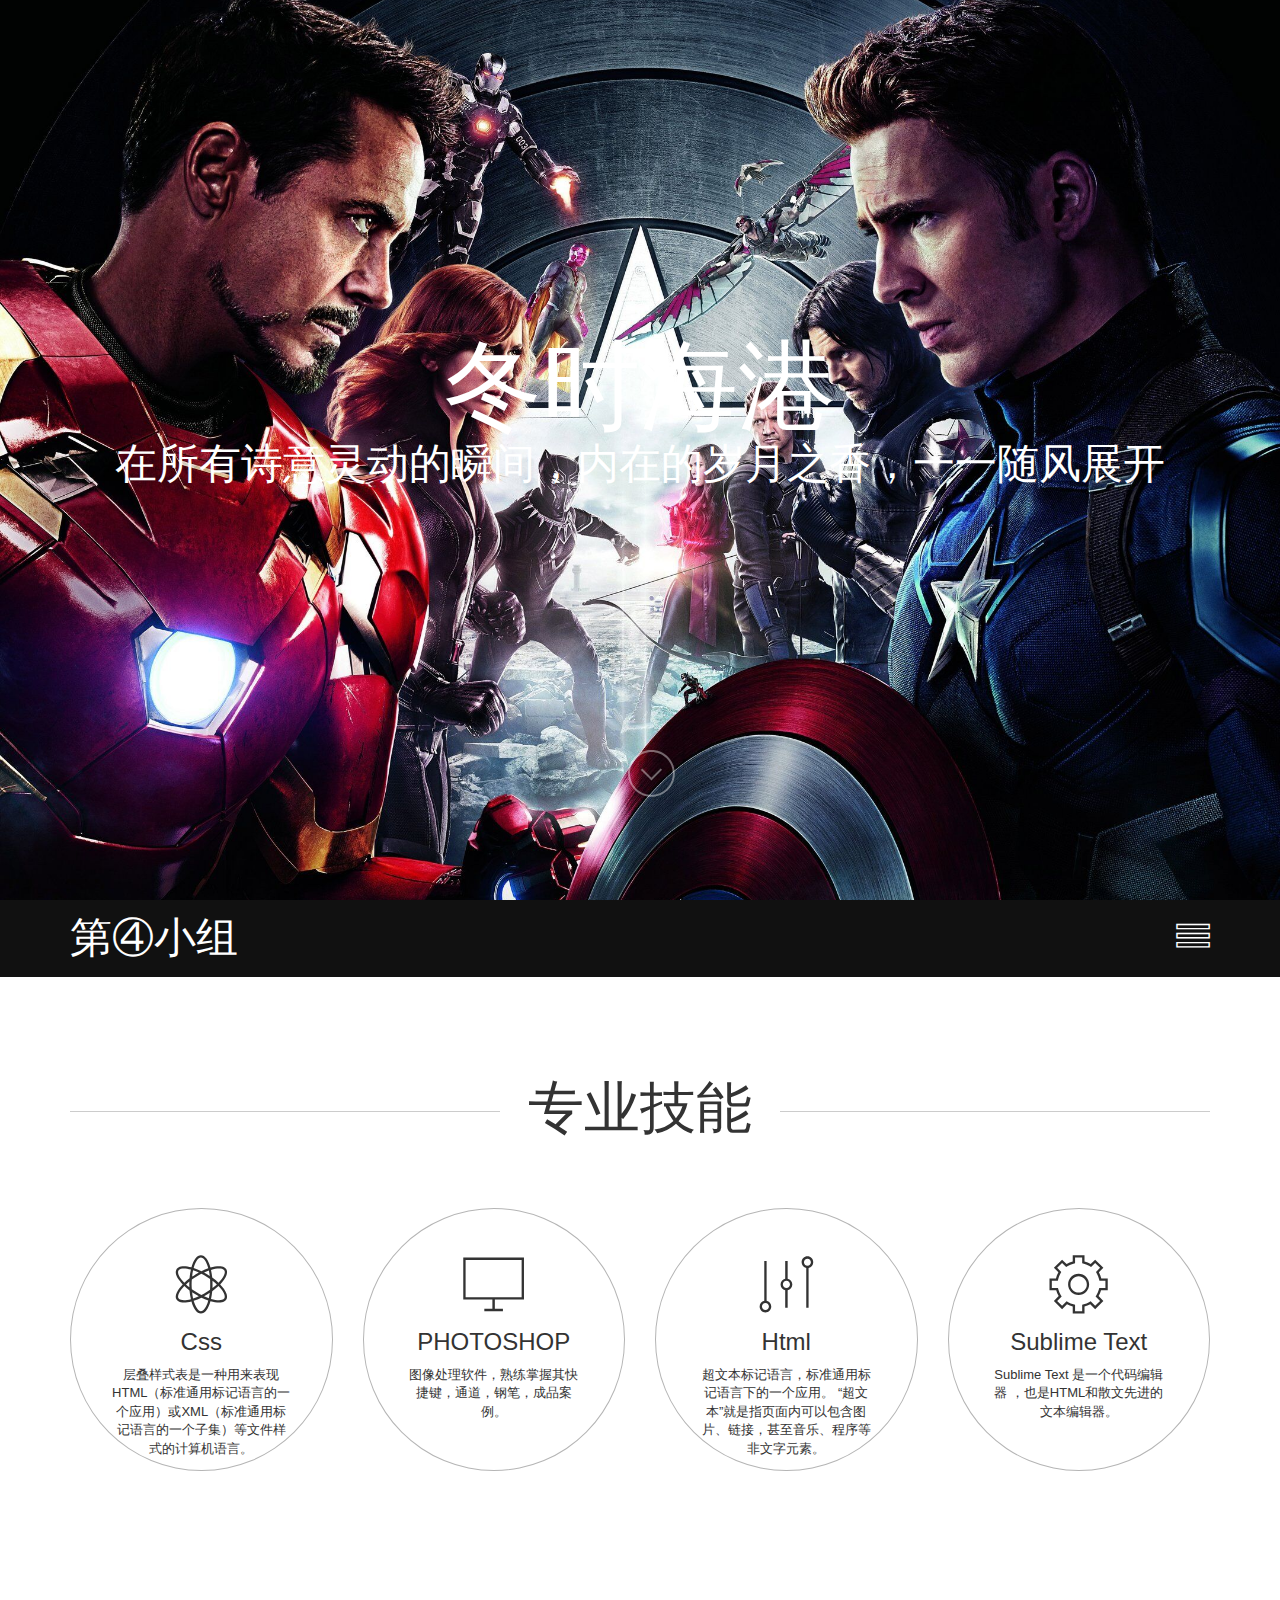
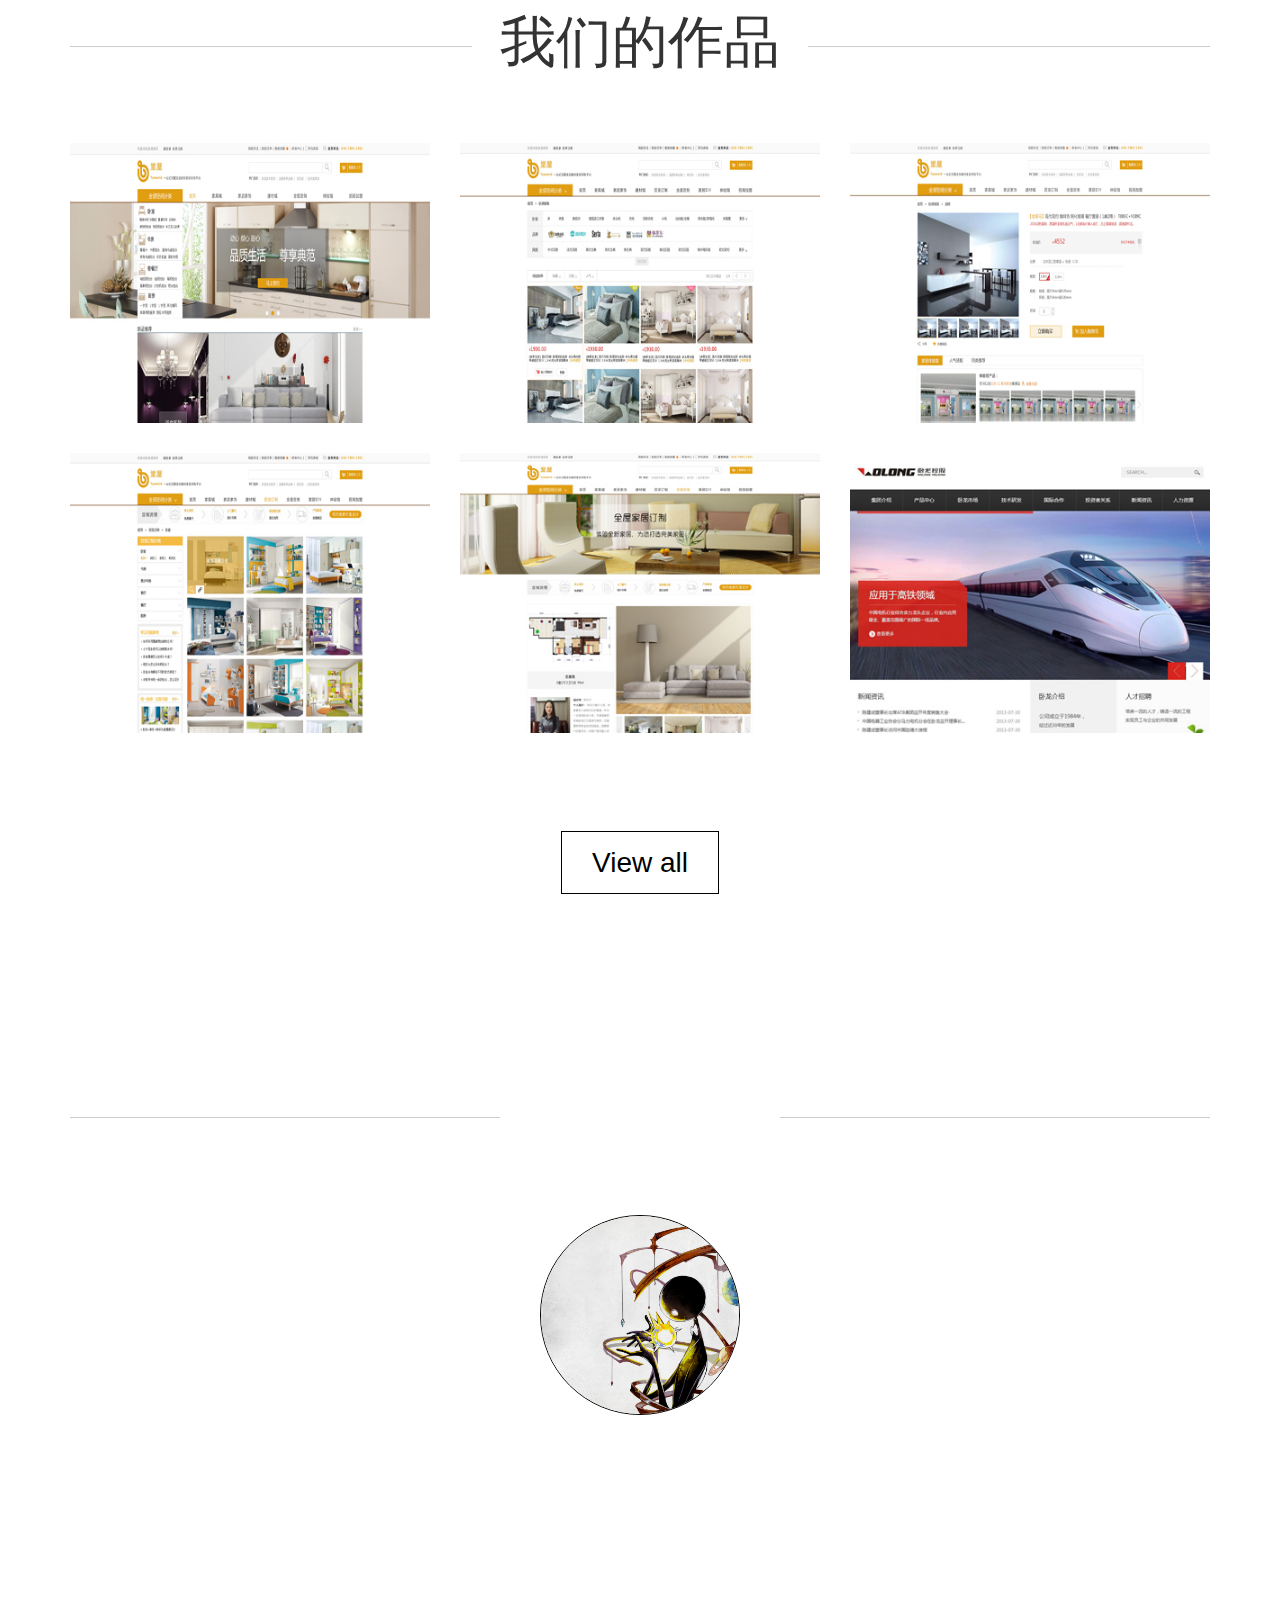
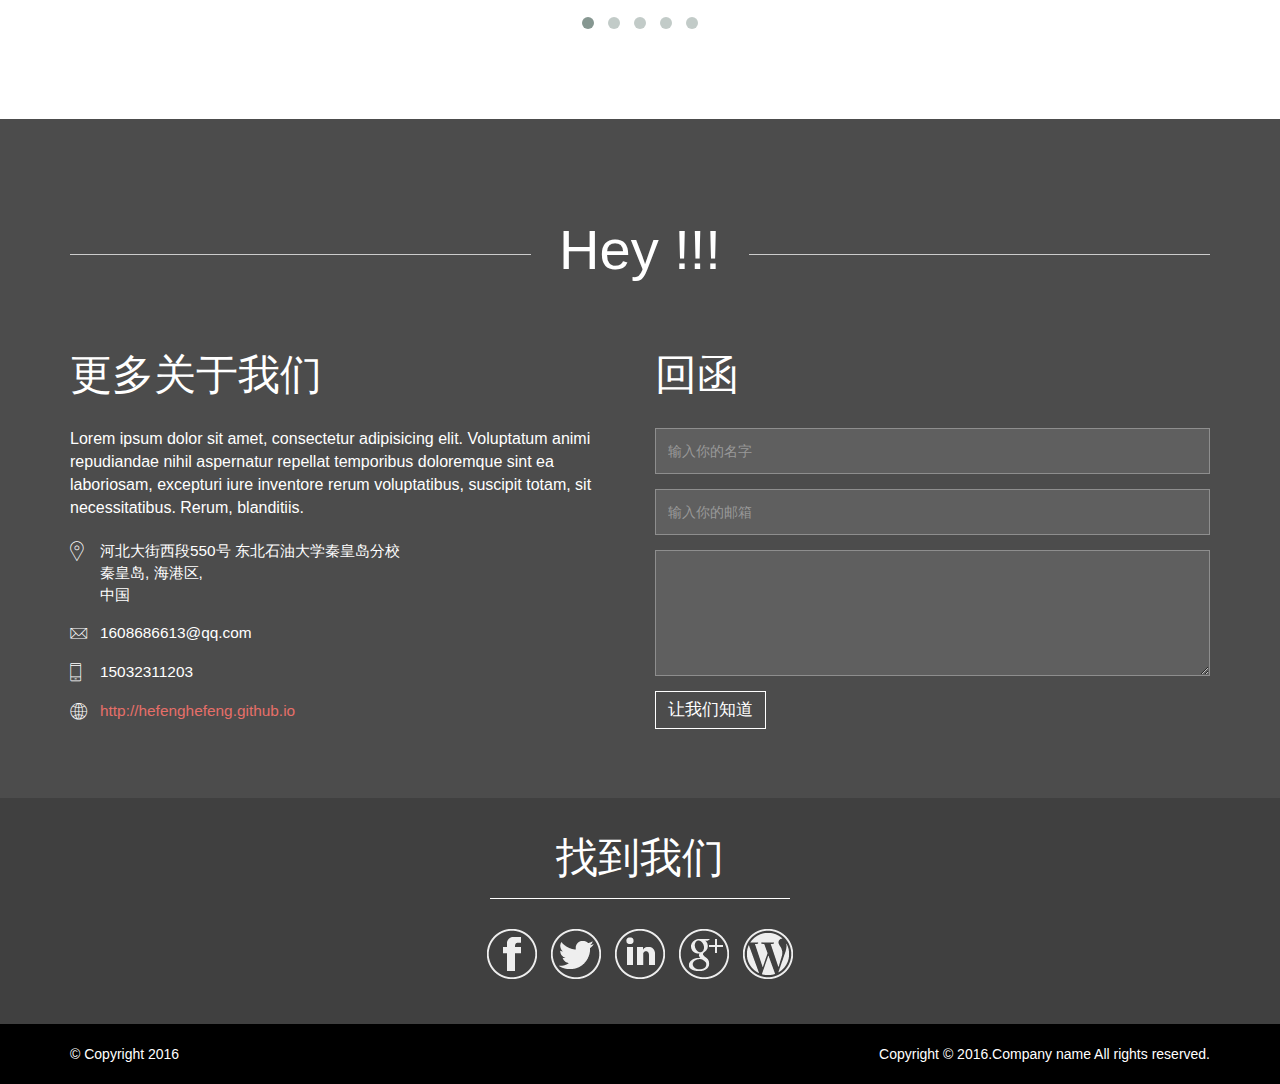
<file: index.html>
<!DOCTYPE html>
<!--[if lt IE 7]>      <html class="no-js lt-ie9 lt-ie8 lt-ie7"> <![endif]-->
<!--[if IE 7]>         <html class="no-js lt-ie9 lt-ie8"> <![endif]-->
<!--[if IE 8]>         <html class="no-js lt-ie9"> <![endif]-->
<!--[if gt IE 8]><!--> 

<html class="no-js"> <!--<![endif]-->
    <head>
        <title>第④小组</title>

        <!-- meta -->
        <meta charset="utf-8">
        <meta name="viewport" content="width=device-width, initial-scale=1">
        <meta http-equiv="X-UA-Compatible" content="IE=edge">
        
        <!-- stylesheets -->
        <link rel="stylesheet" href="assets/css/bootstrap.min.css">
        <link rel="stylesheet" href="assets/font_icon/css/pe-icon-7-stroke.css">
        <link rel="stylesheet" href="assets/font_icon/css/helper.css">
        <link rel="stylesheet" href="assets/css/owl.carousel.css">
        <link rel="stylesheet" href="assets/css/owl.theme.css">
        <link rel="stylesheet" href="assets/css/animate.css">
        <link rel="stylesheet" href="assets/css/style.css">

        <!-- google fonts -->
    

        <script src="assets/js/modernizr.js"></script>

    </head>
    <body id="body">
        <!--[if lt IE 7]>
                <p class="browsehappy">You are using an <strong>outdated</strong> browser. Please <a href="http://browsehappy.com/">upgrade your browser</a> to improve your experience.</p>
        <![endif]-->

        <!-- Header area -->
        <header id="header">
            <div class="center text-center">
                <h1 class="bigheadline">冬时海港</h1>
                <h4 class="subheadline">在所有诗意灵动的瞬间，内在的岁月之香，一一随风展开</h4>
            </div>
            <div class="bottom">
                <a data-scroll href="#navigation" class="scrollDown animated pulse" id="scrollToContent"><i class="pe-7s-angle-down-circle pe-va"></i></a>
            </div>
        </header>

        <!-- Navigation area -->
        <section id="navigation">
            <div class="container">
                <div class="row">
                    <div class="col-xs-6">
                        <div class="logo"><a data-scroll href="#body" class="logo-text">第④小组</a></div>
                    </div>
                    <div class="col-xs-6">
                        <div class="nav">
                            <a href="#" data-placement="bottom" title="Menu" class="menu" data-toggle="dropdown"><i class="pe-7s-menu"></i></a>
                             <div class="dropdown-menu">
                                 <div class="arrow-up"></div>
                                 <ul>
                                     <li><a data-scroll href="#body">首页 <i class="pe-7s-home"></i></a><span class="menu-effect"></span></li>
                                     <li><a data-scroll href="#services">专业技能 <i class="pe-7s-config"></i></a><span class="menu-effect"></span></li>
                                     <li><a data-scroll href="#portfolio">作品 <i class="pe-7s-glasses"></i></a><span class="menu-effect"></span></li>
                                     <li><a data-scroll href="#testimonial">团队成员 <i class="pe-7s-comment"></i><span class="menu-effect"></span></a></li>
                                     <li><a data-scroll href="#contact">联系方式 <i class="pe-7s-help1"></i></a><span class="menu-effect"></span></li>
                                 </ul>
                             </div>
                        </div>
                    </div>

                </div>
            </div>            
        </section>
        
        <!-- Content Area -->
        <div class="copyrights">Collect from <a href="http://www.cssmoban.com/" >企业网站模板</a></div>

        <!-- services section -->

        <section id="services" class="service-area">
            <div class="container">
                <h2 class="block_title">专业技能</h2>
                <div class="row">
                    <div class="col-md-3 col-sm-6">
                        <div class="services">
                            <div class="service-wrap">    
                                <i class="pe-7s-science pe-dj pe-va"></i>
                                <h3>Css</h3>
                                <p>层叠样式表是一种用来表现HTML（标准通用标记语言的一个应用）或XML（标准通用标记语言的一个子集）等文件样式的计算机语言。</p>
                            </div>
                        </div>
                        
                    </div>
                    <div class="col-md-3 col-sm-6">
                        <div class="services">
                            <div class="service-wrap">
                                <i class="pe-7s-monitor pe-dj pe-va"></i>
                                <h3>PHOTOSHOP</h3>
                                <p>图像处理软件，熟练掌握其快捷键，通道，钢笔，成品案例。</p>
                            </div>
                        </div>
                    </div>
                    <div class="col-md-3 col-sm-6">
                        <div class="services">
                            <div class="service-wrap">
                                <i class="pe-7s-edit pe-dj pe-va"></i>
                                <h3>Html</h3>
                                <p>超文本标记语言，标准通用标记语言下的一个应用。
“超文本”就是指页面内可以包含图片、链接，甚至音乐、程序等非文字元素。</p>
                            </div>
                        </div>
                    </div>
                    <div class="col-md-3 col-sm-6">
                        <div class="services">
                            <div class="service-wrap">
                                <i class="pe-7s-config pe-dj pe-va"></i>
                                <h3>Sublime Text</h3>
                                <p>Sublime Text 是一个代码编辑器 ，也是HTML和散文先进的文本编辑器。</p>
                            </div>
                        </div>
                    </div>
                </div>
            </div>
        </section><!-- services -->

        <section id="portfolio" class="portfolio-area">
            <div class="container">
                <h2 class="block_title">我们的作品</h2>
                <div class="row port cs-style-3">
                    <div class="col-md-4 col-sm-6 col-xs-12 item-space">
                        <figure>
                            <img src="assets/images/3.jpg" alt="img04">
                            <figcaption>
                                <h3>堂屋家居首页</h3>
                                <span>刘强</span>
                                <a href="liuqiang/index.html" class="button" >点击查看</a>
                            </figcaption>
                        </figure>
                    </div>
                    <div class="col-md-4 col-sm-6 col-xs-12 item-space">
                        <figure>
                            <img src="assets/images/4.jpg" alt="img01">
                            <figcaption>
                                <h3>堂屋家居列表页</h3>
                                <span>高燕宇</span>
                                <a href="gaoyanyu/index.html" class="button" >点击查看</a>
                            </figcaption>
                        </figure>
                    </div>
                    <div class="col-md-4 col-sm-6 col-xs-12 item-space">
                        <figure>
                            <img src="assets/images/5.jpg" alt="img02">
                            <figcaption>
                                <h3>堂屋家居详情页</h3>
                                <span>何枫</span>
                                <a href="hefeng/index.html" class="button" >点击查看</a>
                            </figcaption>
                        </figure>
                    </div>
                    <div class="col-md-4 col-sm-6 col-xs-12 item-space">
                        <figure>
                            <img src="assets/images/6.jpg" alt="img04">
                            <figcaption>
                                <h3>堂屋家居百变订制页</h3>
                                <span>乔树崎</span>
                                <a href="qiaoshuqi/index.html" class="button" >点击查看</a>
                            </figcaption>
                        </figure>
                    </div>
                    <div class="col-md-4 col-sm-6 col-xs-12 item-space">
                        <figure>
                            <img src="assets/images/7.jpg" alt="img01">
                            <figcaption>
                                <h3>堂屋家居全屋订制页</h3>
                                <span>孙富国</span>
                                <a href="sunfuguo/index.html" class="button" >点击查看</a>
                            </figcaption> 
                        </figure>
                    </div>
                    <div class="col-md-4 col-sm-6 col-xs-12 item-space">
                        <figure>
                            <img src="assets/images/8.jpg" alt="img02">
                            <figcaption>
                                <h3>卧龙控股</h3>
                                <span>小组成员</span>
                                <a href="wolongkonggu/wolong.html" class="button" >点击查看</a>
                            </figcaption>
                        </figure>
                    </div>
                    <div class="col-xs-12">
                        <div class="btn-center"><a href="#" class="big button">View all</a></div>
                    </div>
                </div>
            </div><!-- container -->
        </section><!-- portfolio -->

        <!-- Testimonial Area -->

        <section id="testimonial" class="testimonial-area">
            <div class="container">
                <h2 class="block_title">团队成员</h2>
                <div class="row">
                    <div class="col-xs-12">
                    </div>
                    <div id="testimonial-container" class="col-xs-12">
                        <div class="testimonila-block">
                            <img src="assets/images/a.jpg" alt="clients" class="selfshot">
                            <p>Whenever you feel like criticizing any one, just remember that all the people in this world haven’t 

had the advantages that you’ve had.

</p>
                            <strong>何枫</strong>
                            <br>
                            <small>组长</small>
                        </div>
                        <div class="testimonila-block">
                            <img src="assets/images/c.jpg" alt="clients" class="selfshot">
                            <p>6月22 黑龙江省佳木斯市
B型. 
巨蟹座和狮子座之间. 有巨蟹座的温柔体贴和狮子座的骄傲霸气. 注定是双重性格分裂人格.一半明媚一半阴暗. 极度自恋. </p>
                            <strong>高燕宇</strong>
                            <br>
                            <small>组员</small>
                        </div>



                        <div class="testimonila-block">
                            <img src="assets/images/d.jpg" alt="clients" class="selfshot">
                            <p>19岁，男，黑龙江省七台河市，东北石油大学秦皇岛分校电子商务专业</p>
                            <strong>乔树崎</strong>
                            <br>
                            <small>组员</small>
                        </div>



                        <div class="testimonila-block">
                            <img src="assets/images/b.jpg" alt="clients" class="selfshot">
                            <p>Lorem ipsum dolor sit amet, consectetur adipisicing elit. Quidem sed mollitia illum! Molestiae dignissimos, hic dolorem et eius ut nobis. Corrupti totam amet aperiam aut voluptate nobis dolor at soluta.</p>
                            <strong>刘强</strong>
                            <br>
                            <small>组员</small>
                        </div>

                        <div class="testimonila-block">
                            <img src="assets/images/e.jpg" alt="clients" class="selfshot">
                            <p>我叫孙富国.男.20岁.来自黑龙江省绥化市.东北石油大学秦皇岛分校15级电子商务专业学生。</p>
                            <strong>孙富国</strong>
                            <br>
                            <small>组员</small>
                        </div>
                    </div>
                </div>
            </div><!-- container -->
        </section><!-- testimonial -->

        <!-- Contact Area -->

        <section id="contact" class="mapWrap">
            <div id="googleMap" style="width:100%;"></div>
            <div id="contact-area">
                <div class="container">
                    <h2 class="block_title">Hey !!!</h2>
                    <div class="row">
                        <div class="col-xs-12">
                        </div>
                        <div class="col-sm-6">
                            <div class="moreDetails">
                                <h2 class="con-title">更多关于我们</h2>
                                <p> Lorem ipsum dolor sit amet, consectetur adipisicing elit. Voluptatum animi repudiandae nihil aspernatur repellat temporibus doloremque sint ea laboriosam, excepturi iure inventore rerum voluptatibus, suscipit totam, sit necessitatibus. Rerum, blanditiis. </p>
                                <ul class="address">
                                    <li><i class="pe-7s-map-marker"></i><span>河北大街西段550号 东北石油大学秦皇岛分校<br>秦皇岛, 海港区,<br>中国</span></li>
                                    <li><i class="pe-7s-mail"></i><span>1608686613@qq.com</span></li>
                                    <li><i class="pe-7s-phone"></i><span>15032311203</span></li>
                                    <li><i class="pe-7s-global"></i><span><a href="#">http://hefenghefeng.github.io</a></span></li>
                                </ul>
                            </div>
                        </div>
                        <div class="col-sm-6">
                            <h2 class="con-title">回函</h2>
                            <form role="form">
                              <div class="form-group">
                                <input type="text" class="form-control" id="user_name" placeholder="输入你的名字">
                              </div>
                              <div class="form-group">
                                <input type="email" class="form-control" id="your_email" placeholder="输入你的邮箱">
                              </div>
                              <div class="form-group">
                                <textarea name="InputMessage" id="user_message" class="form-control" rows="5" required></textarea>
                              </div>

                              <button type="submit" class="btn medium">让我们知道</button>
                            </form>   
                        </div>
                    </div>
                </div><!-- container -->
            </div><!-- contact-area -->
            <div id="social">
                <div class="container">
                    <div class="row">
                        <div class="col-xs-12">
                            <ul class="scoialinks">
                                <li class="normal-txt">找到我们</li>
                                <li class="social-icons"><a class="facebook" href="#"></a></li>
                                <li class="social-icons"><a class="twitter" href="#"></a></li>
                                <li class="social-icons"><a class="linkedin" href="#"></a></li>
                                <li class="social-icons"><a class="google-plus" href="#"></a></li>
                                <li class="social-icons"><a class="wordpress" href="#"></a></li>
                            </ul>
                        </div>
                    </div>
                </div>
            </div><!-- social -->
        </section><!-- contact -->

        <!-- Footer Area -->

        <footer>
            <div class="container">
                <div class="row">
                    <div class="col-sm-6">
                        <p class="copyright">© Copyright 2016 </p>
                    </div>
                    <div class="col-sm-6">
                        <p class="designed">Copyright &copy; 2016.Company name All rights reserved. <a href="http://www.cssmoban.com/" target="_blank" title="模板之家"></a> <a href="http://www.cssmoban.com/" title="网页模板" target="_blank"></a></p>
                    </div>
                </div>
            </div>
        </footer>

        <!-- Necessery scripts -->
        <script src="assets/js/jquery-2.1.3.min.js"></script>
        <script src="assets/js/bootstrap.min.js"></script>
        <script src="assets/js/jquery.actual.min.js"></script>
        <script src="assets/js/smooth-scroll.js"></script>
        <script src="assets/js/owl.carousel.js"></script>
        <script src="assets/js/script.js"></script>

    </body>
</html>
</file>
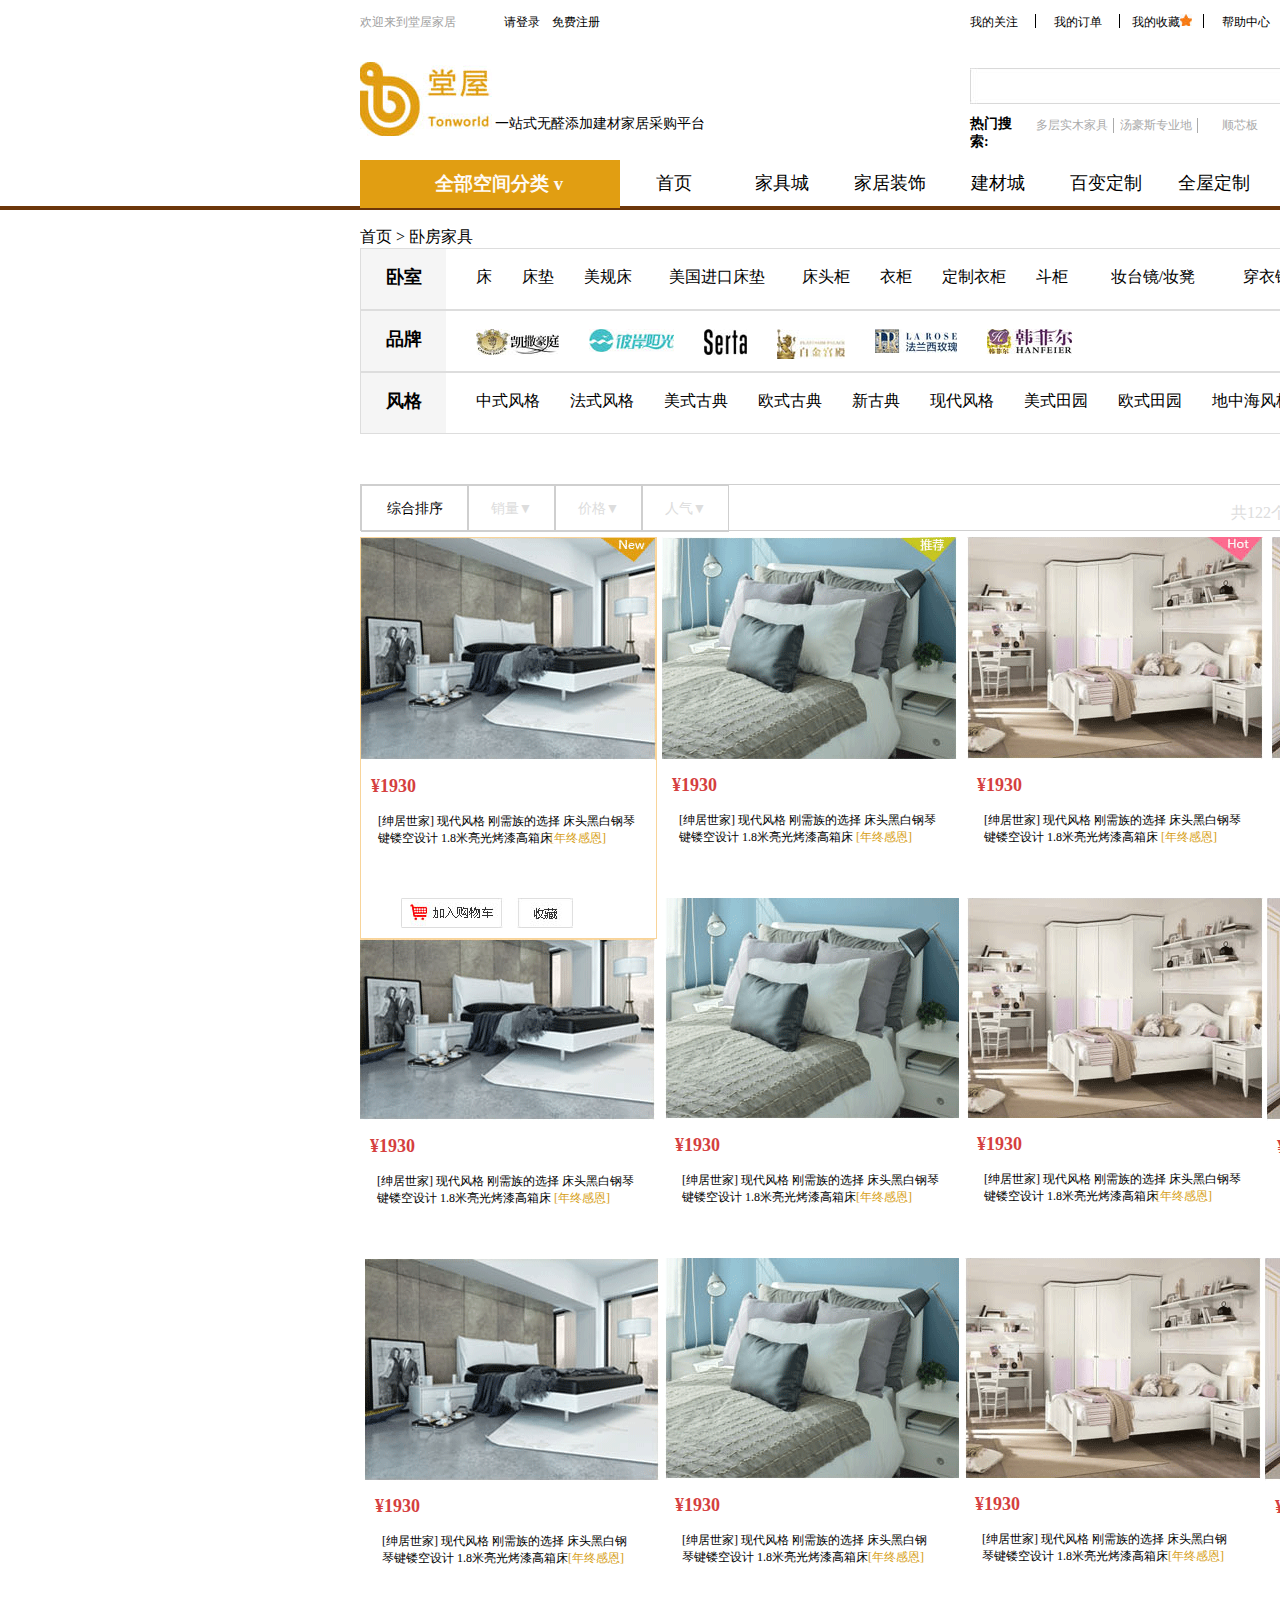
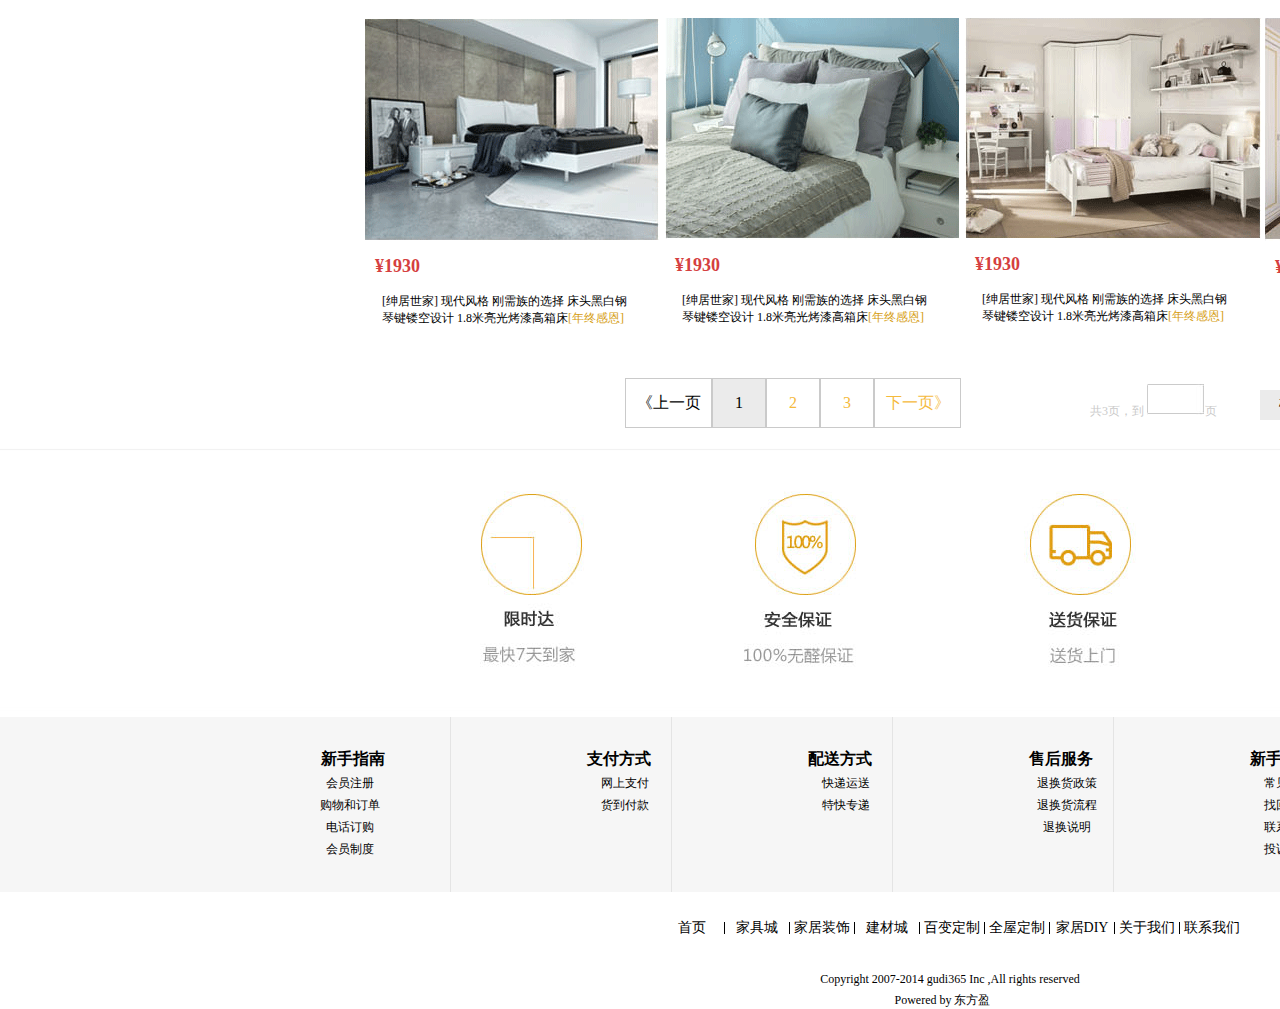
<file: gaoyanyu/index.html>
<!DOCTYPE html>
<html lang="en">
<head>
	<meta charset="UTF-8">
	<title>堂屋家具</title>
	<link rel="stylesheet" href="style/堂屋家具.css">
</head>
<body>
	<div class="header">
		<div class="biao">
			<div class="biao1">
				<p class="b-b-huan">欢迎来到堂屋家居</p>
			</div>
			<div class="biao2">
				<p class="b-b-qing">请登录</p>
			</div>
			<div class="biao5">
				<p class="b-b-mian">免费注册</p>
			</div>
			<div class="biao3">
				<ul>
					<li>我的关注</li>
					<li>我的订单</li>
					<li>我的收藏<img src="images/01.gif" alt=""></li>
					<li>帮助中心</li>
					<li class="b-b-shou"><img src="images/02.gif" alt="">	手机商城</li>
			    </ul>
			</div>
			<div class="biao4">
				<p class="b-b-fu"><img src="images/03.gif" alt="">	服务热线	:</p>
			</div>
			<div class="biao6">
				<p class="b-b-0">010-7883-2365</p>
			</div>
		</div>
		<div class="logo">
			<img src="images/04.gif" alt="">
		</div>
		<div class="yi">
			<p class="b-y-q">一站式无醛添加建材家居采购平台</p>
		</div>
		<div class="seach">
			<img src="images/06.gif" alt="">
		</div>
		<div class="re">
			<div class="queen">
				<h3 class="b-r-q">热门搜索:</h3>
			</div>
			<div class="down">
			<ul>
				<li>多层实木家具</li>
				<li>汤豪斯专业地</li>
				<li>顺芯板</li>
				<li class="r-b-q">生态家具板</li>
			</ul>
			</div>
		</div>
		<div class="nav">
			<div class="wen">
			<h3 class="quan">全部空间分类	v</h3>
			</div>
			<ul>
				<li>首页</li>
				<li>家具城</li>
				<li>家居装饰</li>
				<li>建材城</li>
				<li>百变定制</li>
				<li>全屋定制</li>
				<li>百变DIY</li>
				<li>体验馆</li>
				<li>招商加盟</li>
			</ul>
		</div>
	</div>
	<div class="banner">
		<p class="ye">首页	>	卧房家具</p>
		<div class="box">
			<div class="c-box">
			<h3 class="b-b-1">卧室</h3>
			</div>
			<div class="b-box">
		<ul>
			<li>床</li>
			<li>床垫</li>
			<li>美规床</li>
			<li class="b-b-zhuang">美国进口床垫</li>
			<li>床头柜</li>
			<li>衣柜</li>
			<li>定制衣柜</li>
			<li>斗柜</li>
			<li class="b-b-zhuang">妆台镜/妆凳</li>
			<li class="b-b-zhuang">穿衣镜/穿帽间</li>
			<li>床尾凳</li>
			<li>更多v</li>
		</ul>
		</div>
		</div>
		<div class="box2">
			<div class="b-box2">
			<h3 class="b-b-2">品牌</h3>
			</div>
			<div class="d-box">
		    <ul>
			    <li><img src="images/07.gif" alt=""></li>
			    <li><img src="images/08.gif" alt=""></li>
			    <li><img src="images/09.gif" alt=""></li>
			    <li><img src="images/10.gif" alt=""></li>
			    <li><img src="images/11.gif" alt=""></li>
			    <li><img src="images/12.gif" alt=""></li>
		    </ul>
		    </div>
		</div>
		<div class="box3">
			<div class="b-box3">
			<h3 class="b-b-3">风格</h3>
			</div>
		<div class="e-box3">
		<ul>
			<li>中式风格</li>
			<li>法式风格</li>
			<li>美式古典</li>
			<li>欧式古典</li>
			<li>新古典</li>
			<li>现代风格</li>
			<li>美式田园</li>
			<li>欧式田园</li>
			<li>地中海风格</li>
			<li>欧式简约</li>
			<li>更多v</li>
		</ul>
	</div>
		</div>
		<div class="box4">
			<div class="b-box4">
			<ul>
				<li>综合排序</li>
				<li class="b-q-w">销量▼</li>
				<li class="b-q-w">价格▼</li>
				<li class="b-q-w">人气▼</li>
			</ul>
			</div>
			<div class="c-box4">

				<p class="c-b-2"> 共122个商品	1/4
				<div class="d-box4">
				<img src="images/13.gif" alt="">
				</div>
			</p>
			</div>
		</div>
	</div>
	<div class="container">
		<div class="ben1">
			<img src="images/14.gif" alt="">
			<h3 class="c-b-1">¥1930</h3>
			<p class="c-b-2">[绅居世家] 现代风格	刚需族的选择	床头黑白钢琴键镂空设计	1.8米亮光烤漆高箱床</p>
			<p class="c-b-3">[年终感恩]</p>

		</div>
		<div class="ben2">
			<img src="images/16.gif" alt="">
			<h3 class="c-b-5">¥1930</h3>
			<p class="c-b-6">[绅居世家] 现代风格	刚需族的选择	床头黑白钢琴键镂空设计	1.8米亮光烤漆高箱床</p>
			<p class="c-b-7">[年终感恩]</p>
		</div>
		<div class="ben3">
			<img src="images/17.gif" alt="">
			<h3 class="c-b-8">¥1930</h3>
			<p class="c-b-9">[绅居世家] 现代风格	刚需族的选择	床头黑白钢琴键镂空设计	1.8米亮光烤漆高箱床</p>
			<p class="c-b-10">[年终感恩]</p>
		</div>
		        <div class="ben4">
			<img src="images/18.gif" alt="">
			<h3 class="c-b-a">¥1930</h3>
			<p class="c-b-s">[绅居世家] 现代风格	刚需族的选择	床头黑白钢琴键镂空设计	1.8米亮光烤漆高箱床</p>
			<p class="c-b-d">[年终感恩]</p>
		</div>
		<div class="boy">
		   <div class="ben5">
		   		<div class="c-b-4">
		   			<div class="c-b-4-1">
			<img src="images/15.gif" alt="">
		</div>
			</div>
			<img src="images/19.gif" alt="">
			<h3 class="c-b-f">¥1930</h3>
			<p class="c-b-g">[绅居世家] 现代风格	刚需族的选择	床头黑白钢琴键镂空设计	1.8米亮光烤漆高箱床</p>
			<p class="c-b-h">[年终感恩]</p>
		</div>
		   <div class="ben6">
			<img src="images/05.gif" alt="">
			<h3 class="c-b-j">¥1930</h3>
			<p class="c-b-k">[绅居世家] 现代风格	刚需族的选择	床头黑白钢琴键镂空设计	1.8米亮光烤漆高箱床</p>
			<p class="c-b-l">[年终感恩]</p>
		</div>
			   <div class="ben7">
			<img src="images/20.gif" alt="">
			<h3 class="c-b-z">¥1930</h3>
			<p class="c-b-x">[绅居世家] 现代风格	刚需族的选择	床头黑白钢琴键镂空设计	1.8米亮光烤漆高箱床</p>
			<p class="c-b-c">[年终感恩]</p>
		</div>
			   <div class="ben8">
			<img src="images/18.gif" alt="">
			<h3 class="c-b-v">¥1930</h3>
			<p class="c-b-b">[绅居世家] 现代风格	刚需族的选择	床头黑白钢琴键镂空设计	1.8米亮光烤漆高箱床</p>
			<p class="c-b-n">[年终感恩]</p>
		</div>
		<div class="bag">
		<div class="benq">
			<img src="images/21.gif" alt="">
			<h3 class="c-b-2">¥1930</h3>
			<p class="c-b-3">[绅居世家] 现代风格	刚需族的选择	床头黑白钢琴键镂空设计	1.8米亮光烤漆高箱床</p>
			<p class="c-b-5">[年终感恩]</p>
		</div>
		   <div class="benw">
			<img src="images/05.gif" alt="">
			<h3 class="c-b-6">¥1930</h3>
			<p class="c-b-7">[绅居世家] 现代风格	刚需族的选择	床头黑白钢琴键镂空设计	1.8米亮光烤漆高箱床</p>
			<p class="c-b-8">[年终感恩]</p>
		</div>
			   <div class="bene">
			<img src="images/20.gif" alt="">
			<h3 class="c-b-9">¥1930</h3>
			<p class="c-b-11">[绅居世家] 现代风格	刚需族的选择	床头黑白钢琴键镂空设计	1.8米亮光烤漆高箱床</p>
			<p class="c-b-12">[年终感恩]</p>
		</div>
			   <div class="benr">
			<img src="images/18.gif" alt="">
			<h3 class="c-b-13">¥1930</h3>
			<p class="c-b-14">[绅居世家] 现代风格	刚需族的选择	床头黑白钢琴键镂空设计	1.8米亮光烤漆高箱床</p>
			<p class="c-b-15">[年终感恩]</p>
		</div>
			<div class="bed">
		<div class="bed1">
			<img src="images/21.gif" alt="">
			<h3 class="b-b-2">¥1930</h3>
			<p class="b-b-3">[绅居世家] 现代风格	刚需族的选择	床头黑白钢琴键镂空设计	1.8米亮光烤漆高箱床</p>
			<p class="b-b-5">[年终感恩]</p>
			</div>
		   <div class="bed2">
			<img src="images/05.gif" alt="">
			<h3 class="b-b-6">¥1930</h3>
			<p class="b-b-7">[绅居世家] 现代风格	刚需族的选择	床头黑白钢琴键镂空设计	1.8米亮光烤漆高箱床</p>
			<p class="b-b-8">[年终感恩]</p>
		</div>
			   <div class="bed3">
			<img src="images/20.gif" alt="">
			<h3 class="b-b-9">¥1930</h3>
			<p class="b-b-11">[绅居世家] 现代风格	刚需族的选择	床头黑白钢琴键镂空设计	1.8米亮光烤漆高箱床</p>
			<p class="b-b-12">[年终感恩]</p>
		</div>
			   <div class="bed4">
			<img src="images/18.gif" alt="">
			<h3 class="b-b-13">¥1930</h3>
			<p class="b-b-14">[绅居世家] 现代风格	刚需族的选择	床头黑白钢琴键镂空设计	1.8米亮光烤漆高箱床</p>
			<p class="b-b-15">[年终感恩]</p>
		</div>
		<div class="ber">
			<ul>
				<li>《上一页</li>
				<li class="b-z-1">1</li>
				<li class="b-z-2">2</li>
				<li class="b-z-3">3</li>
				<li class="b-z-4">下一页》</li>
			</ul>
		<div class="ber2">
			<p class="b-z-4">共3页，到	<img src="images/22.gif" alt="">页</p>
		</div>
		<div class="ber3">
			<p>确定</p>
			</div>
		</div>
		</div>

	</div>
	<div class="footer">
		<div class="cat"><img src="images/23.gif" alt=""></div>
		<div class="cet">
		<div class="cat1">
			<h3 class="c-1">新手指南</h3>
			<ul>
				<li>会员注册</li>
				<li>购物和订单</li>
				<li>电话订购</li>
				<li>会员制度</li>
			</ul>
		</div>	
		<div class="cat2">
			<h3 class="c-2">支付方式</h3>
			<ul>
				<li>网上支付</li>
				<li>货到付款</li>
			</ul>
		</div>
		<div class="cat3">
			<h3 class="c-3">配送方式</h3>
			<ul>
				<li>快递运送</li>
				<li>特快专递</li>
			</ul>
		</div>
		<div class="cat4">
			<h3 class="c-4">售后服务</h3>
		<ul>
			<li>退换货政策</li>
			<li>退换货流程</li>
			<li>退换说明</li>
		</ul>
		</div>
		<div class="cat5"> 
			<h3 class="c-5">新手指南</h3>
			<ul>
				<li>常见问题</li>
				<li>找回密码</li>
				<li>联系我们</li>
				<li>投诉建议</li>
			</ul>
		</div>
		<div class="cat6">
			<h3 class="c-6">官方微信</h3>
		<div class="cat7">
			<img src="images/24.gif" alt="">
		</div>
		</div>
	</div>
	<div class="cet1">
		<ul>
			<li>首页</li>
			<li>家具城</li>
			<li>家居装饰</li>
			<li>建材城</li>
			<li>百变定制</li>
			<li>全屋定制</li>
			<li>家居DIY</li>
			<li>关于我们</li>
			<li class="cet2">联系我们</li>
		</ul>
	</div>
	<div class="cet3">
		<p class="c-7">Copyright	2007-2014	gudi365		Inc	,All	rights	reserved</p>
	</div>
	<div class="cet4">
		<p class="c-8">Powered	by	东方盈</p>
	</div>
	</div>
	
</body>
</html>
</file>
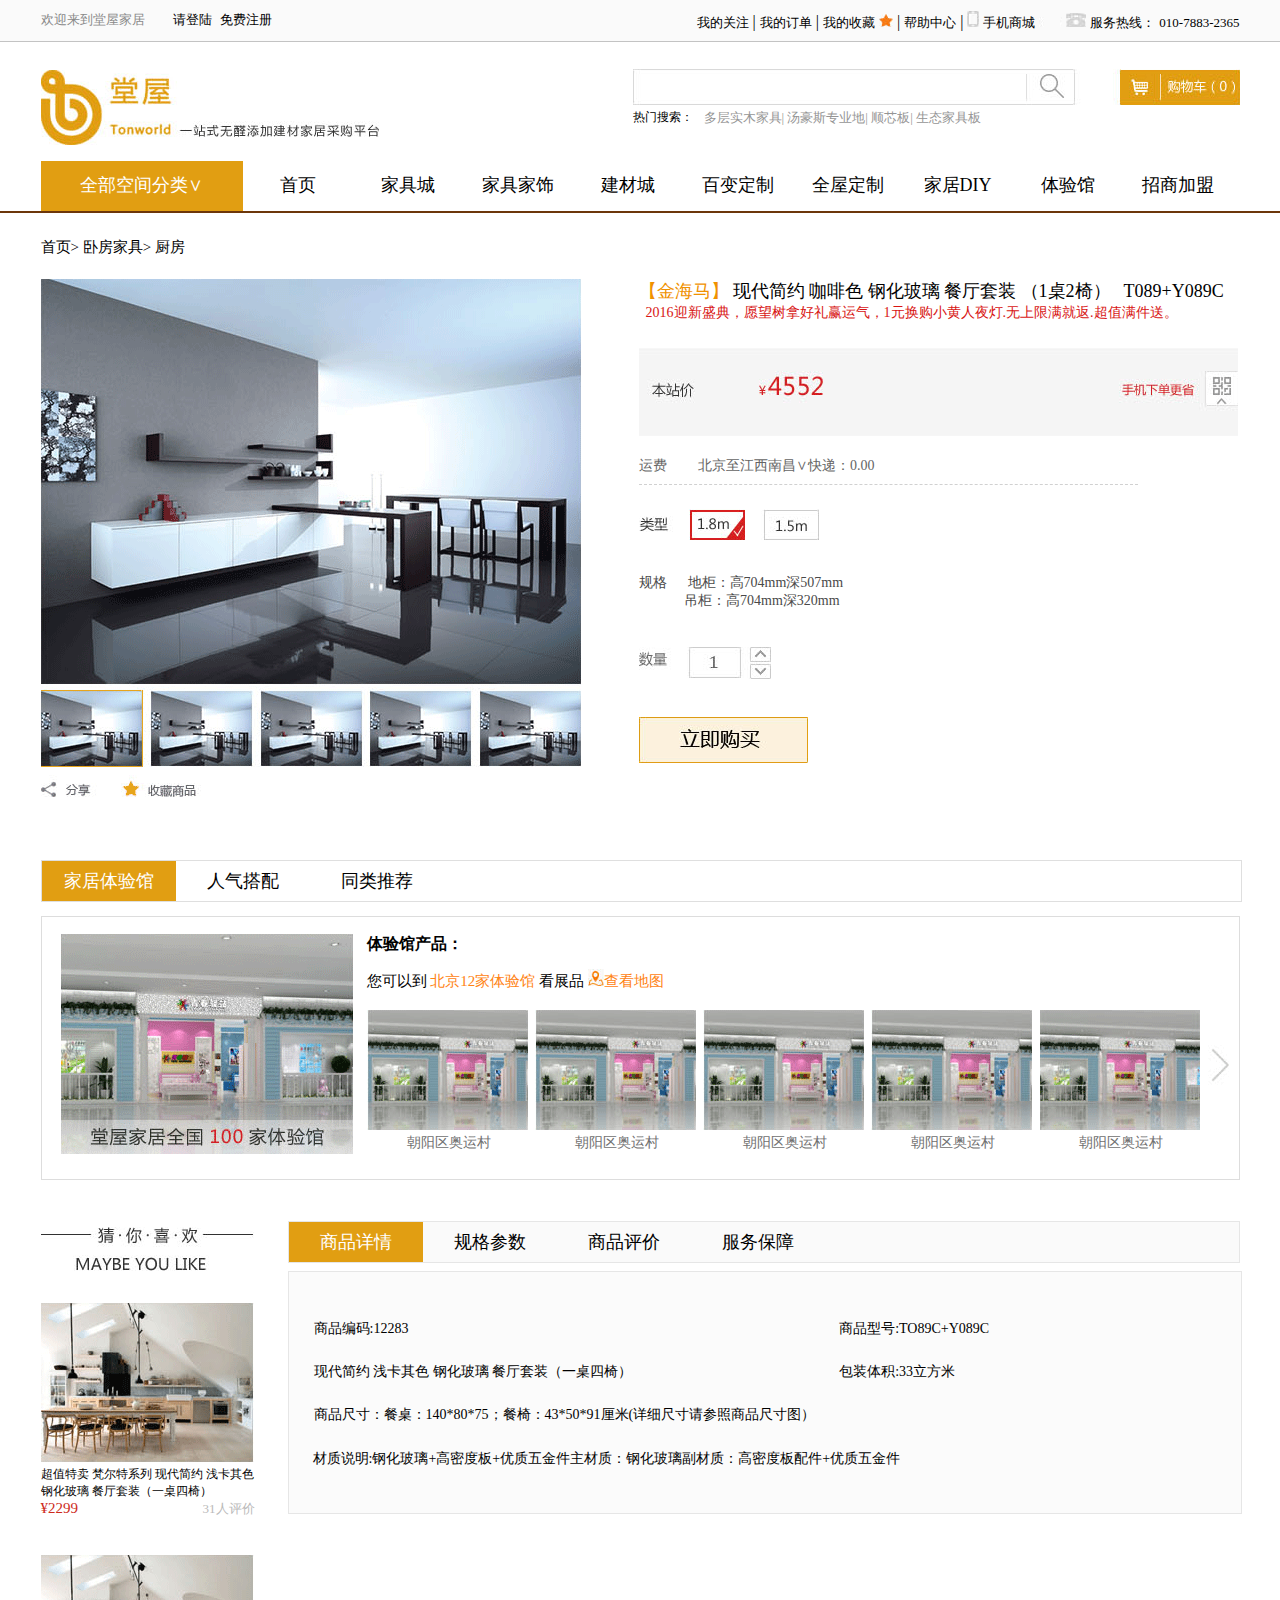
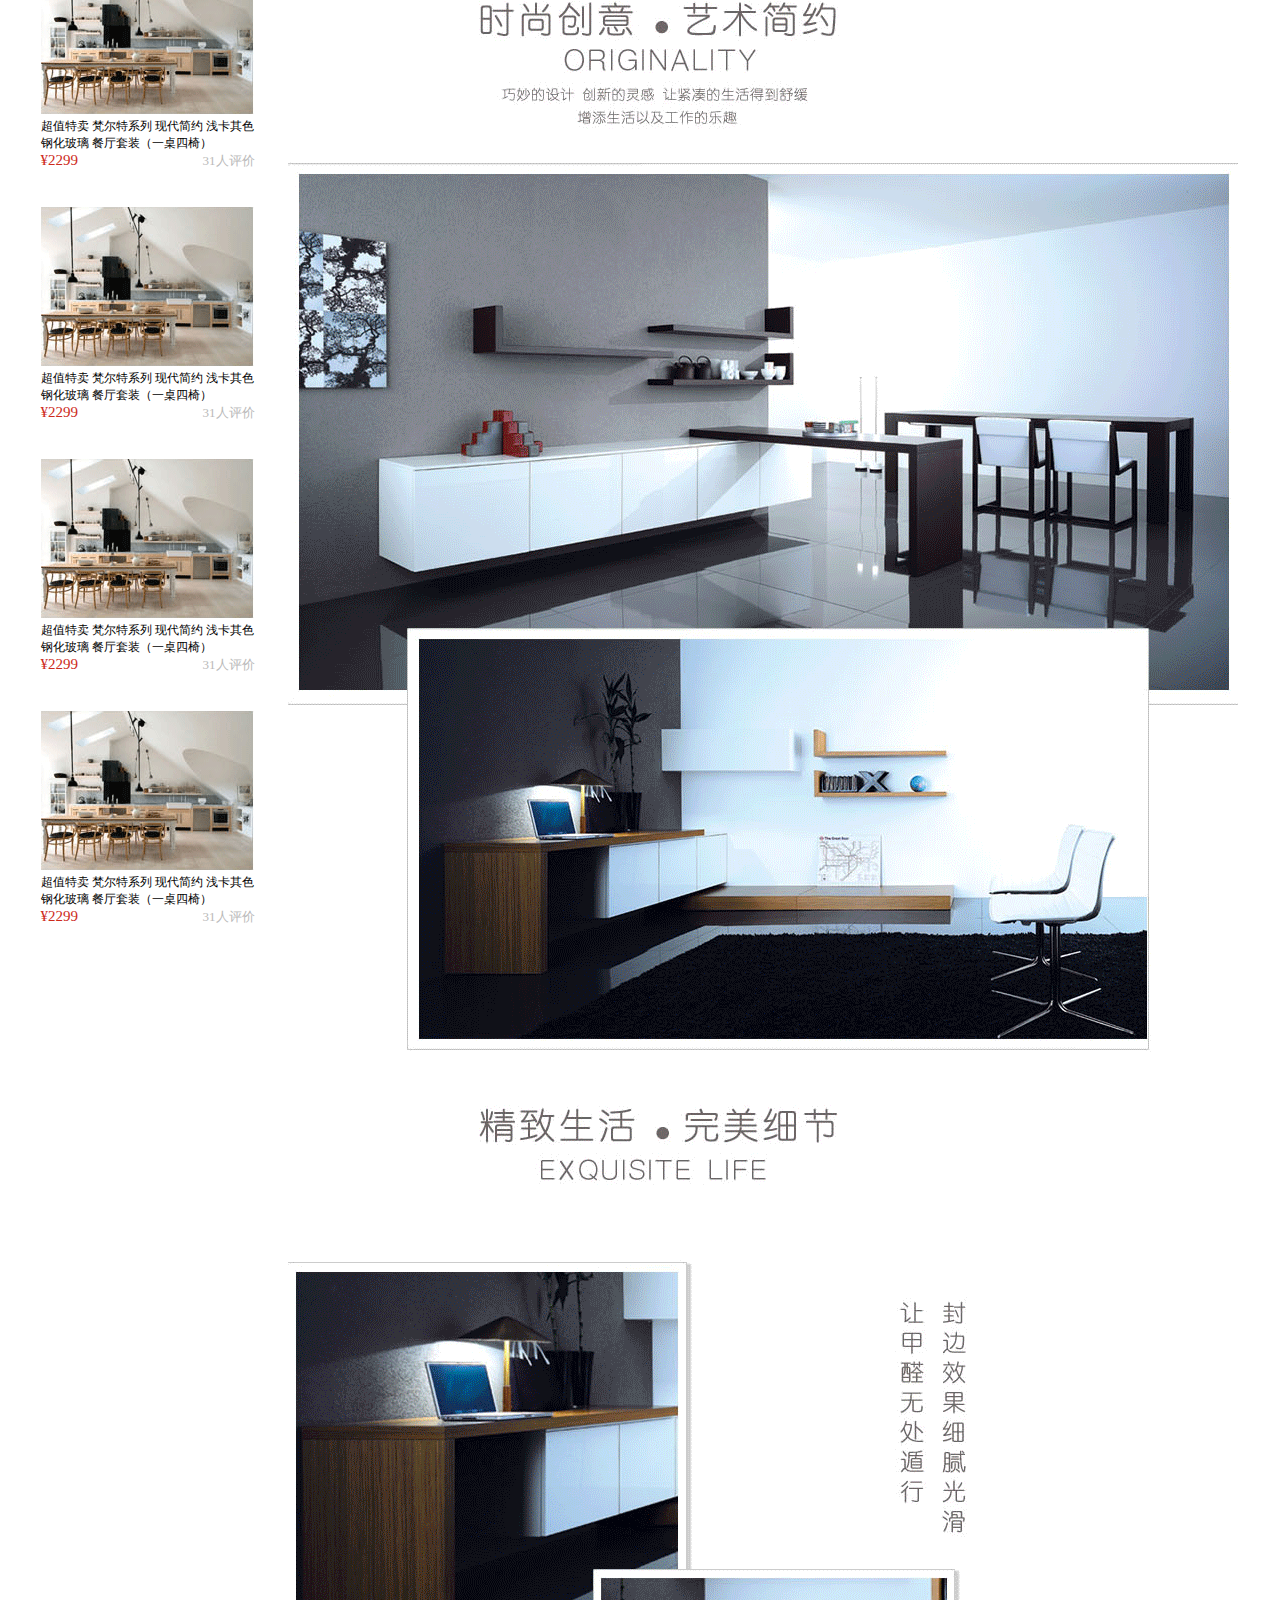
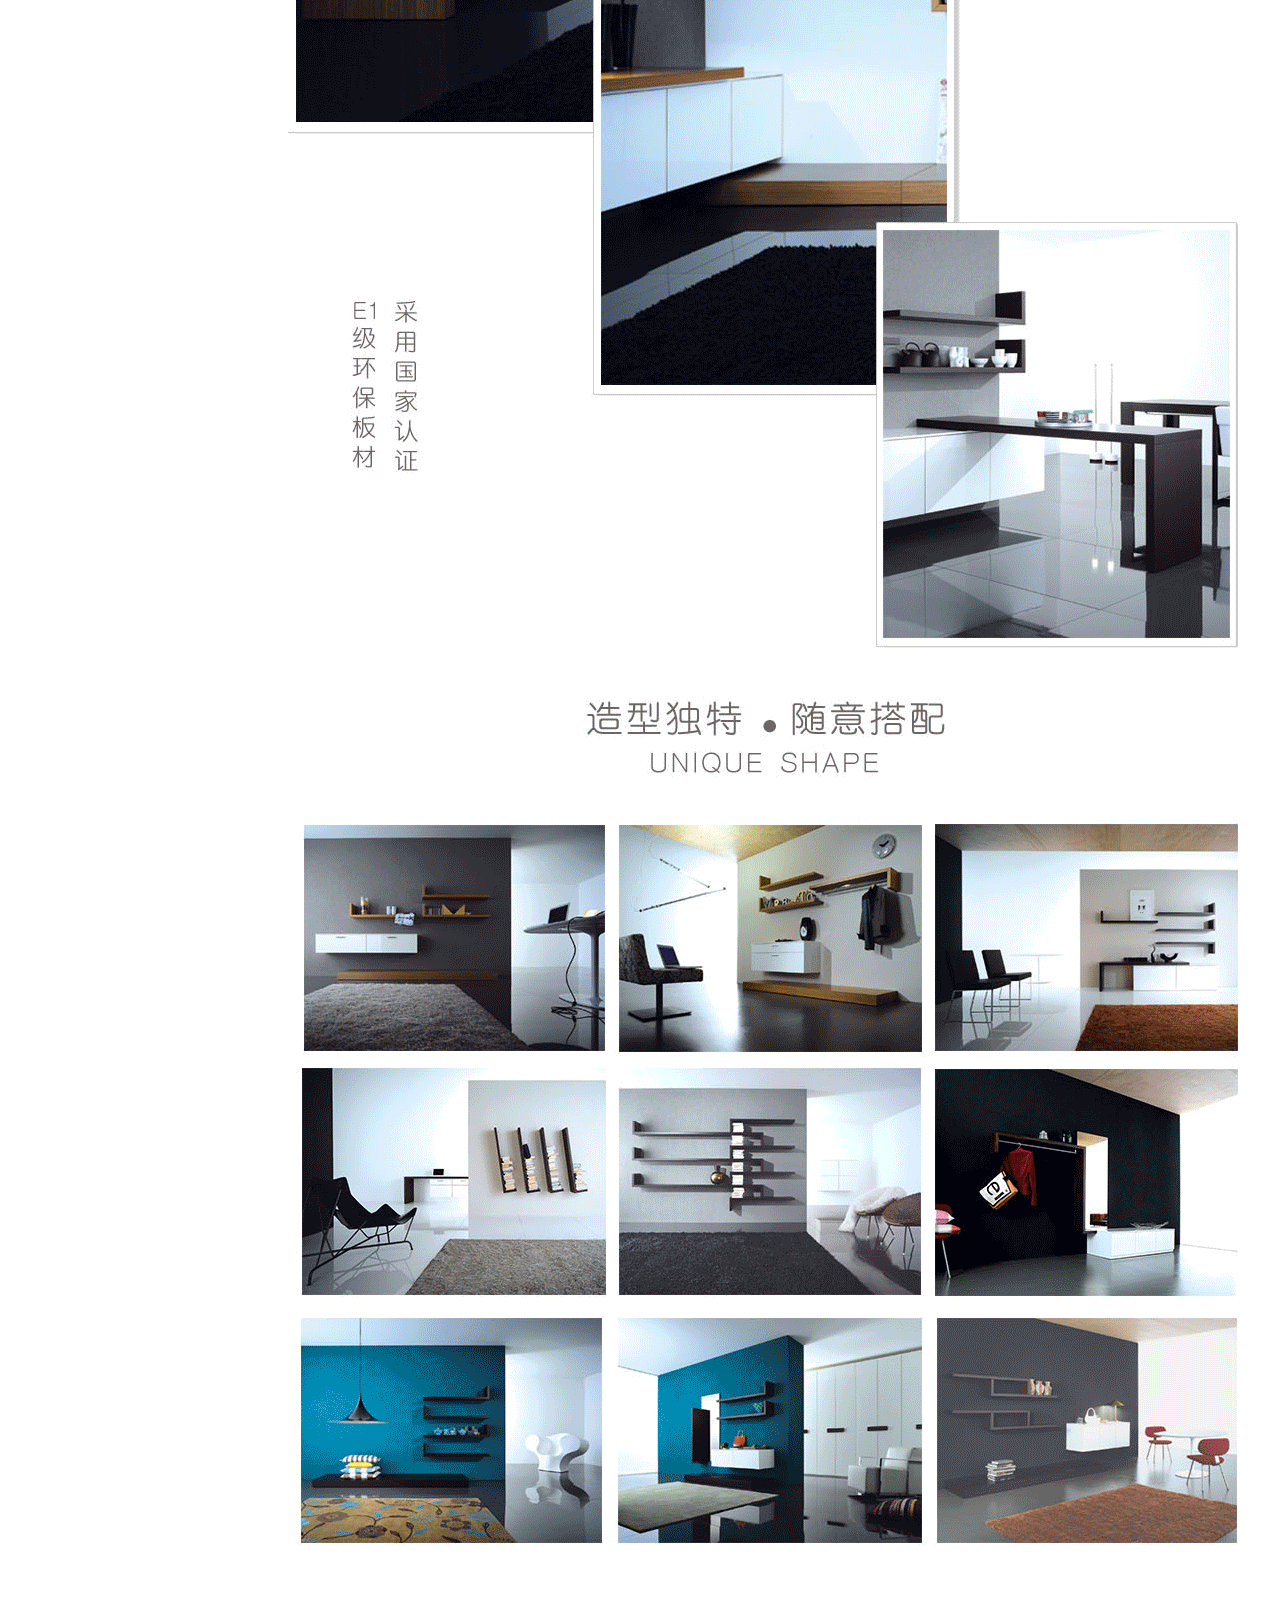
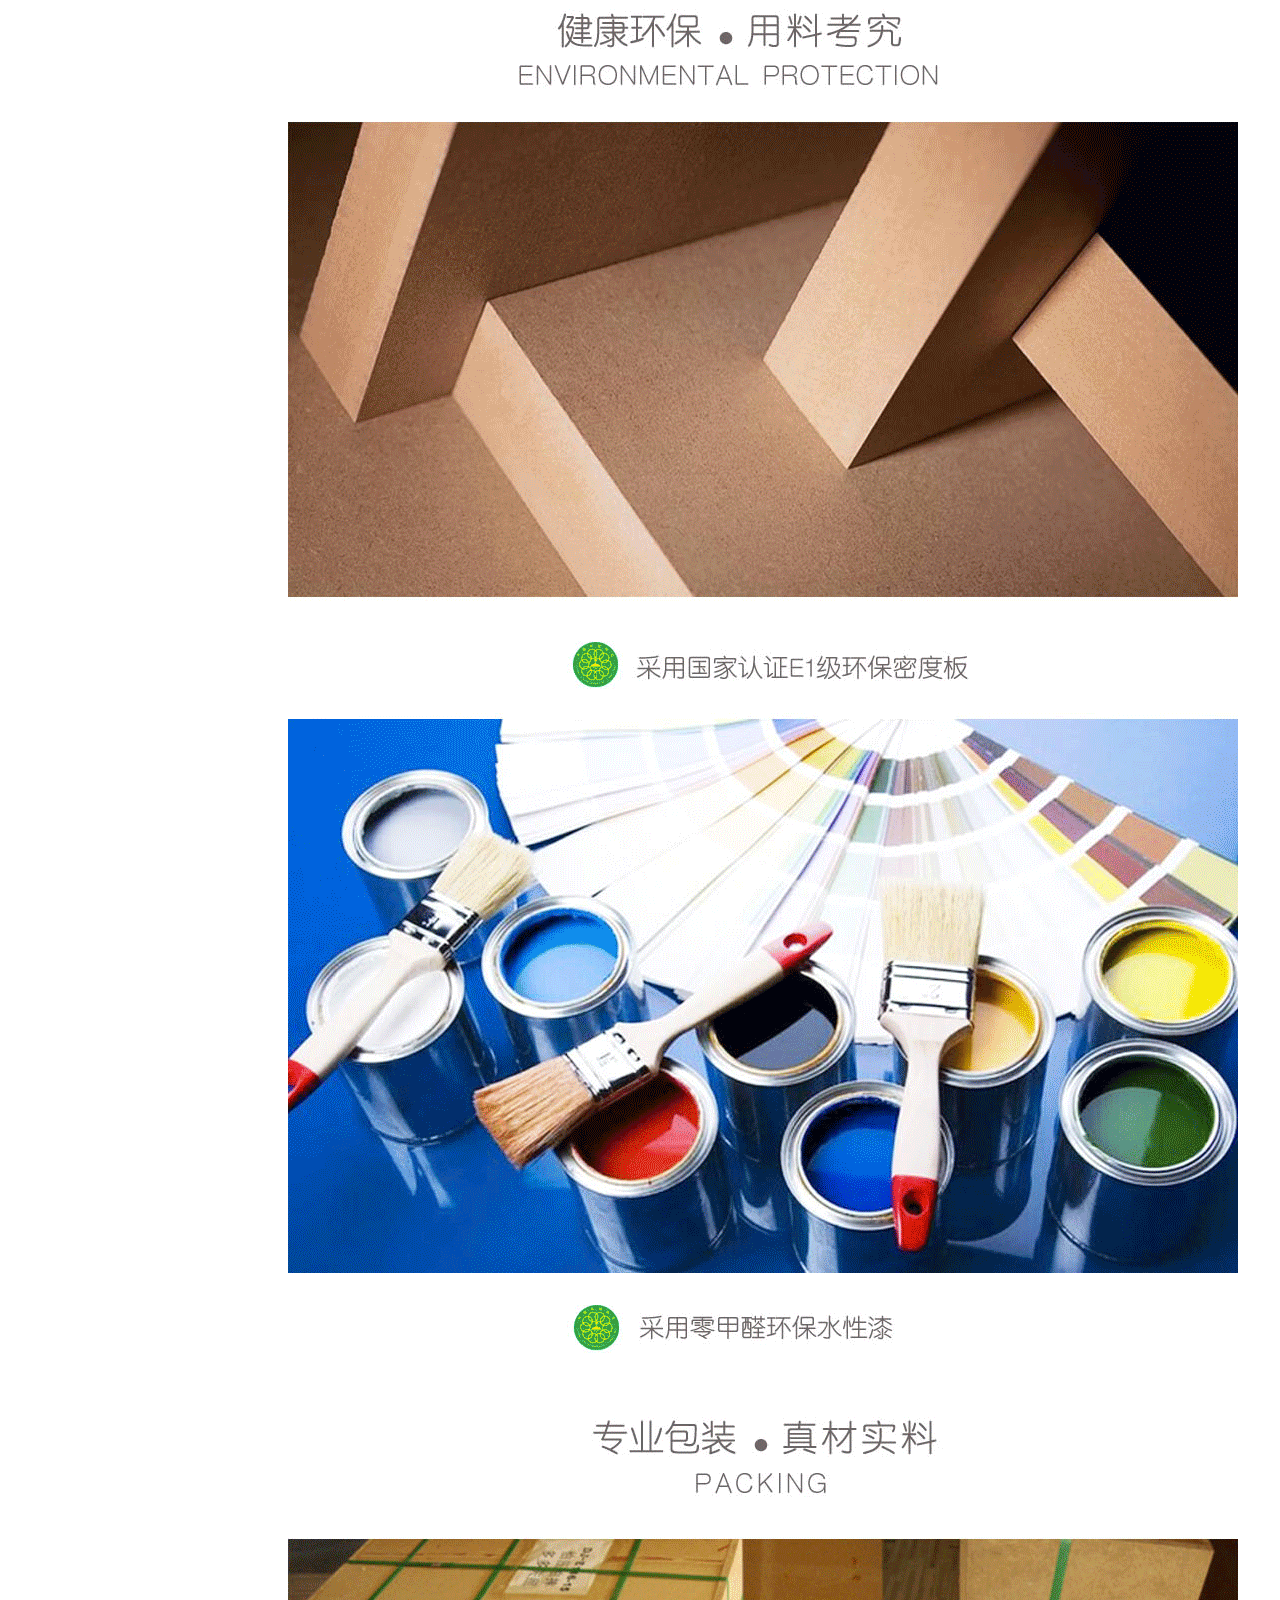
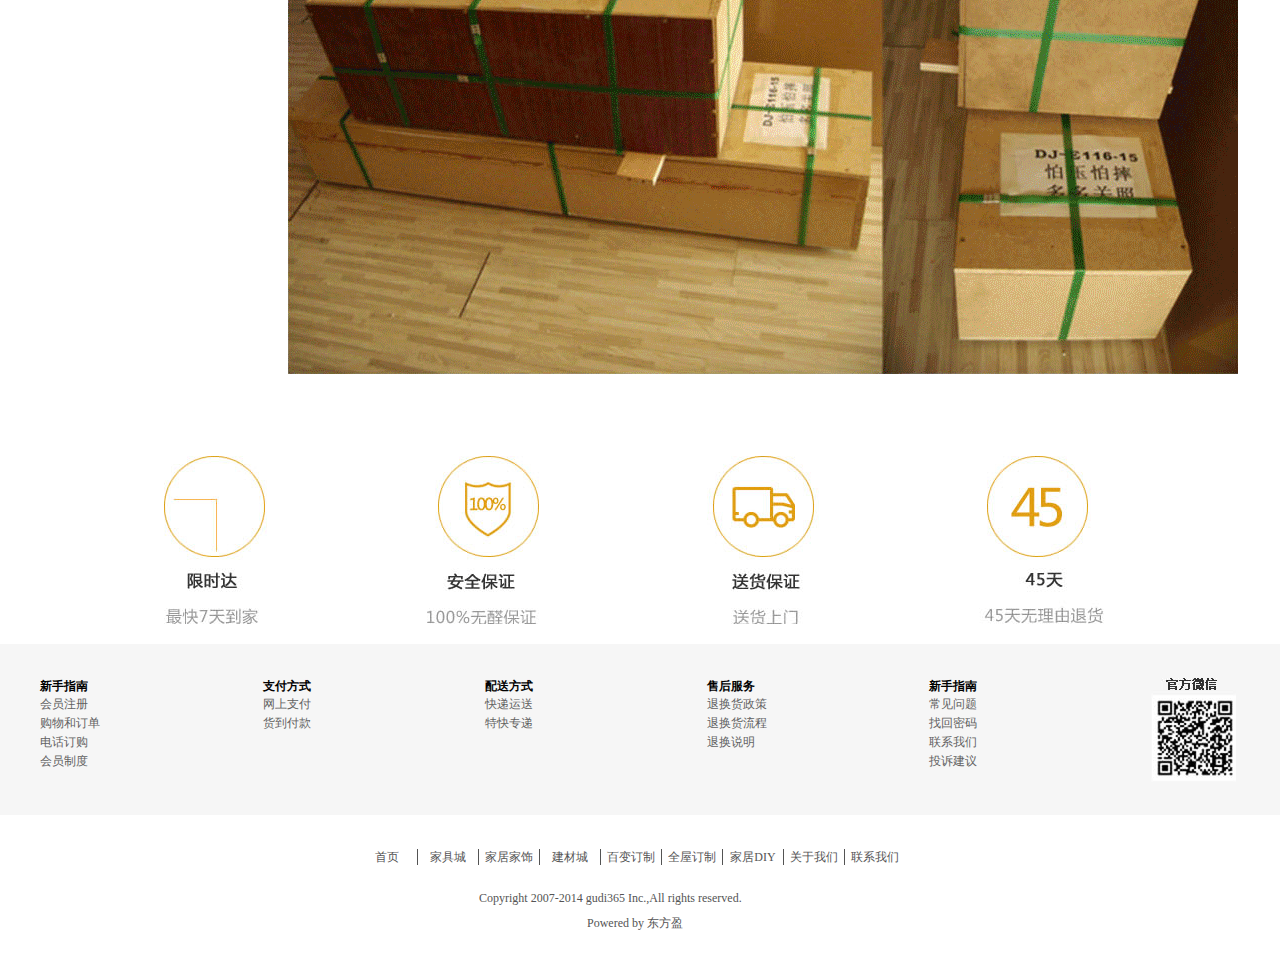
<file: hefeng/index.html>
<!DOCTYPE html>
<html lang="en">
<head>
	<meta charset="UTF-8">
	<title>Document</title>
	<link rel="stylesheet" href="style/index.css">
</head>
<body>
	<div id="header">
		<div class="title">
			<div class="title-center">
				<div class="title-center-left">
					<p>欢迎来到堂屋家居</p>
					<a class="a1" href="">请登陆</a>
					<a class="a2" href="">免费注册</a>
				</div>
				<div class="title-center-right">
						<span>我的关注</span>
						|
						<span>我的订单</span>
						|
						<span>我的收藏</span>
						<img src="images/1.gif" alt="">
						|
						<span>帮助中心</span>
						|
						<img src="images/2.gif" alt=""> 

						<span>手机商城</span>
						<img src="images/4.gif" alt="">
						<img src="images/3.gif" alt="">
						<span>服务热线：</span>
						<span>010-7883-2365</span>

				</div>	
				
			</div>
		</div>
		<div class="h-center">
			<div class="logo">
				<img src="images/5.gif" alt="">
			</div>
			<div class="h-c-right">
				<div class="search">
					<img src="images/6.gif" alt="">
				</div>
				<p>热门搜索：
					<ul>
					<span>多层实木家具|</span>
					<span>汤豪斯专业地|</span>
					<span>顺芯板|</span>
					<span>生态家具板</span>
					
				</ul></p>
			</div>
		</div>
		<div class="h-bottom">
			<ul>
			<li class="biao">全部空间分类∨</li>
			<li>首页</li>
			<li>家具城</li>
			<li>家具家饰</li>
			<li>建材城</li>
			<li>百变定制</li>
			<li>全屋定制</li>
			<li>家居DIY</li>
			<li>体验馆</li>
			<li>招商加盟</li>
		</ul>
		
		</div>
		
		
	</div>
	<div id="banner">
		<div class="b-top">
			<div class="b-t-top">
				<ul>
					<span>首页></span>
					<span>卧房家具></span>
					<span>厨房</span>
				</ul>
			</div>
			<div class="b-t-center">
				<div class="b-t-c-left">
					<img src="images/8.gif" alt="">
				</div>
				<div class="b-t-c-right">
					<ul class="b-t-c-r-ul">
						<span class="b-t-c-r-1">【金海马】</span>
						<span class="b-t-c-r-2">现代简约 咖啡色 钢化玻璃 餐厅套装 （1桌2椅）</span>
						<span class="b-t-c-r-3">&nbsp; T089+Y089C</span>
						<span class="b-t-c-r-4">&nbsp;&nbsp;2016迎新盛典，愿望树拿好礼赢运气，1元换购小黄人夜灯.无上限满就返.超值满件送。
                         </span>
					</ul>
					<div class="b-t-c-r-pic"><img src="images/9.gif" alt=""></div>
					<div class="b-t-c-r-h">
						<p>运费&nbsp;&nbsp;&nbsp;&nbsp;&nbsp;&nbsp;&nbsp;&nbsp;&nbsp;北京至江西南昌∨快递：0.00
</p>
					</div>
					<div class="b-t-c-r-pic2"><img src="images/10.gif" alt=""></div>

					<ul class="b-t-c-r-u2">
						<span class="b-t-c-r-5">规格&nbsp;&nbsp;&nbsp;&nbsp;&nbsp;&nbsp;地柜：高704mm深507mm</span>
						<div class="clear"></div>
						<span class="b-t-c-r-6">&nbsp;&nbsp;&nbsp;&nbsp;&nbsp;&nbsp;&nbsp;&nbsp;&nbsp;&nbsp;&nbsp;&nbsp;&nbsp;吊柜：高704mm深320mm</span>
					</ul>
                    <div class="b-t-c-r-pic3"><img src="images/11.gif" alt=""></div>
                    <div class="b-t-c-r-pic4"><img src="images/12.gif" alt=""></div>     

				</div>
			</div>

		</div>
		<div class="b-bottom">
			<div class="b-b-top">
				<ul>
					<li class="biao2">家居体验馆</li>
					<li class="biao3">人气搭配</li>
					<li class="biao4">同类推荐</li>
				</ul>
			</div>
			<div class="b-b-bottom">
				<div class="b-b-b-left">
					<img class="b-b-b-l-p" src="images/13.gif" alt="">
				</div>
				<div class="b-b-b-right">
					<h3>体验馆产品：</h3>
					<ul>
						<span class="b-b-b-r-1">您可以到</span>
						<span class="b-b-b-r-2"><a href="">北京12家体验馆</a></span>
						<span class="b-b-b-r-3">看展品</span>
						<span class="b-b-b-r-4"><a href=""><img src="images/14.gif" alt="">查看地图</a></span>
					</ul>
					<div class="b-b-b-r-bottom">
						<div class="b-b-b-r-b-1">
							<img class="pp1" src="images/15.gif" alt="">
							<p class="ppp1">朝阳区奥运村</p>
						</div>
						<div class="b-b-b-r-b-2">
							<img class="pp2" src="images/15.gif" alt="">
							<p class="ppp2">朝阳区奥运村</p>
						</div>
						<div class="b-b-b-r-b-3">
							<img class="pp3" src="images/15.gif" alt="">
							<p class="ppp3">朝阳区奥运村</p>
						</div>
						<div class="b-b-b-r-b-4">
							<img class="pp4" src="images/15.gif" alt="">
							<p class="ppp4">朝阳区奥运村</p>
						</div>
						<div class="b-b-b-r-b-5">
							<img class="pp5" src="images/16.gif" alt="">
							<p class="ppp5">朝阳区奥运村</p>
						</div>
					</div>
				</div>
			</div>
		</div>
	</div>
	<div id="container">
		<div class="c-top">
			<div class="c-t-left">
				<img src="images/17.gif" alt="">
				<div class="c-t-left-1">
					<img src="images/18.gif" alt="">
					<p>超值特卖 梵尔特系列 现代简约 浅卡其色 钢化玻璃 餐厅套装（一桌四椅）</p>
					<ul>
						<span class="c-t-left-s1">¥2299</span>
						<span class="c-t-left-s2">31人评价</span>
					</ul>
				</div>
				<div class="c-t-left-2">
					<img src="images/18.gif" alt="">
					<p>超值特卖 梵尔特系列 现代简约 浅卡其色 钢化玻璃 餐厅套装（一桌四椅）</p>
					<ul>
						<span class="c-t-left-s3">¥2299</span>
						<span class="c-t-left-s4">31人评价</span>
					</ul>
				</div>
				<div class="c-t-left-3">
					<img src="images/18.gif" alt="">
					<p>超值特卖 梵尔特系列 现代简约 浅卡其色 钢化玻璃 餐厅套装（一桌四椅）</p>
					<ul>
						<span class="c-t-left-s5">¥2299</span>
						<span class="c-t-left-s6">31人评价</span>
					</ul>
				</div>
				<div class="c-t-left-4">
					<img src="images/18.gif" alt="">
					<p>超值特卖 梵尔特系列 现代简约 浅卡其色 钢化玻璃 餐厅套装（一桌四椅）</p>
					<ul>
						<span class="c-t-left-s7">¥2299</span>
						<span class="c-t-left-s8">31人评价</span>
					</ul>
				</div>
				<div class="c-t-left-5">
					<img src="images/18.gif" alt="">
					<p>超值特卖 梵尔特系列 现代简约 浅卡其色 钢化玻璃 餐厅套装（一桌四椅）</p>
					<ul>
						<span class="c-t-left-s9">¥2299</span>
						<span class="c-t-left-s10">31人评价</span>
					</ul>
				</div>
			</div>
			<div class="c-t-right">
				<div class="c-t-r-top">
				<ul>
					<li class="biao5">商品详情</li>
					<li class="biao6">规格参数</li>
					<li class="biao7">商品评价</li>
					<li class="biao8">服务保障</li>
				</ul>
				
			</div>
				<div class="c-t-r-center">
					<ul class="c-t-r-c1">
						<li>商品编码:12283
</li>
						<li>现代简约 浅卡其色 钢化玻璃 餐厅套装（一桌四椅）</li>
						<li>商品尺寸：餐桌：140*80*75；餐椅：43*50*91厘米(详细尺寸请参照商品尺寸图）
</li>
					</ul>
					<ul class="c-t-r-c2">
					<li>商品型号:TO89C+Y089C
</li>
					<li>包装体积:33立方米
</li>
				</ul>
				<div class="clear"></div>
				<p>材质说明:钢化玻璃+高密度板+优质五金件主材质：钢化玻璃副材质：高密度板配件+优质五金件
</p>
				</div>
				<div class="c-t-r-bottom">
					<img src="images/19.gif" alt="">
				</div>
			</div>
		</div>
		<div class="c-bottom">
			<img src="images/20.gif" alt="">
		</div>
	</div>
	<div id="footer">
		<div class="f-top">
			<div class="f-t-center">
				<div class="k1">
					<h3>新手指南</h3>
					<ul>
						<li>会员注册</li>
						<li>购物和订单</li>
						<li>电话订购</li>
						<li>会员制度</li>
					</ul>
				</div>
				<div class="k2">
					<h3>支付方式</h3>
					<ul>
						<li>网上支付</li>
						<li>货到付款</li>
						
					</ul>
				</div>
				<div class="k3">
					<h3>配送方式</h3>
					<ul>
						<li>快递运送</li>
						<li>特快专递</li>
						
					</ul>
					</div>
				<div class="k4">
					<h3>售后服务</h3>
					<ul>
						<li>退换货政策</li>
						<li>退换货流程</li>
						<li>退换说明</li>
					</ul>
				</div>
				
				<div class="k5">
					<h3>新手指南</h3>
					<ul>
						<li>常见问题</li>
						<li>找回密码</li>
						<li>联系我们</li>
						<li>投诉建议</li>
					</ul>
				</div>
				<div class="k6">
					<img src="images/21.gif" alt="">
				</div>
			</div>
		</div>
		<div class="f-bottom">
			<div class="f-b-top">
				<ul>
					<li>首页</li>
					<li>家具城</li>
					<li>家居家饰</li>
					<li>建材城</li>
					<li>百变订制</li>
					<li>全屋订制</li>
					<li>家居DIY</li>
					<li>关于我们</li>
					<li class="f-b-t-1">联系我们</li>
				</ul>
			</div>
			<div class="f-b-bottom">
				<p class="fp1">Copyright 2007-2014 gudi365 Inc.,All rights reserved.</p>
				<p class="fp2">Powered by 东方盈</p>
			</div>
		</div>
	</div>
	
</body>
</html>
</file>
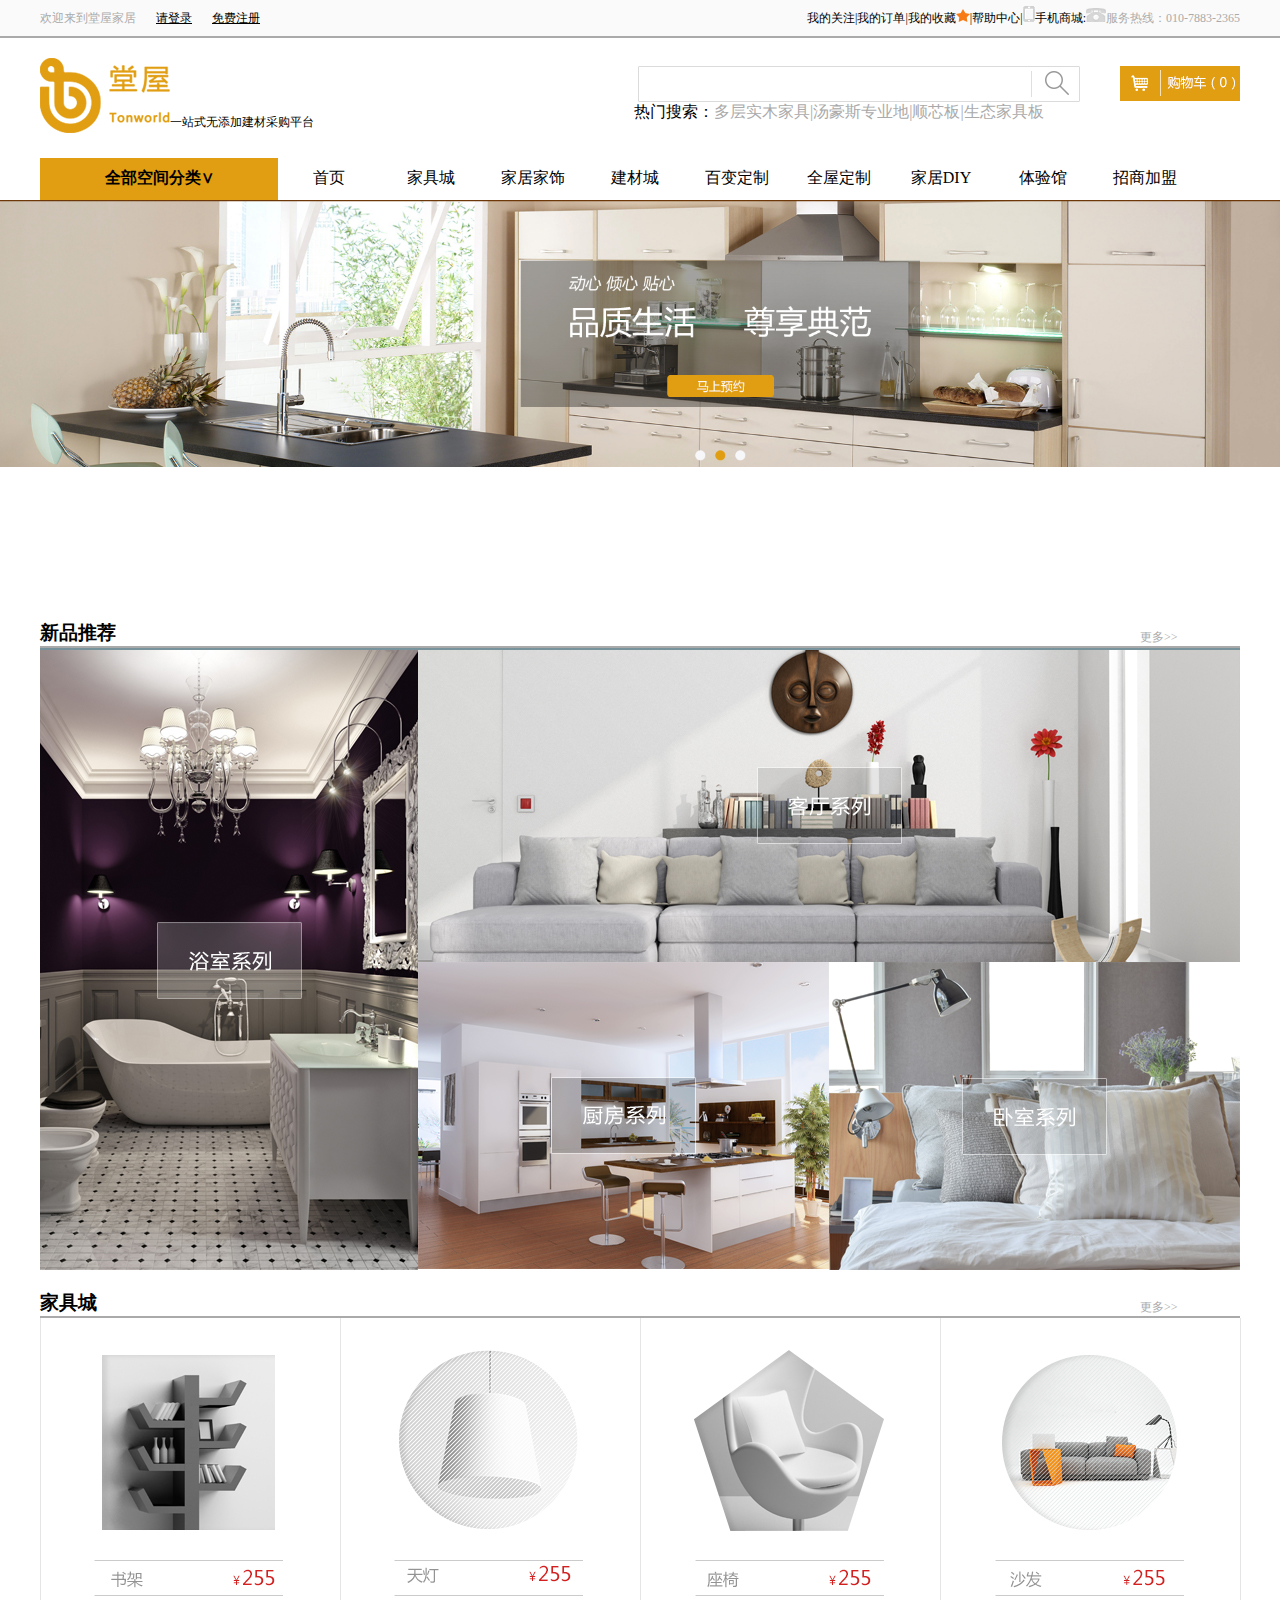
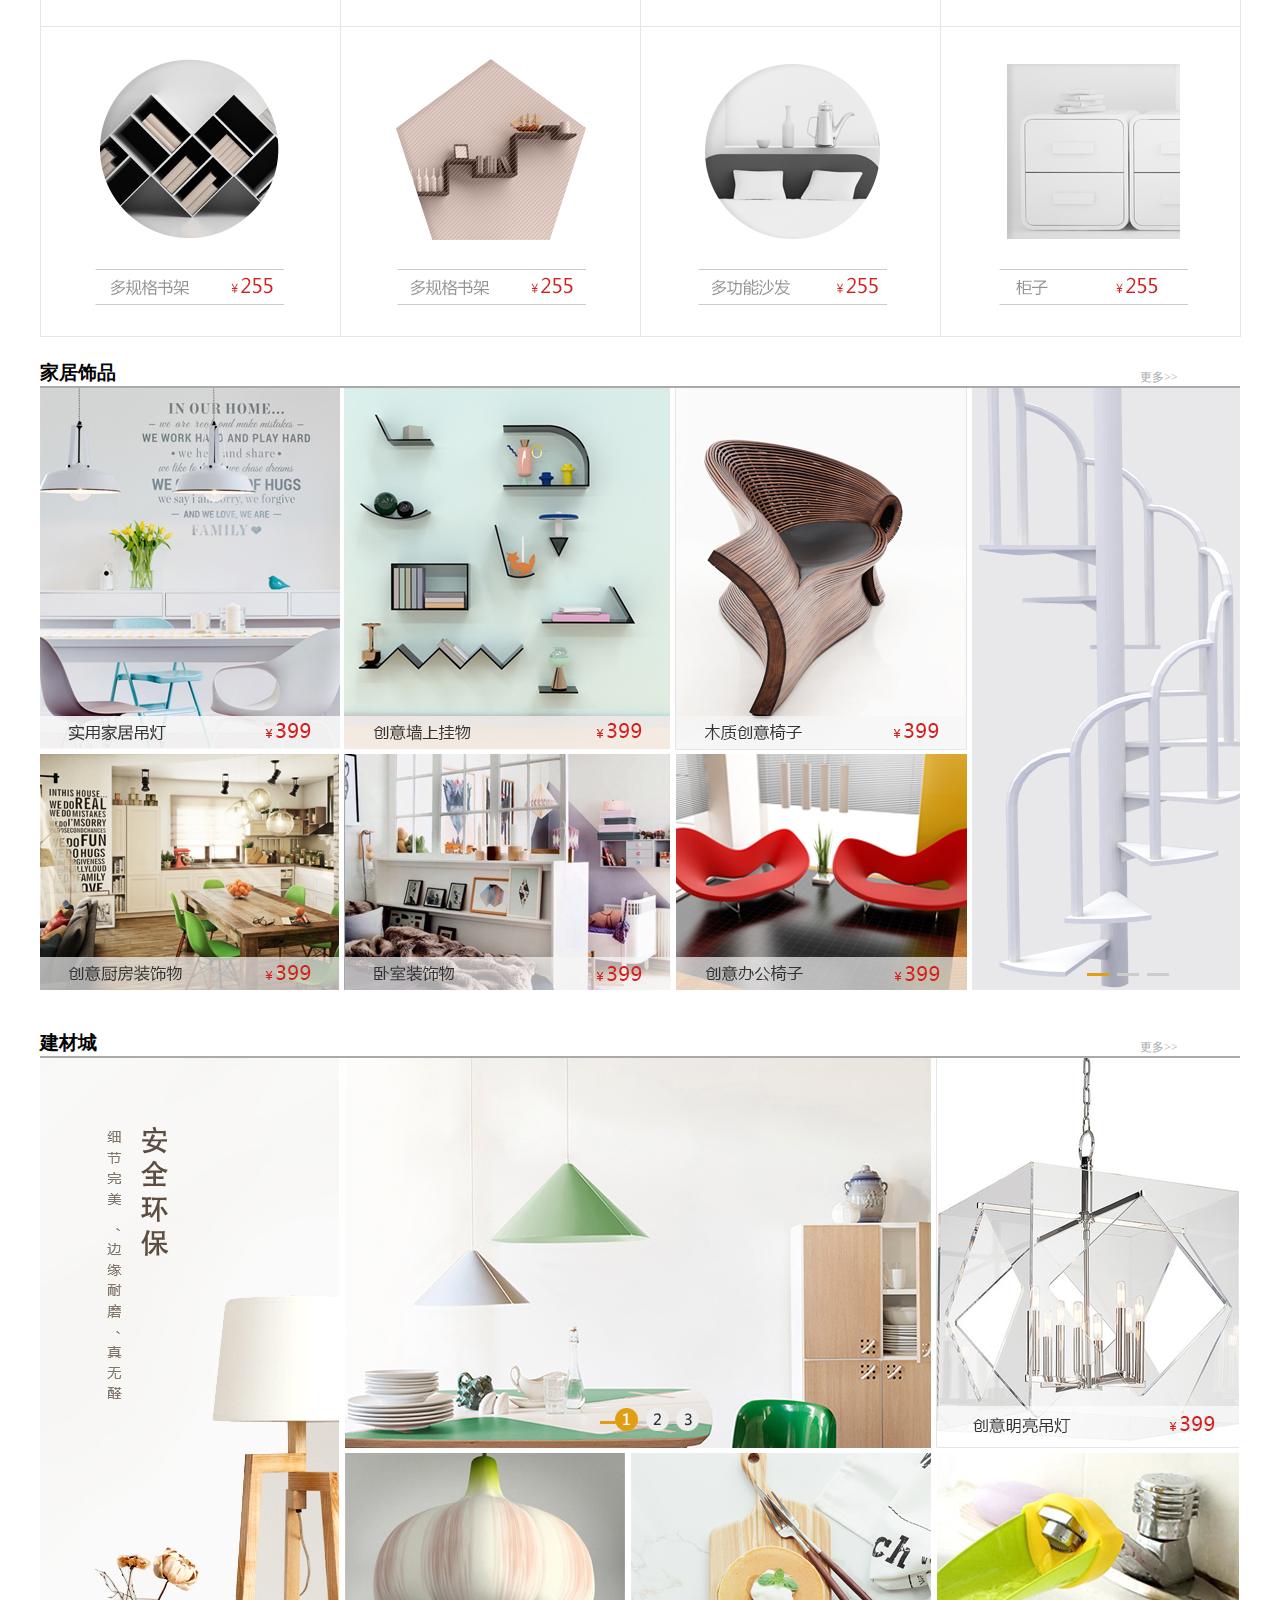
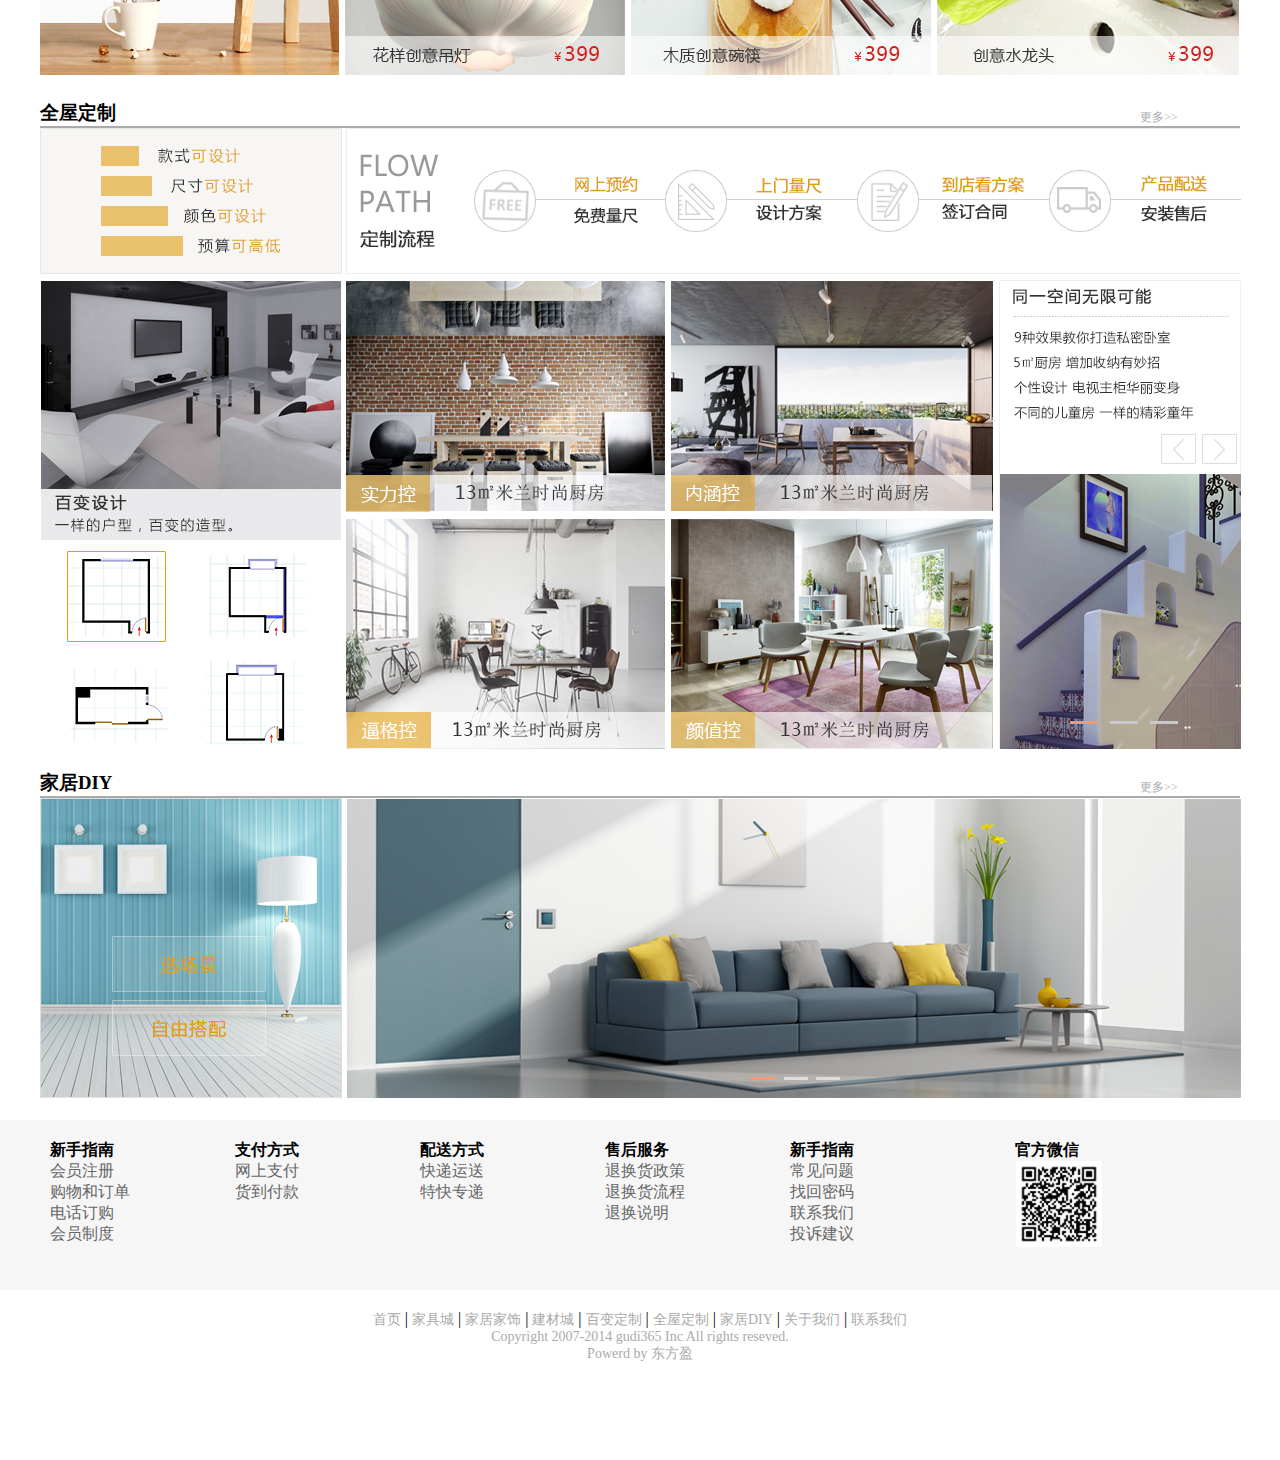
<file: liuqiang/index.html>
<!DOCTYPE html>
<html lang="en">
<head>
	<meta charset="UTF-8">
	<title>堂屋家居首页</title>
	<link rel="stylesheet" href="index.css">
</head>
<body>
	<div class="header">
		<div class="header-top">
			<div class="header-top1">
				<div class="header-box">
					<p>欢迎来到堂屋家居</p>
					<a href="">请登录</a><a href="">免费注册</a>
					<p class="p1">010-7883-2365</p>
					<p class="p2"><img src="images/dianhua.gif" alt="">服务热线：</p>
					<ul>
						<li>我的关注|</li>
						<li>我的订单|</li>
						<li>我的收藏<img src="images/shoucang.gif" alt="">|</li>
						<li>帮助中心|</li>
						<li><img src="images/shouji.gif" alt="">手机商城:</li>
					</ul>
				</div>
			</div>
		</div>
		<div class="header-center">
			<div class="logo"><img src="images/logo.gif" alt=""></div>
			<p class="p1">一站式无添加建材采购平台</p>
			<div class="box1"><div class="sousuo1"><img src="images/sousuo1.gif" alt=""></div>
			<div class="sousuo2"><img src="images/sousuo2.gif" alt=""></div>
			<p>热门搜索：</p>
			<ul>
				<li>多层实木家具</li>
				<li>|汤豪斯专业地</li>
				<li>|顺芯板</li>
				<li>|生态家具板</li>
			</ul>
			</div>
		</div>
		<div class="h-bottom">
			<div class="h-b-left">
				<h4 class="myh">全部空间分类∨</h4>
			</div>
			<div class="h-b-right">
				<ul>
					<li>首页</li>
					<li>家具城</li>
					<li>家居家饰</li>
					<li>建材城</li>
					<li>百变定制</li>
					<li>全屋定制</li>
					<li>家居DIY</li>
					<li>体验馆</li>
					<li>招商加盟</li>
				</ul>
			</div>
		</div>
	</div>
	<div class="banner">
		<div class="banner-photo">
			<img src="images/banner.jpg" alt="">
		</div>
	</div>
	<div class="contaider">
		<div class="contaider1">
			<h3>新品推荐</h3>
			<p>更多>></p>
			<img src="images/contaider1.jpg" alt="">
		</div>
		<div class="contaider2">
			<h3>家具城</h3>
			<p>更多>></p>
			<img src="images/contaider2.jpg" alt="">
		</div>
		<div class="contaider3">
			<h3>家居饰品</h3>
			<p>更多>></p>
			<img src="images/contaider3.jpg" alt="">
		</div>
		<div class="contaider4">
			<h3>建材城</h3>
			<p>更多>></p>
			<img src="images/contaider4.jpg" alt="">
		</div>
		<div class="contaider5">
			<h3>全屋定制</h3>
			<p>更多>></p>
			<img src="images/contaider5.jpg" alt="">
		</div>
		<div class="contaider6">
			<h3>家居DIY</h3>
			<p>更多>></p>
			<img src="images/contaider6.jpg" alt="">
		</div>
	</div>
	<div class="footer">
		<div class="up">
			<div class="up-box">
				<div class="li1">
					<h3 class="ha">新手指南</h3>
					<ul>
						<li class="list1">会员注册</li>
						<li class="list1">购物和订单</li>
						<li class="list1">电话订购</li>
						<li class="list1">会员制度</li>
					</ul>
				</div>
				<div class="li2">
					<h3 class="hb">支付方式</h3>
					<ul>
						<li class="list2">网上支付</li>
						<li class="list2">货到付款</li>
					</ul>
				</div>
				<div class="li3">
					<h3 class="hc">配送方式</h3>
					<ul>
						<li class="list3">快递运送</li>
						<li class="list3">特快专递</li>
					</ul>
				</div>
				<div class="li4">
					<h3 class="hd">售后服务</h3>
					<ul>
						<li class="list4">退换货政策</li>
						<li class="list4">退换货流程</li>
						<li class="list4">退换说明</li>
					</ul>
				</div>
				<div class="li5">
					<h3 class="he">新手指南</h3>
					<ul>
						<li class="list5">常见问题</li>
						<li class="list5">找回密码</li>
						<li class="list5">联系我们</li>
						<li class="list5">投诉建议</li>
					</ul>
				</div>
				<div class="li6">
					<h3 class="hf">官方微信</h3>
					<div class=haha>
						<img src="images/weixin.gif" alt="">
					</div>
				</div>
			</div>
		</div>
		<div class="clear"></div>
		<div class="bottom">
			<div class="b-a">
					<a href="#">首页</a>
					|
					<a href="#">家具城</a>
					|
					<a href="#">家居家饰</a>
					|
					<a href="#">建材城</a>
					|
					<a href="#">百变定制</a>
					|
					<a href="#">全屋定制</a>
					|
					<a href="#">家居DIY</a>
					|
					<a href="#">关于我们</a>
					|
					<a href="#">联系我们</a>
				<p class="mayp">Copyright 2007-2014 gudi365 Inc All rights reseved.</p>
				<p class="mayp">Powerd by 东方盈</p>
			</div>
		</div>
	</div>
</body>
</html>
</file>
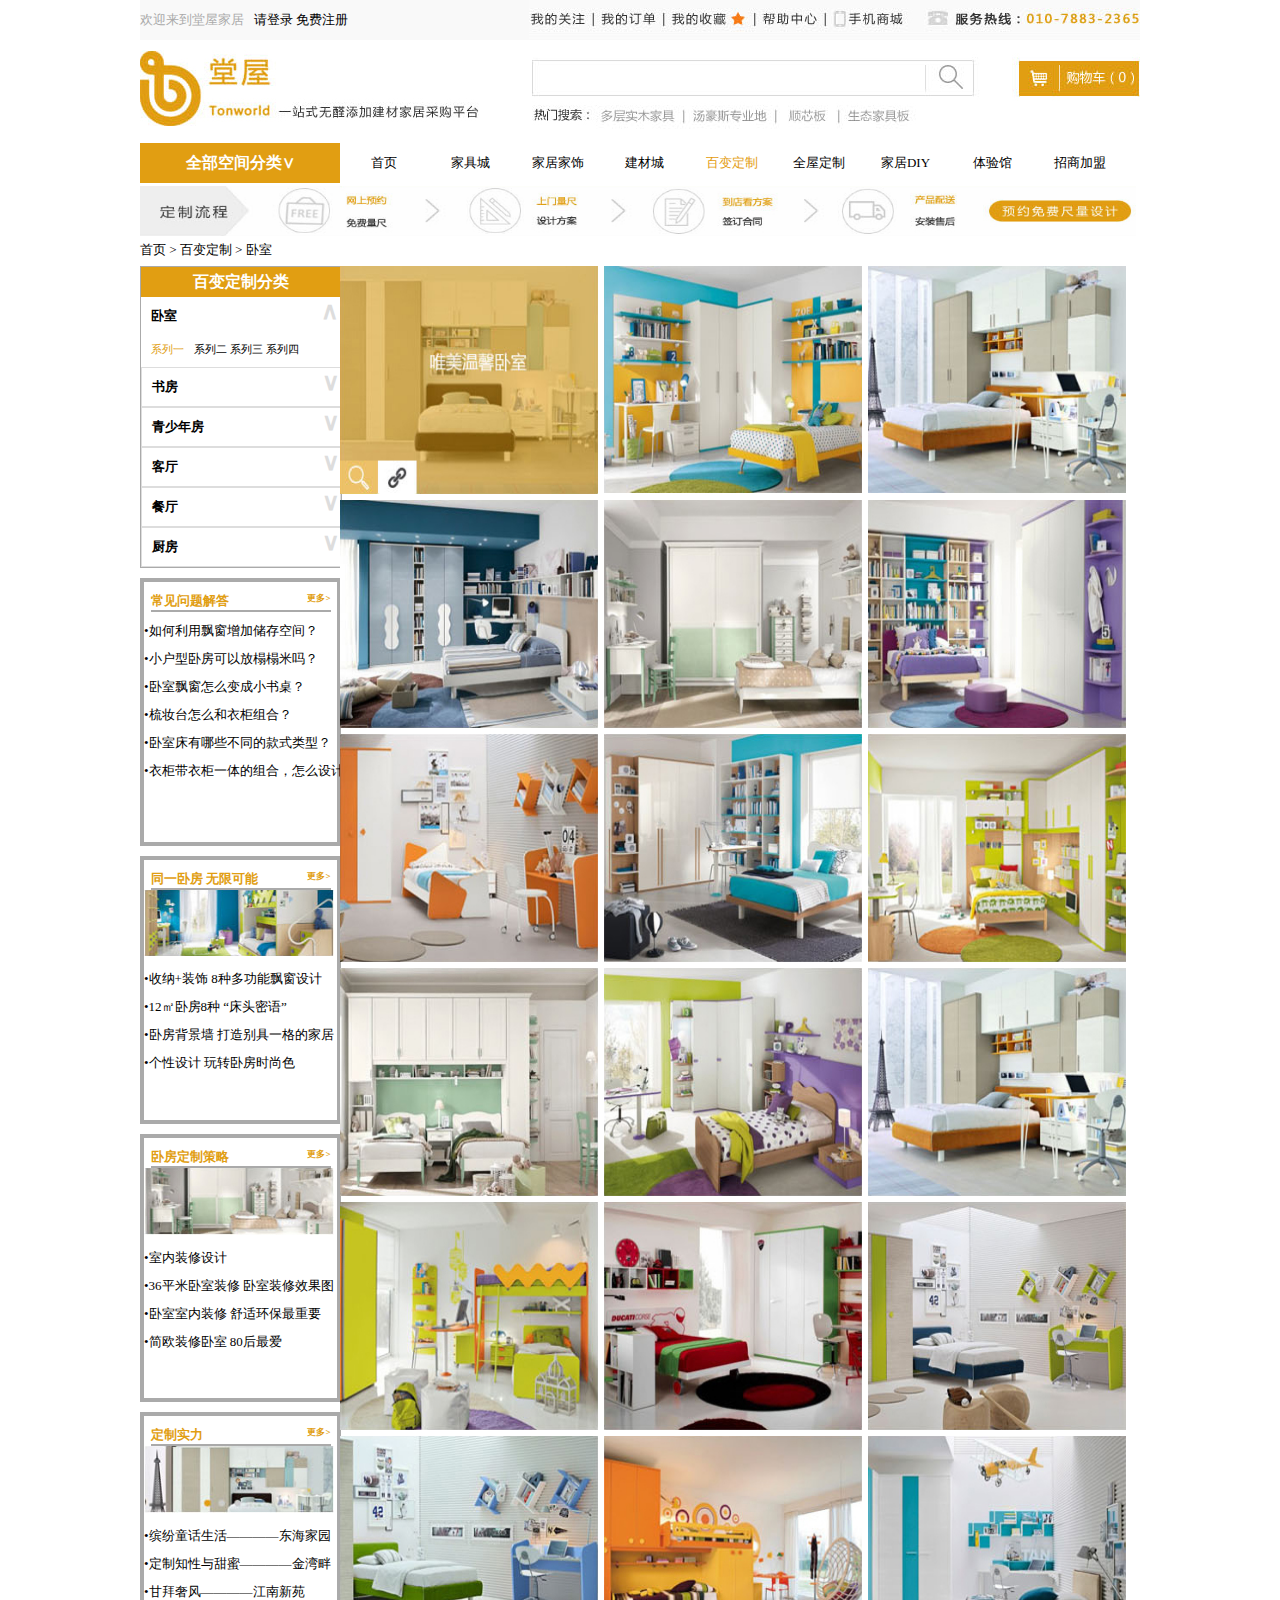
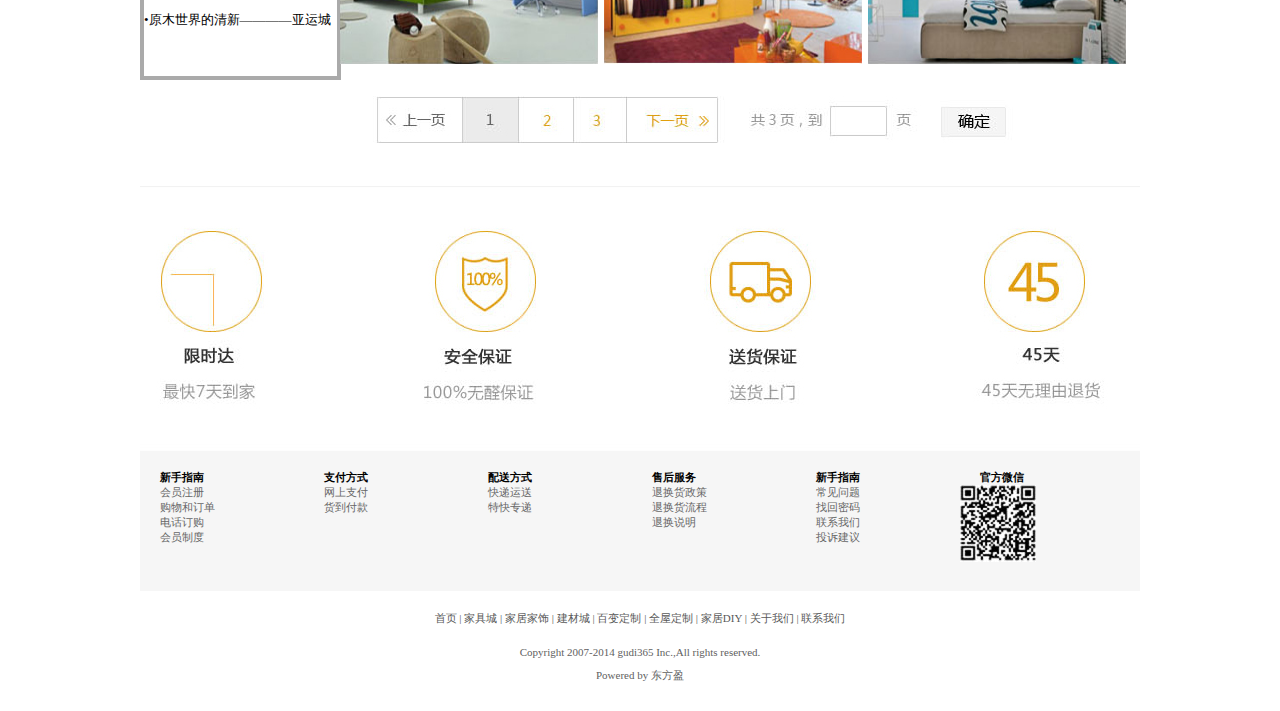
<file: qiaoshuqi/index.html>
<!DOCTYPE html>
<html lang="en">
<head>
	<meta charset="UTF-8">
	<title>堂屋家居百变定制</title>
	<link rel="stylesheet" type="text/css" href="style/baibian.css">
</head>
<body>
	<div class="header">
		<div class="h-top">
			<div class="myp1">
				<p>欢迎来到堂屋家居</p>
			</div>
			<div class="myp2">
				<p>请登录 免费注册</p>
			</div>
			<div class="dianhua">
				<img src="images/dianhua.jpg">
			</div>
		</div>
		<div class="h-center">
			<div class="logo">
				<img src="images/logo.jpg">
			</div>
			<div class="search">
				<img src="images/search.jpg">
			</div>
		</div>
		<div class="h-bottom">
			<div class="h-b-left">
				<h4 class="myh">全部空间分类∨</h4>
			</div>
			<div class="h-b-right">
				<ul>
					<li>首页</li>
					<li>家具城</li>
					<li>家居家饰</li>
					<li>建材城</li>
					<li class="myli">百变定制</li>
					<li>全屋定制</li>
					<li>家居DIY</li>
					<li>体验馆</li>
					<li>招商加盟</li>
				</ul>
			</div>
		</div>
		<div class="clear"></div>
	</div>
	<div class="container">
		<div class="c-top">
			<img src="images/liucheng.jpg"width="996"height="50">
			<div>
				<p class="myp3">首页 > 百变定制 > 卧室</p>
			</div>
		</div>
		<div class="c-left">
			<div class="c-l-1">
				<div class="c-l-1-h">
					<h4>百变定制分类</h4>
					<div class="c1">
						<h5 class="mh1">卧室</h5>
						<h2 class="mh2">∧</h2>
					</div>
					<div class="c1">
						<p class="p1">系列一</p>
						<p class="p2">系列二 系列三 系列四</p>
					</div>
					<div class="c2">
						<h5 class="mh1">书房</h5>
						<h2 class="mh2">∨</h2>
					</div>
					<div class="c2">
						<h5 class="mh1">青少年房</h5>
						<h2 class="mh2">∨</h2>
					</div>
					<div class="c2">
						<h5 class="mh1">客厅</h5>
						<h2 class="mh2">∨</h2>
					</div>
					<div class="c2">
						<h5 class="mh1">餐厅</h5>
						<h2 class="mh2">∨</h2>
					</div>
					<div class="c2">
						<h5 class="mh1">厨房</h5>
						<h2 class="mh2">∨</h2>
					</div>
				</div>
			</div>
			<div class="c-l-2">
				<div>
					<h5>常见问题解答 <spen style="float:right"><h6>更多></h6></h5>
				</div>
				<div>
					<ul>
						<li>•如何利用飘窗增加储存空间？</li>
						<li>•小户型卧房可以放榻榻米吗？</li>
						<li>•卧室飘窗怎么变成小书桌？</li>
						<li>•梳妆台怎么和衣柜组合？</li>
						<li>•卧室床有哪些不同的款式类型？</li>
						<li>•衣柜带衣柜一体的组合，怎么设计</li>
					</ul>
				</div>
			</div>
			<div class="c-l-3">
				<div>
					<h5>同一卧房 无限可能 <spen style="float:right"><h6>更多></h6></h5>
				</div>
				<div class="pic3">
					<img src="images/l1.jpg"width="190">
				</div>
				<div>
					<ul>
						<li>•收纳+装饰 8种多功能飘窗设计</li>
						<li>•12㎡卧房8种 “床头密语”</li>
						<li>•卧房背景墙 打造别具一格的家居</li>
						<li>•个性设计 玩转卧房时尚色</li>
					</ul>
				</div>
			</div>
			<div class="c-l-4">
				<div>
					<h5>卧房定制策略<spen style="float:right"><h6>更多></h6></h5>
				</div>
				<div>
					<img src="images/l2.jpg"width="190">
				</div>
				<div>
					<ul>
						<li>•室内装修设计</li>
						<li>•36平米卧室装修 卧室装修效果图</li>
						<li>•卧室室内装修 舒适环保最重要</li>
						<li>•简欧装修卧室 80后最爱</li>
					</ul>
				</div>
			</div>
			<div class="c-l-5">
				<div>
					<h5>定制实力<spen style="float:right"><h6>更多></h6></h5>
				</div>
				<div>
					<img src="images/l3.jpg"width="190">
				</div>
				<div>
					<ul>
						<li>•缤纷童话生活————东海家园</li>
						<li>•定制知性与甜蜜————金湾畔</li>
						<li>•甘拜奢风————江南新苑</li>
						<li>•原木世界的清新————亚运城</li>
					</ul>
				</div>
			</div>
		</div>
		<div class="c-center1">
			<div class="c-c1-1">
				<img src="images/1.jpg"width="258"height="228">
			</div>
			<div class="c-c1-2">
				<img src="images/4.jpg"width="258"height="228">
			</div>
			<div class="c-c1-3">
				<img src="images/7.jpg"width="258"height="228">
			</div>
			<div class="c-c1-4">
				<img src="images/10.jpg"width="258"height="228">
			</div>
			<div class="c-c1-5">
				<img src="images/13.jpg"width="258"height="228">
			</div>
			<div class="c-c1-6">
				<img src="images/16.jpg"width="258"height="228">
			</div>
		</div>
		<div class="c-center2">
			<div class="c-c2-1">
				<img src="images/2.jpg"width="258"height="228">
			</div>
			<div class="c-c2-2">
				<img src="images/5.jpg"width="258"height="228">
			</div>
			<div class="c-c2-3">
				<img src="images/8.jpg"width="258"height="228">
			</div>
			<div class="c-c2-4">
				<img src="images/11.jpg"width="258"height="228">
			</div>
			<div class="c-c2-5">
				<img src="images/14.jpg"width="258"height="228">
			</div>
			<div class="c-c2-6">
				<img src="images/17.jpg"width="258"height="228">
			</div>
		</div>
		<div class="c-right">
			<div class="c-r-1">
				<img src="images/3.jpg" width="258"height="228">
			</div>
			<div class="c-r-2">
				<img src="images/6.jpg"width="258"height="228">
			</div>
			<div class="c-r-3">
				<img src="images/9.jpg"width="258"height="228">
			</div>
			<div class="c-r-4">
				<img src="images/12.jpg"width="258"height="228">
			</div>
			<div class="c-r-5">
				<img src="images/15.jpg"width="258"height="228">
			</div>
			<div class="c-r-6">
				<img src="images/18.jpg"width="258"height="228">
			</div>
		</div>
		<div class="clear"></div>
		<div class="c-bottom">
			<div class="mypic">
				<img src="images/c-b.jpg">
			</div>
		</div>
	</div>
	<div class="footer">
		<div class="f-top">
			<div class="mypic1">
				<img src="images/bottom.jpg">
			</div>
		</div>
		<div class="f-center">
			<div class="b-c-1">
				<h6>新手指南</h6>
				<div class="b-c-1-list">
					<ul>
						<li>会员注册</li>
						<li>购物和订单</li>
						<li>电话订购</li>
						<li>会员制度</li>
					</ul>
				</div>
			</div>
			<div class="b-c-2">
				<h6>支付方式</h6>
				<div class="b-c-2-list">
					<ul>
						<li>网上支付</li>
						<li>货到付款</li>
					</ul>
				</div>
			</div>
			<div class="b-c-3">
				<h6>配送方式</h6>
				<div class="b-c-3-list">
					<ul>
						<li>快递运送</li>
						<li>特快专递</li>
					</ul>
				</div>
			</div>
			<div class="b-c-4">
				<h6>售后服务</h6>
				<div class="b-c-4-list">
					<ul>
						<li>退换货政策</li>
						<li>退换货流程</li>
						<li>退换说明</li>
					</ul>
				</div>
			</div>
			<div class="b-c-5">
				<h6>新手指南</h6>
				<div class="b-c-5-list">
					<ul>
						<li>常见问题</li>
						<li>找回密码</li>
						<li>联系我们</li>
						<li>投诉建议</li>
					</ul>
				</div>
			</div>
			<div class="b-c-6">
				<h6>官方微信</h6>
				<img src="images/ma.jpg">
			</div>
		</div>
		<div class="f-bottom">
			<p class="p1">首页 | 家具城 | 家居家饰 | 建材城 | 百变定制 | 全屋定制 | 家居DIY | 关于我们 | 联系我们</p>
			<p class="p2">Copyright 2007-2014 gudi365 Inc.,All rights reserved.</p>
			<p class="p3">Powered by 东方盈</p>
		</div>
	</div>

</body>
</html>
</file>
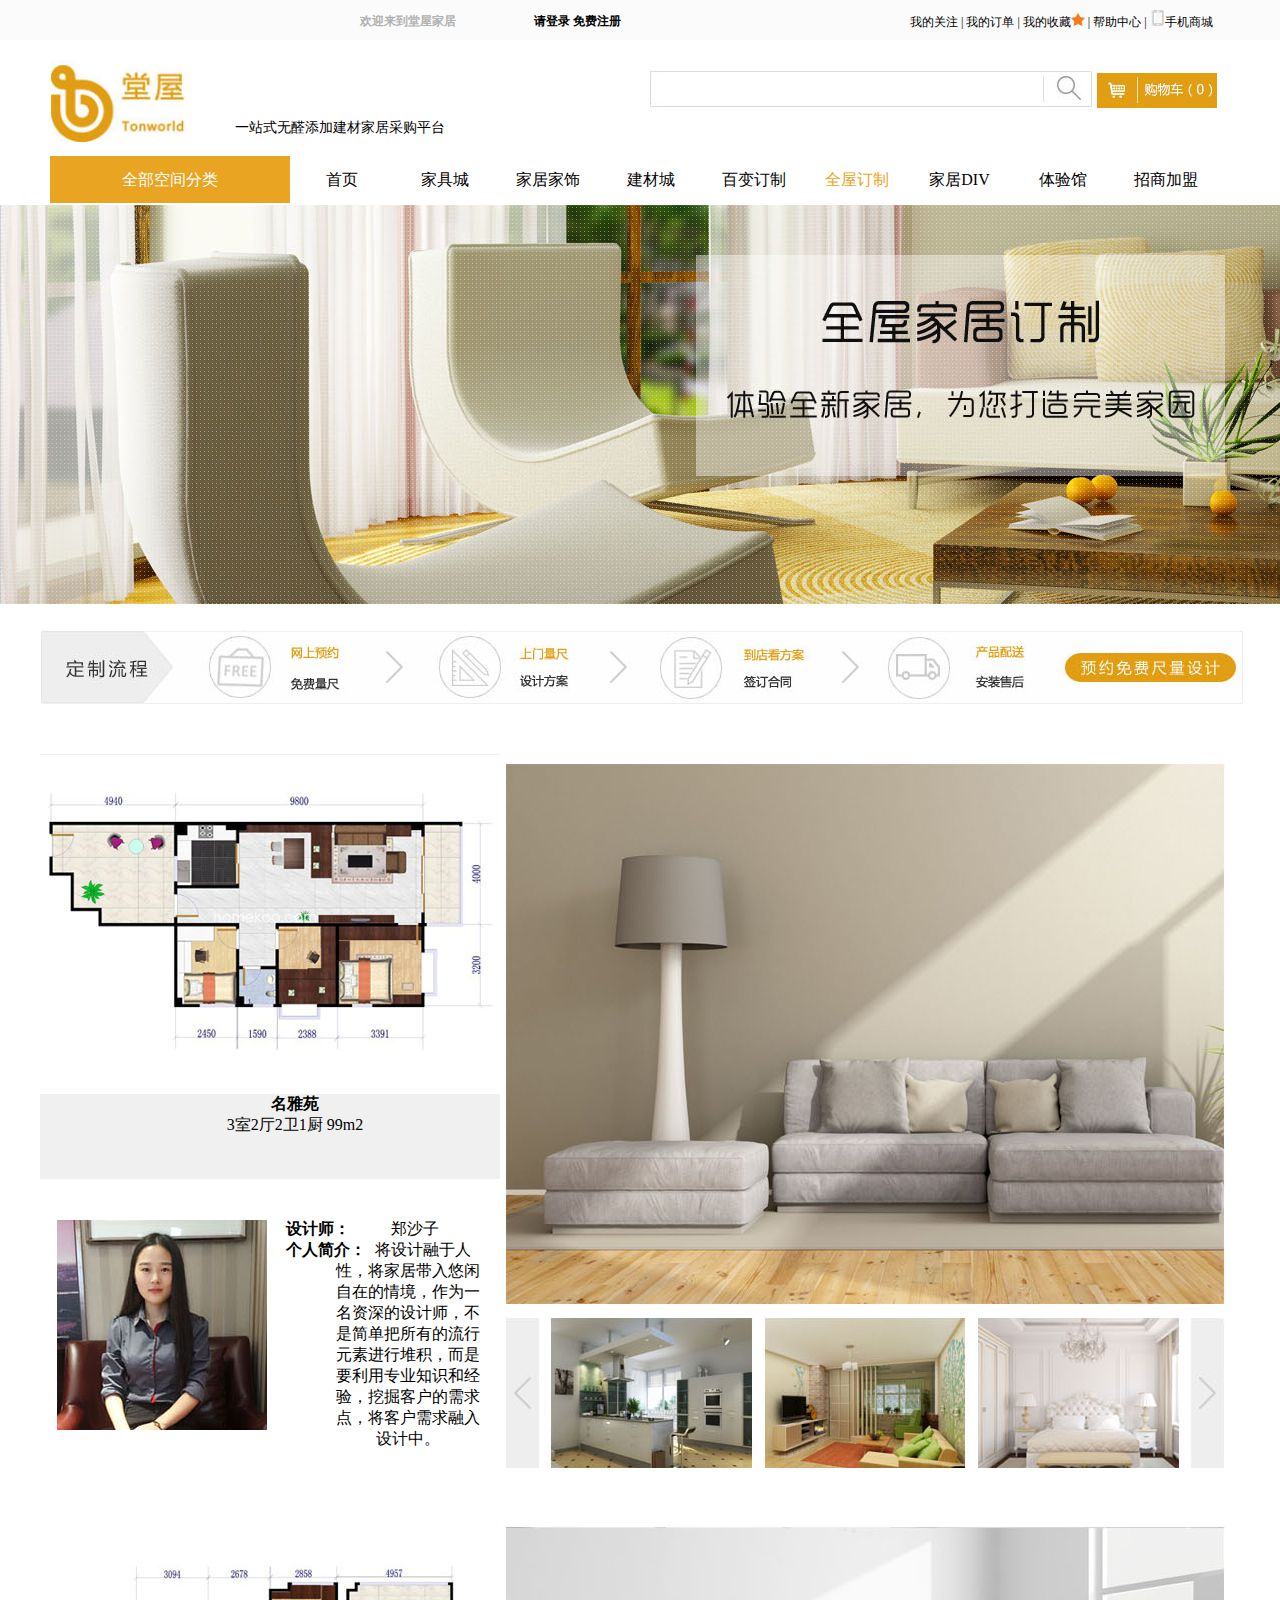
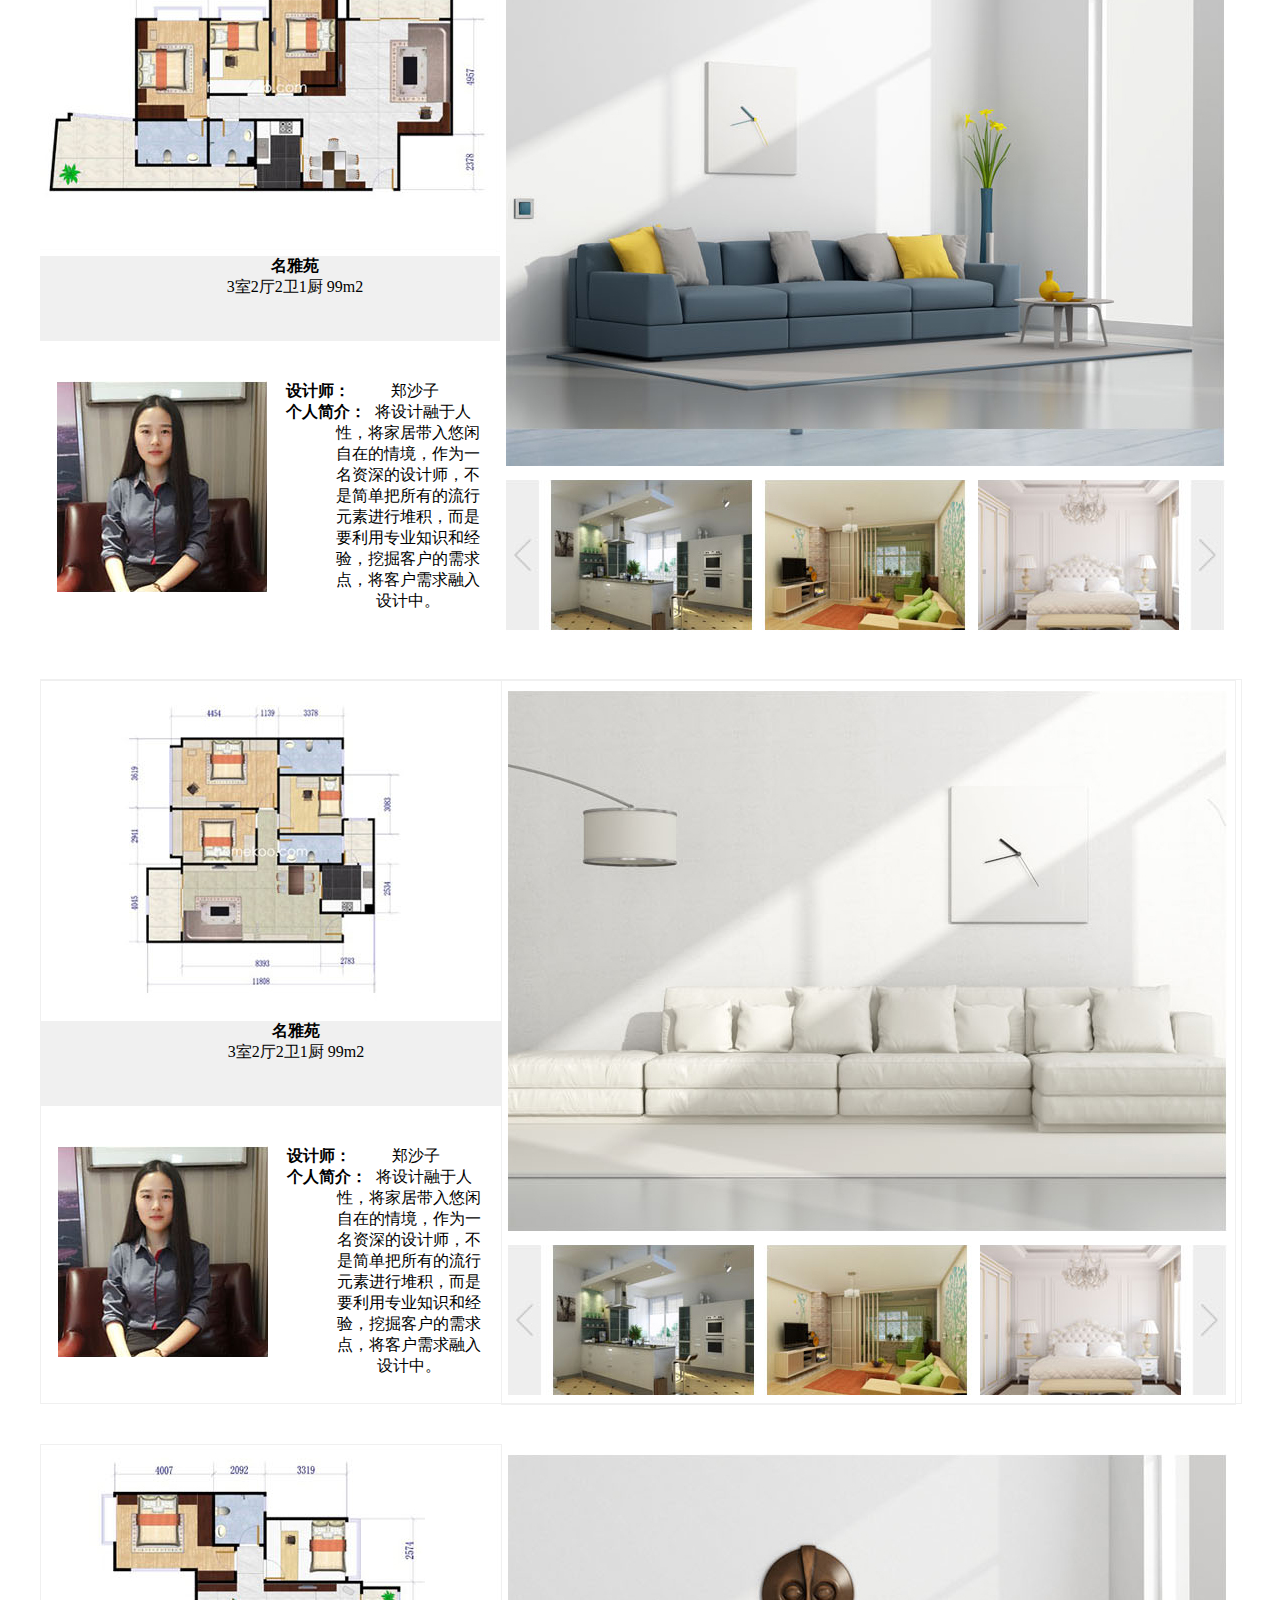
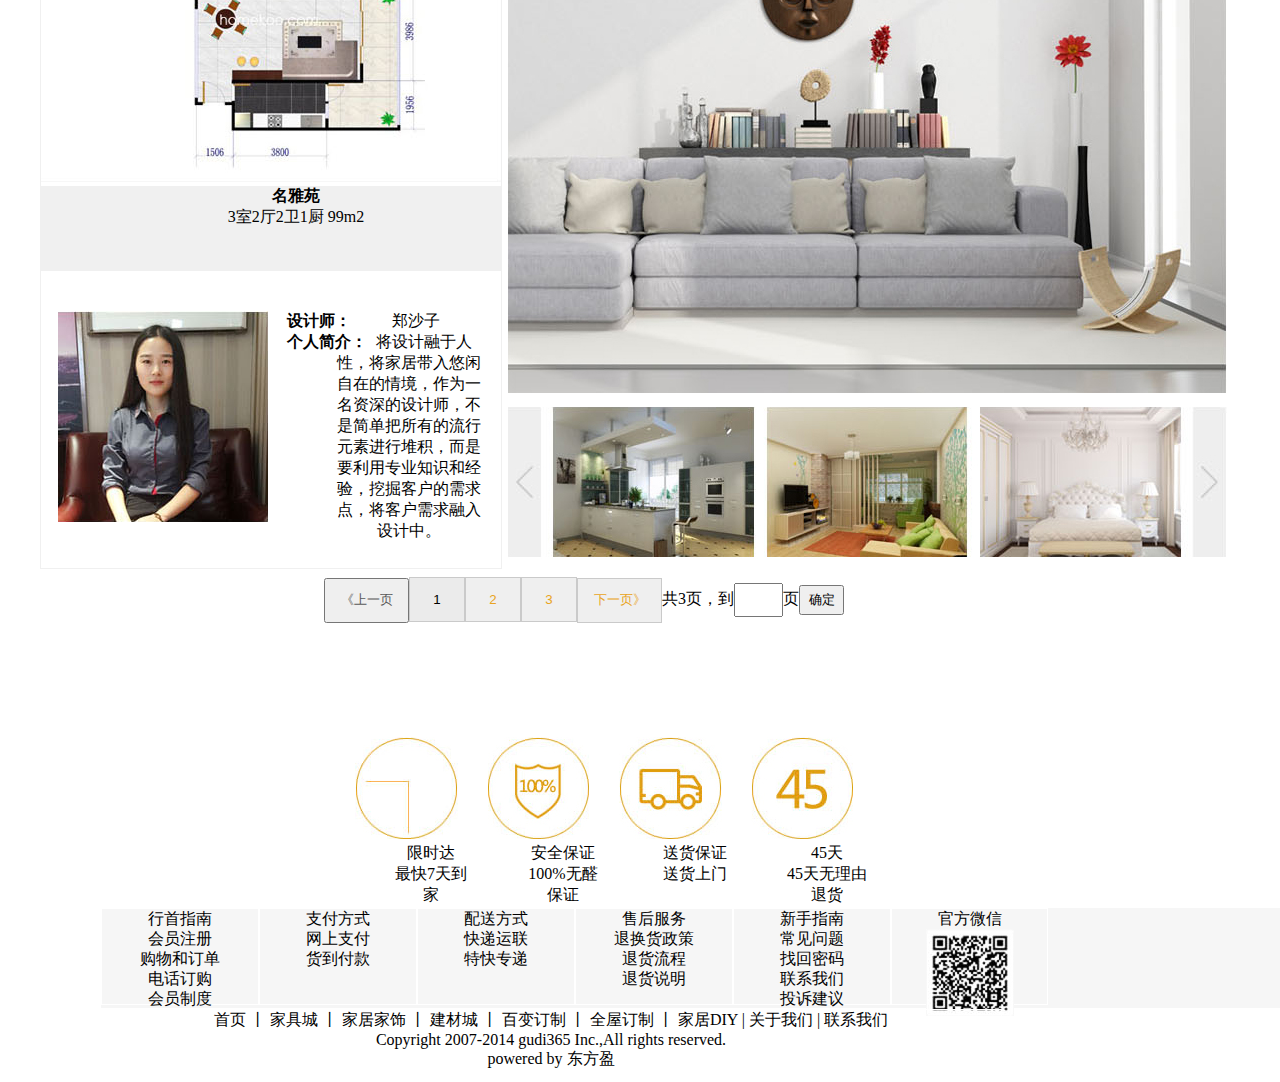
<file: sunfuguo/index.html>
<!DOCTYPE html>
<html lang="en">
<head>
	<meta charset="UTF-8">
	<title>Document</title>
	<link rel="stylesheet" href="index.css">
</head>
<body>
	<div id="header">
		<div class="top">
			<h4 class="huan">欢迎来到堂屋家居</h4>
			<h4>请登录 免费注册</h4>
			<div class="right">
				<p>我的关注 | 我的订单 | 我的收藏<img src="images/2.jpg" alt=""> | 帮助中心 | <img src="images/3.jpg" alt="">手机商城 </p>
				<div class="ph">
					<p><b><img src="images/4.jpg" alt="">服务热线：</b></p>
					<p class="phone"><b>010-7883-2365</b></p>
				</div>
			</div>
		</div>

		<div class="center">
			<div class="logo">
				<img src="images/5.jpg" alt="">
				<p>一站式无醛添加建材家居采购平台</p>
			</div>
			<div class="search">
				<img class="sear" src="images/6.jpg" alt="">
				<img clas="shopping" src="images/1.jpg" alt="">
			</div>
			<div class="clear"></div>
			<div class="nav">
				<ul>
					<li class="one">全部空间分类</li>
					<li>首页</li>
					<li>家具城</li>
					<li>家居家饰</li>
					<li>建材城</li>
					<li>百变订制</li>
					<li class="two">全屋订制</li>
					<li>家居DIV</li>
					<li>体验馆</li>
					<li>招商加盟</li>
				</ul>
			</div>

		</div>
	</div>

	<div id="banner">
		<img src="images/10.jpg" alt="">
	</div>


	<div id="container">
		<img src="images/7.jpg" alt="">
		<div class="one">
			<div class="left">
				<img class="pic" src="images/19.jpg" alt="">
				<div class="write">
					<p><b>名雅苑</b></p>
					<p>3室2厅2卫1厨 99m2</p>
				</div>	
				<img class="women" src="images/23.jpg" alt="">
				<div class="people">
					<h4>设计师：</h4>
					<p>郑沙子</p>
					<h4>个人简介：</h4>
					<p>将设计融于人性，将家居带入悠闲自在的情境，作为一名资深的设计师，不是简单把所有的流行元素进行堆积，而是要利用专业知识和经验，挖掘客户的需求点，将客户需求融入设计中。</p>
				</div>
			</div>
			<div class="right">
				<img src="images/11.jpg" alt="">
				<img src="images/12.jpg" alt="">
			</div>
		</div>

		<div class="two">
			<div class="left">
				<img class="pic" src="images/20.jpg" alt="">
				<div class="write">
					<p><b>名雅苑</b></p>
					<p>3室2厅2卫1厨 99m2</p>
				</div>	
				<img class="women" src="images/23.jpg" alt="">
				<div class="people">
					<h4>设计师：</h4>
					<p>郑沙子</p>
					<h4>个人简介：</h4>
					<p>将设计融于人性，将家居带入悠闲自在的情境，作为一名资深的设计师，不是简单把所有的流行元素进行堆积，而是要利用专业知识和经验，挖掘客户的需求点，将客户需求融入设计中。</p>
				</div>
			</div>
			<div class="right">
				<img src="images/13.jpg" alt="">
				<img src="images/12.jpg" alt="">
			</div>
		</div>

		<div class="three">
			<div class="left">
				<img class="pic" src="images/21.jpg" alt="">
				<div class="write">
					<p><b>名雅苑</b></p>
					<p>3室2厅2卫1厨 99m2</p>
				</div>	
				<img class="women" src="images/23.jpg" alt="">
				<div class="people">
					<h4>设计师：</h4>
					<p>郑沙子</p>
					<h4>个人简介：</h4>
					<p>将设计融于人性，将家居带入悠闲自在的情境，作为一名资深的设计师，不是简单把所有的流行元素进行堆积，而是要利用专业知识和经验，挖掘客户的需求点，将客户需求融入设计中。</p>
				</div>
			</div>
			<div class="right">
				<img src="images/15.jpg" alt="">
				<img src="images/12.jpg" alt="">
			</div>
		</div>

		<div class="four">
			<div class="left">
				<img class="pic" src="images/24.jpg" alt="">
				<div class="write">
					<p><b>名雅苑</b></p>
					<p>3室2厅2卫1厨 99m2</p>
				</div>	
				<img class="women" src="images/23.jpg" alt="">
				<div class="people">
					<h4>设计师：</h4>
					<p>郑沙子</p>
					<h4>个人简介：</h4>
					<p>将设计融于人性，将家居带入悠闲自在的情境，作为一名资深的设计师，不是简单把所有的流行元素进行堆积，而是要利用专业知识和经验，挖掘客户的需求点，将客户需求融入设计中。</p>
				</div>
			</div>
			<div class="right">
				<img src="images/17.jpg" alt="">
				<img src="images/12.jpg" alt="">
			</div>
		</div>

		<div class="bottom">
			<div class="bottom-center">
				<input class="ones"type="button" value="《上一页"><input class="twos"type="button" value="1"><input class="threes"type="button" value="2"><input class="threes"type="button" value="3"><input class="fours"type="button" value="下一页》"><span>共3页，到</span><input class="number" type="text"><span>页</span><input class="ensure" type="button" value="确定">
			</div>
		</div>
	</div>
	<div id="footer">
        <div class="f1">
          <ul>
            <li><img src="images/25.jpg" alt="">
             <p>限时达</p>
             <p>最快7天到家</p>
            </li>
            <li><img src="images/26.jpg" alt="">
              <p>安全保证</p>
             <p>100%无醛保证</p>
            </li>
            <li><img src="images/27.jpg" alt="">
             <p>送货保证</p>
             <p>送货上门</p>
            </li>
            <li><img src="images/28.jpg" alt="">
                 <p>45天</p>
             <p>45天无理由退货</p>
            </li>
           
          </ul>
        </div>    
      </div>
      <div id="xiadi">
        <div class="x1">
          <ul>
            <li>行首指南</li>
            <li>会员注册</li>
            <li>购物和订单</li>
            <li>电话订购</li>
            <li>会员制度</li>
          </ul>
        </div> 
        <div class="x2">
          <ul>
            <li>支付方式</li>
            <li>网上支付</li>
            <li>货到付款</li>
          </ul>
        </div> 
        <div class="x3">
        <ul>
          <li>配送方式</li>
          <li>快递运联</li>
          <li>特快专递</li>
        </ul>
        </div> 
        <div class="x4">
          <ul>
            <li> 售后服务</li>
            <li> 退换货政策</li>
            <li> 退货流程</li>
            <li> 退货说明</li>
          </ul>
        </div> 
        <div class="x5">
          <ul>
            <li>新手指南</li>
            <li>常见问题</li>
            <li>找回密码</li>
            <li>联系我们</li>
            <li>投诉建议</li>
          </ul>
        </div> 
        <div class="x6">
          <ul>
            <li>官方微信</li>
            <li style="line-height:20px"><img src="images/29.jpg" alt=""></li>
          </ul>
        </div> 
      </div>
       <div class="cleas"></div>
      <div id="xiaxia">
       <p> 首页 丨 家具城 丨 家居家饰 丨 建材城 丨 百变订制 丨 全屋订制 丨 家居DIY | 关于我们 | 联系我们</p>
       <p>Copyright 2007-2014 gudi365 Inc.,All rights reserved.</p>
       <p>powered by 东方盈</p>
          
        </div>
</body>
</html>
</file>
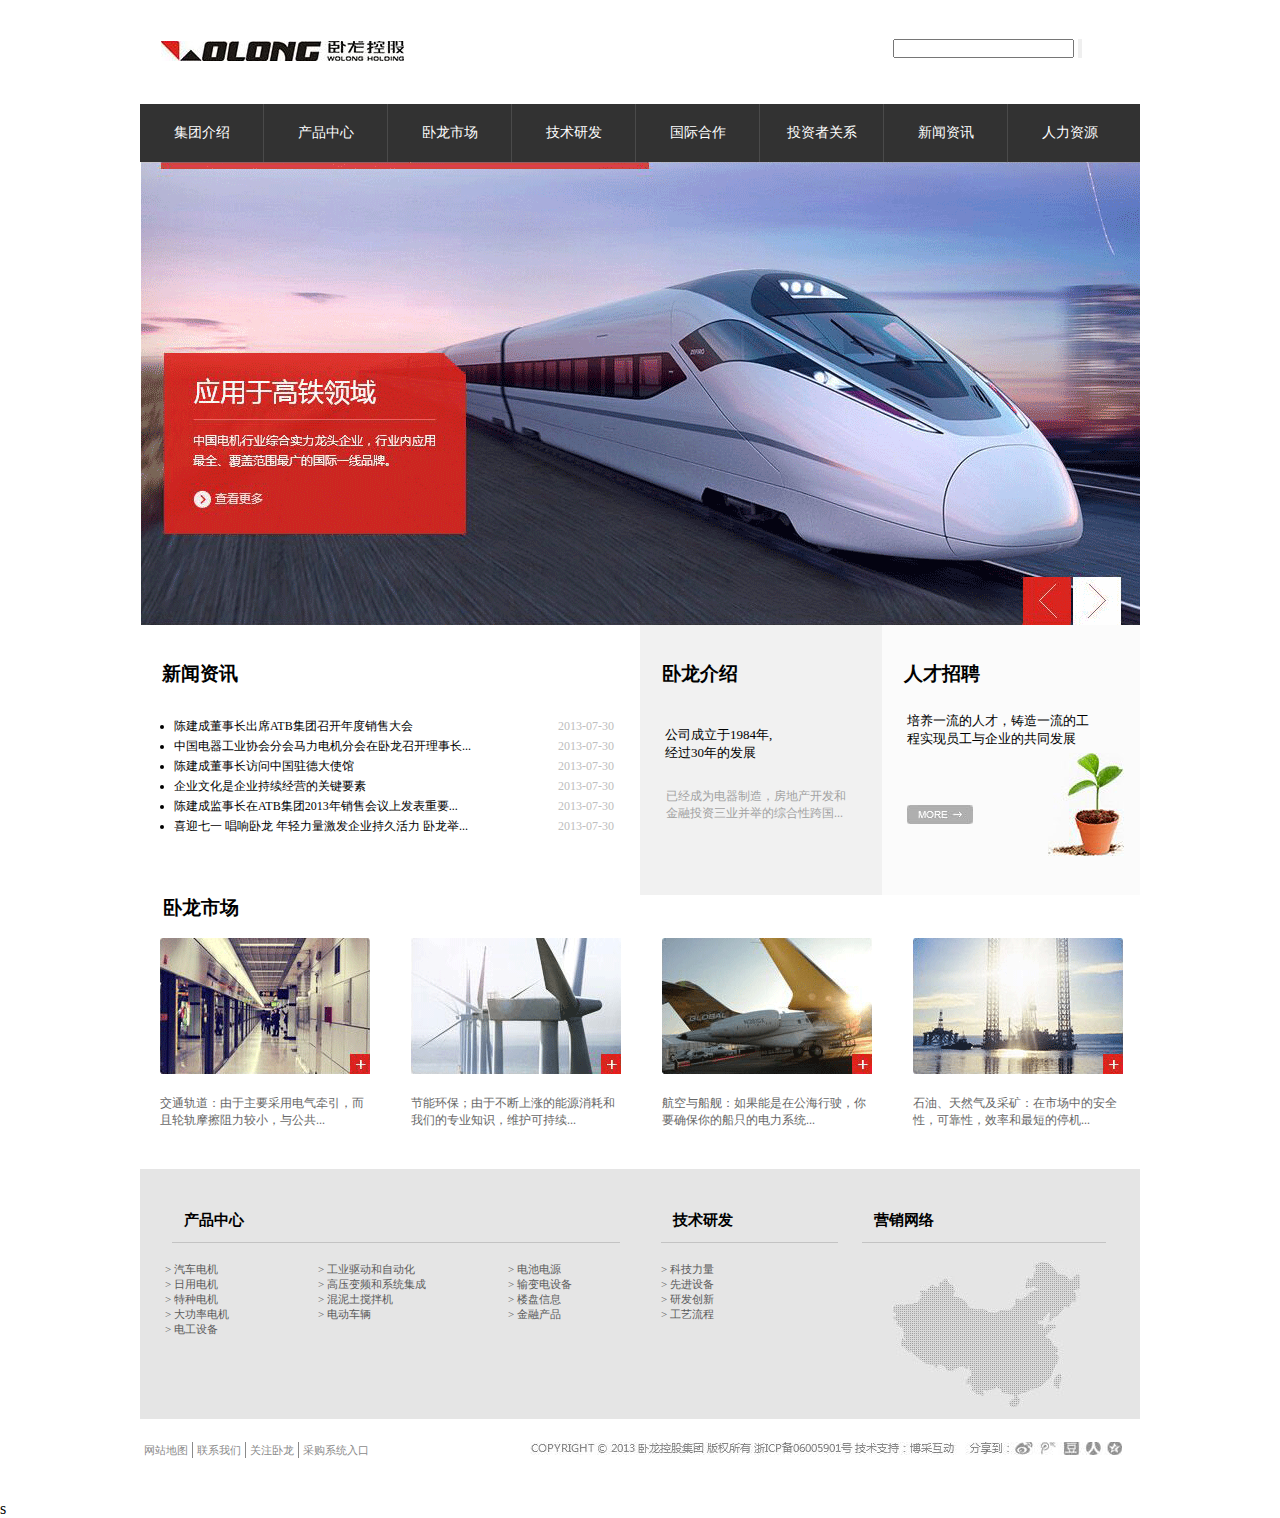
<file: wolong/index.html>
<!DOCTYPE html>
<html lang="en">
<head>
	<meta charset="UTF-8">
	<title>Document</title>
	<link rel="stylesheet" href="style/index.css">
</head>
<body>
	<div id="header">
		<div class="logo"><img src="tu/images/logo.jpg" alt=""></div>
		<div class="search">
			<form action="">
		
		<input type="text">
		<input type="button" value="">
	</form>

		</div>
		<div class="clear"></div>
		<div class="list">
			<ul>
				<li><a href=""></a>集团介绍</li>
				<li><a href=""></a>产品中心</li>
				<li><a href=""></a>卧龙市场</li>
				<li><a href=""></a>技术研发</li>
				<li><a href=""></a>国际合作</li>
				<li><a href=""></a>投资者关系</li>
				<li><a href=""></a>新闻资讯</li>
				<li class="list-8"><a href=""></a>人力资源</li>
			</ul>
		</div>
	</div>
	<div id="banner">
		<img src="tu/images/banner.gif" alt="">
	</div>
	<div id="container">
		<div class="c-top">
			<div class="c-top-left">
				<h3 class="c-top-left-h">新闻资讯</h3>
				<ul>
					<li><a href=""></a>陈建成董事长出席ATB集团召开年度销售大会</li>
					<li><a href=""></a>中国电器工业协会分会马力电机分会在卧龙召开理事长...</li>
					<li><a href=""></a>陈建成董事长访问中国驻德大使馆</li>
					<li><a href=""></a>企业文化是企业持续经营的关键要素</li>
					<li><a href=""></a>陈建成监事长在ATB集团2013年销售会议上发表重要...</li>
					<li><a href=""></a>喜迎七一 唱响卧龙 年轻力量激发企业持久活力 卧龙举...</li>
				</ul>
				<ul class="l1">
					<li>2013-07-30</li>
					<li>2013-07-30</li>
					<li>2013-07-30</li>
					<li>2013-07-30</li>
					<li>2013-07-30</li>
					<li>2013-07-30</li>
				</ul>
			</div>
			<div class="c-top-center">
				<h3 class="c-top-center-h">卧龙介绍</h3>
				<p class="p1">公司成立于1984年,经过30年的发展</p>
				<p class="p2">已经成为电器制造，房地产开发和金融投资三业并举的综合性跨国...</p>
			</div>
			<div class="c-top-right">
				<h3 class="c-top-right-h">人才招聘</h3>
				<p class="p3">培养一流的人才，铸造一流的工程实现员工与企业的共同发展</p>
				<img class="i1" src="tu/images/c1.gif" alt="">
				<img class="i2" src="tu/images/c2.gif" alt="">
			</div>
		</div>
		<div class="c-bottom">
			<h3 class="c-bottom-h">卧龙市场</h3>
			<div class="piclist">
				<div class="k1">
					<img src="tu/images/k1.gif" alt="">
					<p>交通轨道：由于主要采用电气牵引，而且轮轨摩擦阻力较小，与公共...</p>
				</div>
				<div class="k2">
					<img src="tu/images/k2.gif" alt="">
					<p>节能环保；由于不断上涨的能源消耗和我们的专业知识，维护可持续...</p>
				</div>
				<div class="k3">
					<img src="tu/images/k3.gif" alt="">
					<p>航空与船舰：如果能是在公海行驶，你要确保你的船只的电力系统...</p>
				</div>
				<div class="k4">
					<img src="tu/images/k4.gif" alt="">
					<p>石油、天然气及采矿：在市场中的安全性，可靠性，效率和最短的停机...</p>
				</div>
				
			</div>
		</div>
		
	</div>
	<div id="footer">
		<div class="f-top">
			<div class="f-top-left">
				<h5 class="f-top-left-h">产品中心</h5>
				<div class="lists1">
					<ul>
					<li>> 汽车电机</li>
					<li>> 日用电机</li>
					<li>> 特种电机</li>
					<li>> 大功率电机</li>
					<li>> 电工设备</li>
				</ul>
			</div>
			<div class="lists2">
					<ul>
					<li>> 工业驱动和自动化</li>
					<li>> 高压变频和系统集成</li>
					<li>> 混泥土搅拌机</li>
					<li>> 电动车辆</li>
				
				</ul>
			</div>
			<div class="lists3">
					<ul>
					<li>> 电池电源</li>
					<li>> 输变电设备</li>
					<li>> 楼盘信息</li>
					<li>> 金融产品</li>
				</ul>
			</div>
			</div>
			<div class="f-top-center">
				<h6 class="f-top-center-h">技术研发</h6>
				<ul>
					<li>> 科技力量</li>
					<li>> 先进设备</li>
					<li>> 研发创新</li>
					<li>> 工艺流程</li>
				</ul>
			</div>
			<div class="f-top-right">
			<h6 class="f-top-right-h">营销网络</h6>
			<img src="tu/images/f1.gif" alt="">	
			</div>
		</div>
		<div class="f-bottom">
			<ul>
				<li>网站地图</li>
				<li>联系我们</li>
				<li>关注卧龙</li>
				<li class="ss">采购系统入口</li>
			</ul>
			<img src="tu/images/f2.gif" alt="">
		</div>

	</div>
</body>
</html>s
</file>
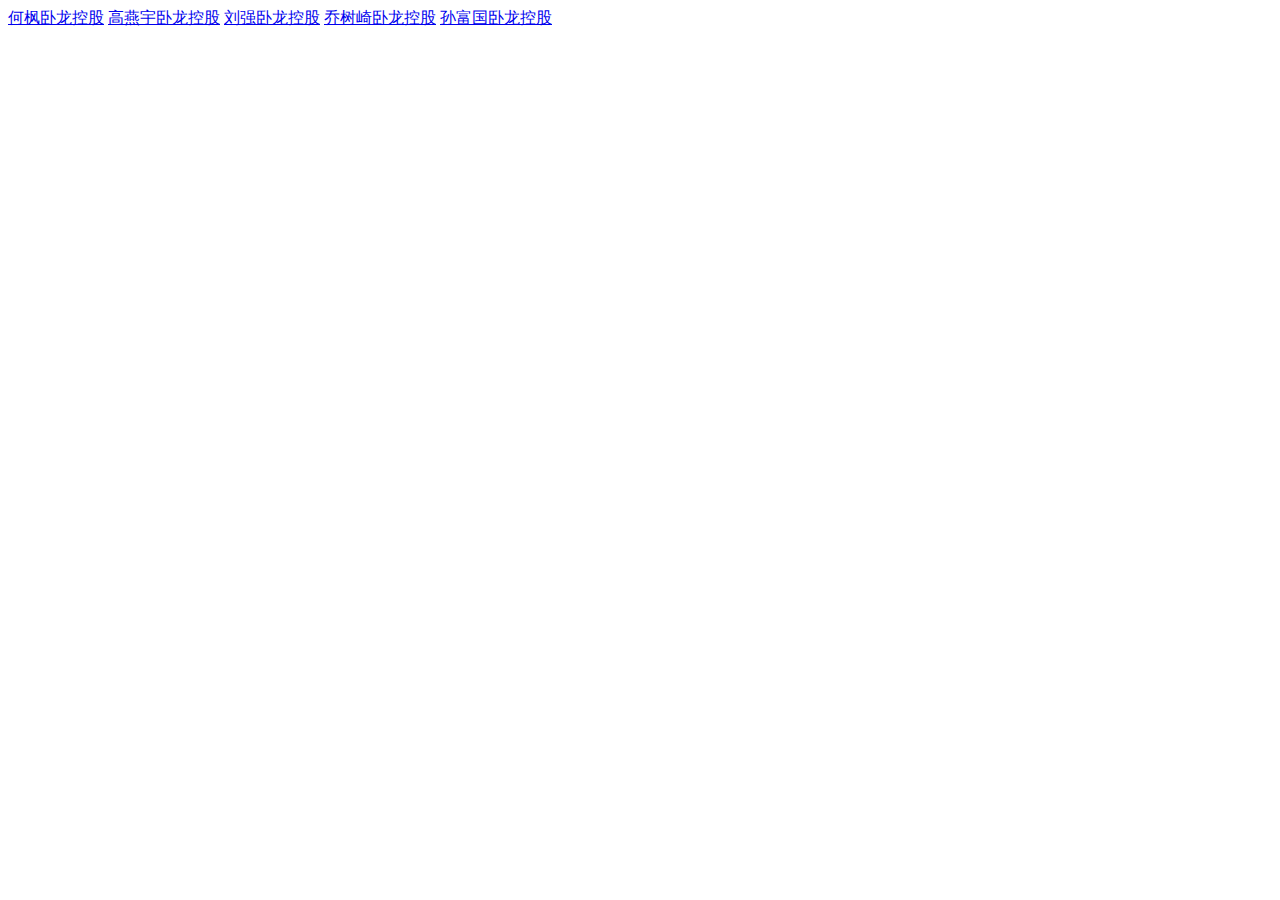
<file: wolongkonggu/wolong.html>
<!DOCTYPE html>
<html lang="en">
<head>
	<meta charset="UTF-8">
	<title>Document</title>
</head>
<body>
	<a href="wolong1/index.html">何枫卧龙控股</a>
	<a href="http://emperoras.github.io">高燕宇卧龙控股</a>
	<a href="http://dianshangxiaoqiang.github.io">刘强卧龙控股</a>
	<a href="https://shuqiqiao.github.io">乔树崎卧龙控股</a>
	<a href="https://sunfuguo.github.io/">孙富国卧龙控股</a>
	
</body>
</html>
</file>
<file: assets/font_icon/css/pe-icon-7-stroke.css>
@font-face {
	font-family: 'Pe-icon-7-stroke';
	src:url('../fonts/Pe-icon-7-stroke.eot?-2irksn');
	src:url('../fonts/Pe-icon-7-stroke.eot?#iefix-2irksn') format('embedded-opentype'),
		url('../fonts/Pe-icon-7-stroke.woff?-2irksn') format('woff'),
		url('../fonts/Pe-icon-7-stroke.ttf?-2irksn') format('truetype'),
		url('../fonts/Pe-icon-7-stroke.svg?-2irksn#Pe-icon-7-stroke') format('svg');
	font-weight: normal;
	font-style: normal;
}

[class^="pe-7s-"], [class*=" pe-7s-"] {
	display: inline-block;
	font-family: 'Pe-icon-7-stroke';
	speak: none;
	font-style: normal;
	font-weight: normal;
	font-variant: normal;
	text-transform: none;
	line-height: 1;

	/* Better Font Rendering =========== */
	-webkit-font-smoothing: antialiased;
	-moz-osx-font-smoothing: grayscale;
}

.pe-7s-cloud-upload:before {
	content: "\e68a";
}
.pe-7s-cash:before {
	content: "\e68c";
}
.pe-7s-close:before {
	content: "\e680";
}
.pe-7s-bluetooth:before {
	content: "\e68d";
}
.pe-7s-cloud-download:before {
	content: "\e68b";
}
.pe-7s-way:before {
	content: "\e68e";
}
.pe-7s-close-circle:before {
	content: "\e681";
}
.pe-7s-id:before {
	content: "\e68f";
}
.pe-7s-angle-up:before {
	content: "\e682";
}
.pe-7s-wristwatch:before {
	content: "\e690";
}
.pe-7s-angle-up-circle:before {
	content: "\e683";
}
.pe-7s-world:before {
	content: "\e691";
}
.pe-7s-angle-right:before {
	content: "\e684";
}
.pe-7s-volume:before {
	content: "\e692";
}
.pe-7s-angle-right-circle:before {
	content: "\e685";
}
.pe-7s-users:before {
	content: "\e693";
}
.pe-7s-angle-left:before {
	content: "\e686";
}
.pe-7s-user-female:before {
	content: "\e694";
}
.pe-7s-angle-left-circle:before {
	content: "\e687";
}
.pe-7s-up-arrow:before {
	content: "\e695";
}
.pe-7s-angle-down:before {
	content: "\e688";
}
.pe-7s-switch:before {
	content: "\e696";
}
.pe-7s-angle-down-circle:before {
	content: "\e689";
}
.pe-7s-scissors:before {
	content: "\e697";
}
.pe-7s-wallet:before {
	content: "\e600";
}
.pe-7s-safe:before {
	content: "\e698";
}
.pe-7s-volume2:before {
	content: "\e601";
}
.pe-7s-volume1:before {
	content: "\e602";
}
.pe-7s-voicemail:before {
	content: "\e603";
}
.pe-7s-video:before {
	content: "\e604";
}
.pe-7s-user:before {
	content: "\e605";
}
.pe-7s-upload:before {
	content: "\e606";
}
.pe-7s-unlock:before {
	content: "\e607";
}
.pe-7s-umbrella:before {
	content: "\e608";
}
.pe-7s-trash:before {
	content: "\e609";
}
.pe-7s-tools:before {
	content: "\e60a";
}
.pe-7s-timer:before {
	content: "\e60b";
}
.pe-7s-ticket:before {
	content: "\e60c";
}
.pe-7s-target:before {
	content: "\e60d";
}
.pe-7s-sun:before {
	content: "\e60e";
}
.pe-7s-study:before {
	content: "\e60f";
}
.pe-7s-stopwatch:before {
	content: "\e610";
}
.pe-7s-star:before {
	content: "\e611";
}
.pe-7s-speaker:before {
	content: "\e612";
}
.pe-7s-signal:before {
	content: "\e613";
}
.pe-7s-shuffle:before {
	content: "\e614";
}
.pe-7s-shopbag:before {
	content: "\e615";
}
.pe-7s-share:before {
	content: "\e616";
}
.pe-7s-server:before {
	content: "\e617";
}
.pe-7s-search:before {
	content: "\e618";
}
.pe-7s-film:before {
	content: "\e6a5";
}
.pe-7s-science:before {
	content: "\e619";
}
.pe-7s-disk:before {
	content: "\e6a6";
}
.pe-7s-ribbon:before {
	content: "\e61a";
}
.pe-7s-repeat:before {
	content: "\e61b";
}
.pe-7s-refresh:before {
	content: "\e61c";
}
.pe-7s-add-user:before {
	content: "\e6a9";
}
.pe-7s-refresh-cloud:before {
	content: "\e61d";
}
.pe-7s-paperclip:before {
	content: "\e69c";
}
.pe-7s-radio:before {
	content: "\e61e";
}
.pe-7s-note2:before {
	content: "\e69d";
}
.pe-7s-print:before {
	content: "\e61f";
}
.pe-7s-network:before {
	content: "\e69e";
}
.pe-7s-prev:before {
	content: "\e620";
}
.pe-7s-mute:before {
	content: "\e69f";
}
.pe-7s-power:before {
	content: "\e621";
}
.pe-7s-medal:before {
	content: "\e6a0";
}
.pe-7s-portfolio:before {
	content: "\e622";
}
.pe-7s-like2:before {
	content: "\e6a1";
}
.pe-7s-plus:before {
	content: "\e623";
}
.pe-7s-left-arrow:before {
	content: "\e6a2";
}
.pe-7s-play:before {
	content: "\e624";
}
.pe-7s-key:before {
	content: "\e6a3";
}
.pe-7s-plane:before {
	content: "\e625";
}
.pe-7s-joy:before {
	content: "\e6a4";
}
.pe-7s-photo-gallery:before {
	content: "\e626";
}
.pe-7s-pin:before {
	content: "\e69b";
}
.pe-7s-phone:before {
	content: "\e627";
}
.pe-7s-plug:before {
	content: "\e69a";
}
.pe-7s-pen:before {
	content: "\e628";
}
.pe-7s-right-arrow:before {
	content: "\e699";
}
.pe-7s-paper-plane:before {
	content: "\e629";
}
.pe-7s-delete-user:before {
	content: "\e6a7";
}
.pe-7s-paint:before {
	content: "\e62a";
}
.pe-7s-bottom-arrow:before {
	content: "\e6a8";
}
.pe-7s-notebook:before {
	content: "\e62b";
}
.pe-7s-note:before {
	content: "\e62c";
}
.pe-7s-next:before {
	content: "\e62d";
}
.pe-7s-news-paper:before {
	content: "\e62e";
}
.pe-7s-musiclist:before {
	content: "\e62f";
}
.pe-7s-music:before {
	content: "\e630";
}
.pe-7s-mouse:before {
	content: "\e631";
}
.pe-7s-more:before {
	content: "\e632";
}
.pe-7s-moon:before {
	content: "\e633";
}
.pe-7s-monitor:before {
	content: "\e634";
}
.pe-7s-micro:before {
	content: "\e635";
}
.pe-7s-menu:before {
	content: "\e636";
}
.pe-7s-map:before {
	content: "\e637";
}
.pe-7s-map-marker:before {
	content: "\e638";
}
.pe-7s-mail:before {
	content: "\e639";
}
.pe-7s-mail-open:before {
	content: "\e63a";
}
.pe-7s-mail-open-file:before {
	content: "\e63b";
}
.pe-7s-magnet:before {
	content: "\e63c";
}
.pe-7s-loop:before {
	content: "\e63d";
}
.pe-7s-look:before {
	content: "\e63e";
}
.pe-7s-lock:before {
	content: "\e63f";
}
.pe-7s-lintern:before {
	content: "\e640";
}
.pe-7s-link:before {
	content: "\e641";
}
.pe-7s-like:before {
	content: "\e642";
}
.pe-7s-light:before {
	content: "\e643";
}
.pe-7s-less:before {
	content: "\e644";
}
.pe-7s-keypad:before {
	content: "\e645";
}
.pe-7s-junk:before {
	content: "\e646";
}
.pe-7s-info:before {
	content: "\e647";
}
.pe-7s-home:before {
	content: "\e648";
}
.pe-7s-help2:before {
	content: "\e649";
}
.pe-7s-help1:before {
	content: "\e64a";
}
.pe-7s-graph3:before {
	content: "\e64b";
}
.pe-7s-graph2:before {
	content: "\e64c";
}
.pe-7s-graph1:before {
	content: "\e64d";
}
.pe-7s-graph:before {
	content: "\e64e";
}
.pe-7s-global:before {
	content: "\e64f";
}
.pe-7s-gleam:before {
	content: "\e650";
}
.pe-7s-glasses:before {
	content: "\e651";
}
.pe-7s-gift:before {
	content: "\e652";
}
.pe-7s-folder:before {
	content: "\e653";
}
.pe-7s-flag:before {
	content: "\e654";
}
.pe-7s-filter:before {
	content: "\e655";
}
.pe-7s-file:before {
	content: "\e656";
}
.pe-7s-expand1:before {
	content: "\e657";
}
.pe-7s-exapnd2:before {
	content: "\e658";
}
.pe-7s-edit:before {
	content: "\e659";
}
.pe-7s-drop:before {
	content: "\e65a";
}
.pe-7s-drawer:before {
	content: "\e65b";
}
.pe-7s-download:before {
	content: "\e65c";
}
.pe-7s-display2:before {
	content: "\e65d";
}
.pe-7s-display1:before {
	content: "\e65e";
}
.pe-7s-diskette:before {
	content: "\e65f";
}
.pe-7s-date:before {
	content: "\e660";
}
.pe-7s-cup:before {
	content: "\e661";
}
.pe-7s-culture:before {
	content: "\e662";
}
.pe-7s-crop:before {
	content: "\e663";
}
.pe-7s-credit:before {
	content: "\e664";
}
.pe-7s-copy-file:before {
	content: "\e665";
}
.pe-7s-config:before {
	content: "\e666";
}
.pe-7s-compass:before {
	content: "\e667";
}
.pe-7s-comment:before {
	content: "\e668";
}
.pe-7s-coffee:before {
	content: "\e669";
}
.pe-7s-cloud:before {
	content: "\e66a";
}
.pe-7s-clock:before {
	content: "\e66b";
}
.pe-7s-check:before {
	content: "\e66c";
}
.pe-7s-chat:before {
	content: "\e66d";
}
.pe-7s-cart:before {
	content: "\e66e";
}
.pe-7s-camera:before {
	content: "\e66f";
}
.pe-7s-call:before {
	content: "\e670";
}
.pe-7s-calculator:before {
	content: "\e671";
}
.pe-7s-browser:before {
	content: "\e672";
}
.pe-7s-box2:before {
	content: "\e673";
}
.pe-7s-box1:before {
	content: "\e674";
}
.pe-7s-bookmarks:before {
	content: "\e675";
}
.pe-7s-bicycle:before {
	content: "\e676";
}
.pe-7s-bell:before {
	content: "\e677";
}
.pe-7s-battery:before {
	content: "\e678";
}
.pe-7s-ball:before {
	content: "\e679";
}
.pe-7s-back:before {
	content: "\e67a";
}
.pe-7s-attention:before {
	content: "\e67b";
}
.pe-7s-anchor:before {
	content: "\e67c";
}
.pe-7s-albums:before {
	content: "\e67d";
}
.pe-7s-alarm:before {
	content: "\e67e";
}
.pe-7s-airplay:before {
	content: "\e67f";
}
</file>
<file: assets/css/style.css>
/**
* Table of Contents:
*
* 01.0 - Universal
* 02.0 - Header
* 03.0 - Navigation
* 04.0 - Services
* 05.0 - Portfolio
* 06.0 - Testimonial
* 07.0 - Contact
* 08.0 - Footer
* 09.0 - Responsive Fixes
* -----------------------------------------------------------------------------
*/


/* ///////////////////////////////////////////////////////////////////// 
//  01 - Universal
/////////////////////////////////////////////////////////////////////*/

html, body {
    height:100%;
}

body {
	font-family: 'Lato', sans-serif;
}
h1,h2,h3,h4,h5,h6 {
	font-family: 'Dosis', sans-serif;
}
a {
	color: #e66f69;
	transition: 0.4s ease all;
	outline: none;
}
a:hover,a:active,a:focus{
	text-decoration: none;
	color: #e66f69;
	opacity: 0.9;
	outline: none;
}
.btn {
    color: #fff;
    background: transparent;
    border: 1px solid #fff;
    border-radius: 0px;
    font-size: 1.2em;
    transition: 0.4s ease all;
}
.btn:hover {
    background: #fff;
    color: #000;
}
.block_title {
    font-size: 4em;
    font-weight: 300;
    text-align: center;
    overflow: hidden;
    margin-bottom: 70px;
}
.block_title:before,.block_title:after {
    content: "";
    background: #ccc;
    display: inline-block;
    height: 1px;
    position: relative;
    width: 42%;
    vertical-align: middle;
}
.block_title:before {
    right: 0.5em;
    margin-left: -42%;
}
.block_title:after {
    left: 0.5em;
    margin-right: -42%;
}
.copyrights{
	text-indent:-9999px;
	height:0;
	line-height:0;
	font-size:0;
	overflow:hidden;
}

/* ///////////////////////////////////////////////////////////////////// 
//  02 - Header 
/////////////////////////////////////////////////////////////////////*/

header{
	background: url(../images/1.jpg) no-repeat;
	background-size: cover;
	background-attachment: fixed;
	background-position: 50% -50px;
}
.center {
    text-align: center;
    color: #fff;
}
.bigheadline {
	font-family: 'Raleway', sans-serif;
	font-weight: 100;
	font-size: 7em;
	margin: 0;
}
.subheadline {
	font-family: 'Titillium Web', sans-serif;
	font-weight: 200;
	font-size: 3em;
	margin: 0;
}

.scrollDown {
    font-size: 4em;
    color: rgba(255, 255, 255, 0.4);
    position: absolute;
    bottom: 10%;
    left: 49%;
}
.scrollDown:hover{
	color: rgba(255, 255, 255, 0.4);
	transition: 0.4s ease all;
}


/* ///////////////////////////////////////////////////////////////////// 
//  03 - Navigation 
/////////////////////////////////////////////////////////////////////*/

#navigation{
	background: #111;
}
.nav-wrap {
	position: fixed;
	top: 0;
	width: 100%;
	z-index: 9999;
}

.logo {
	height: 76px;
	display: table;
	text-align: left;
}

.logo-text {
    font-size: 3em;
    padding: 0.2em 0;
    color: #fff;
    font-family: 'Raleway', sans-serif;
    font-weight: 100;
    display: table-cell;
	vertical-align: middle;
}

.menu {
    float: right;
    font-size: 3em;
    color: #fff;
    padding-top: 10px;
}
.dropdown-menu {
    min-width: 240px;
    right: 0;
    left: auto;
    border: 1px solid #000;
    box-shadow: none;
    border-radius: 0px;
    margin-top: 5px;
}
.dropdown-menu ul {
    list-style: none;
    margin: 0;
    padding: 1em 2em;
    margin-top: 5%;
}
.dropdown-menu ul li {
    padding: 0.3em 0em 0.6em 0em;
    font-size: 1.3em;
    position: relative;
}
.dropdown-menu ul li a i {
    position: absolute;
    right: 0;
    top: 20%;
    font-size: 25px;
}
.arrow-up {
	width: 0; 
	height: 0; 
	border-left: 8px solid transparent;
	border-right: 8px solid transparent;
	
	border-bottom: 8px solid white;
	float: right;
	margin-top: -5%;
	margin-right: 23px;
}


/* ///////////////////////////////////////////////////////////////////// 
//  04 - Services
/////////////////////////////////////////////////////////////////////*/



.services {
    max-width: 293px;
    height: 263px;
}
.exp{
	padding-top: 76px;
}
.service-area {
    margin: 80px 0px 40px 0px;
}

.service-wrap {
    width: 100%;
    height: 100%;
    border: 1px solid #B5B5B5;
    text-align: center;
    display: block;
    border-radius: 50%;
}
.service-wrap i {
    margin-top: 40px;
    transition: all 0.3s ease;
}
.service-wrap:hover i {
    color: #e66f69;
}
.service-wrap p {
    padding: 0px 40px;
    font-size: 13px;
}
.service-wrap h3 {
    margin: 10px 0px;
}
.pe-dj {
    font-size: 5em;
}

.copyrights{text-indent:-9999px;height:0;line-height:0;font-size:0;overflow:hidden;}

/* ///////////////////////////////////////////////////////////////////// 
//  05 - Portfolio
/////////////////////////////////////////////////////////////////////*/


#portfolio {
    padding: 80px 0px 0px 0px;
}

.port {
	list-style: none;
	text-align: left;
	padding-bottom: 40px;
}

.port .item {
	display: inline-block;
	text-align: left;
	position: relative;
}

.port figure {
	margin: 0;
	position: relative;
}

.port figure img {
	max-width: 100%;
	display: block;
	position: relative;
}

.port figcaption {
	position: absolute;
	top: 0;
	left: 0;
	padding: 20px;
	background: #111;
	color: #e66f69;
}

.port figcaption h3 {
	margin: 0px 0px 8px 0px;
	padding: 0;
	color: #fff;
}

.port figcaption span:before {
	content: 'by ';
}

.port figcaption a {
	text-align: center;
	padding: 8px 15px;
	display: inline-block;
	color: #fff;
}

.cs-style-3 figure {
	overflow: hidden;
}

.cs-style-3 figure img {
	-webkit-transition: -webkit-transform 0.4s;
	-moz-transition: -moz-transform 0.4s;
	transition: transform 0.4s;
}

.no-touch .cs-style-3 figure:hover img,
.cs-style-3 figure.cs-hover img {
	-webkit-transform: translateY(-50px);
	-moz-transform: translateY(-50px);
	-ms-transform: translateY(-50px);
	transform: translateY(-50px);
}

.cs-style-3 figcaption {
	height: 100px;
	width: 100%;
	top: auto;
	bottom: 0;
	opacity: 0;
	-webkit-transform: translateY(100%);
	-moz-transform: translateY(100%);
	-ms-transform: translateY(100%);
	transform: translateY(100%);
	-webkit-transition: -webkit-transform 0.4s, opacity 0.1s 0.3s;
	-moz-transition: -moz-transform 0.4s, opacity 0.1s 0.3s;
	transition: transform 0.4s, opacity 0.1s 0.3s;
}

.no-touch .cs-style-3 figure:hover figcaption,
.cs-style-3 figure.cs-hover figcaption {
	opacity: 1;
	-webkit-transform: translateY(0px);
	-moz-transform: translateY(0px);
	-ms-transform: translateY(0px);
	transform: translateY(0px);
	-webkit-transition: -webkit-transform 0.4s, opacity 0.1s;
	-moz-transition: -moz-transform 0.4s, opacity 0.1s;
	transition: transform 0.4s, opacity 0.1s;
}

.cs-style-3 figcaption a {
	position: absolute;
	bottom: 31px;
	right: 20px;
}
.button{
	background: transparent;
	border: 1px solid #fff;
}
.button:hover {
    background: white;
    color: #000;
}
.btn-center {
    display: block;
    padding: 80px 0px 60px 0px;
    text-align: center;
}
.big.button {
    border: 1px solid #000;
    font-size: 2em;
    color: #000;
    padding: 15px 30px;
}
.big.button:hover {
    background: #000;
    color: #fff;
}
.item-space {
    margin-bottom: 30px;
}

/* ///////////////////////////////////////////////////////////////////// 
//  06 - Testimonial 
/////////////////////////////////////////////////////////////////////*/

#testimonial {
    background: url(../images/9.jpg);
    padding: 80px 0px 80px 0px;
    color: #fff;
    background-attachment: fixed;
    background-size: cover;
}

.testimonila-block {
    text-align: center;
}
.testimonila-block img {
    border-radius: 50%;
    border: 1px solid #000;
    max-width: 200px;
    max-height: 200px;
    margin-bottom: 30px;
}
.testimonila-block p {
    max-width: 60%;
    margin: 0 auto;
    margin-bottom: 20px;
    font-style: italic;
    font-size: 18px;
}
.testimonila-block strong {
    font-size: 2em;
}


/* ///////////////////////////////////////////////////////////////////// 
//  07 - Contact
/////////////////////////////////////////////////////////////////////*/


#contact {
    color: #fff;
}

.mapWrap {
    position: relative;
    min-height: 600px;
}
#googleMap {
    position: absolute !important;
    top: 0;
    left: 0;
    height: 100%;
}
#contact-area {
    background: rgba(0, 0, 0, 0.7);
    width: 100%;
    position: relative;
    padding: 80px 0px 60px 0px;
}

.moreDetails {
    color: #fff;
}
.con-title {
    font-weight: 300;
    font-size: 3em;
    margin: 0;
    padding-bottom: 30px;
}
.moreDetails p {
    font-size: 16px;
}
.address {
    list-style: none;
    margin: 0;
    padding: 10px 0px 0px 0px;
}
.address li {
    font-size: 1.1em;
    position: relative;
    margin-bottom: 3%;
}
.address li i {
    font-size: 20px;
    position: absolute;
    top: 1px;
}
.address li span {
    padding-bottom: 10px;
    position: relative;
    left: 30px;
}
.form-control {
    box-shadow: none;
    border: 1px solid #8E8E8E;
    border-radius: 0px;
    padding: 12px 12px;
    height: auto;
    background: rgba(255, 255, 255, 0.11);
}
.form-group input,.form-group textarea {
    color: #FFF;
}

/*Social media links*/

#social {
    background-color: rgba(0, 0, 0, 0.75) !important;
    padding: 30px 0px 30px 0px;
    position: relative;
}
.normal-txt {
    color: #fff;
    font-size: 3em;
    font-weight: 100;
    padding-bottom: 10px;
    border-bottom: 1px solid;
    max-width: 300px;
    margin: 0 auto;
    margin-bottom: 30px;
}
.scoialinks {
    list-style: none;
    text-align: center;
    padding: 0;
}
.social-icons {
    display: inline-block;
    padding: 0px 5px;
}
.social-icons a {
    display: block;
    width: 50px;
    height: 50px;
    background-size: 100% 200%;
}

.social-icons a:hover {
    background-position: 0px -50px;
}
.facebook{
	background-image: url(../images/facebook.png);
}
.twitter{
	background-image: url(../images/twitter.png);
}
.google-plus{
	background-image: url(../images/google-plus.png);
}
.linkedin{
	background-image: url(../images/linkedin.png);
}
.wordpress{
	background-image: url(../images/wordpress.png);
}


/* ///////////////////////////////////////////////////////////////////// 
//  08 - Footer 
/////////////////////////////////////////////////////////////////////*/



footer {
    width: 100%;
    background: #000;
    color: #fff;
}
.copyright {
    margin: 0;
    padding: 20px 0px;
    text-align: left;
}
.designed {
    margin: 0;
    padding: 20px 0px;
    text-align: right;
}
.designed a:hover {
    color: #e66f69;
}



/* ///////////////////////////////////////////////////////////////////// 
//  09 - Responsive Fixes
/////////////////////////////////////////////////////////////////////*/



@media all and (min-width: 1400px) {
	.centered p {
		font-size: 3em;
	}
	.bigheadline {
		font-size: 15em;
	}
	.subheadline {
		font-size: 5em;
	}
}

@media all and (max-width: 1200px) and (min-width: 992px) {

	.services {
		max-width: 293px;
		height: 213px;
	}
	.service-wrap i {
	    font-size: 4em;
	    margin-top: 28px;
	}
	.service-wrap h3 {
	    font-size: 1.4em;
	}
	.service-wrap p {
	    font-size: 11px;
	    padding: 0px 35px;
	}
}

@media all and (max-width: 991px) and (min-width: 768px) {

	.services {
		max-width: 293px;
		height: 293px;
		margin: 0 auto;
		margin-bottom: 30px;
	}
	.service-wrap p {
		padding: 0px 40px;
		font-size: 14px;
	}
	.pe-dj {
		font-size: 6em;
	}

}

@media all and (max-width: 991px) {

	header{
		background: url(../images/bg-small.jpg) no-repeat !important;
	}
}

@media all and (max-width: 768px) {
	.services {
		max-width: 293px;
		height: 293px;
		margin: 0 auto;
		margin-bottom: 30px;
	}
	.pe-dj {
		font-size: 6em;
	}
	.service-wrap i {
		margin-top: 50px;
	}
	.centered p {
		font-size: 2em;
	}
	.bigheadline {
		font-size: 6em;
	}
	.subheadline {
		font-size: 2em;
	}
	.item-space figure {
	    max-width: 360px;
	    margin: 0 auto;
	}
	.moreDetails {
		margin-bottom: 60px;
	}
	.copyright, .designed {
		text-align: center;
	}
	.scrollDown {
	    top: 70%;
	    left: 46%;
	}
}
@media all and (max-width: 380px) {


	.logo-text {
	    font-size: 2em;
	}
	.centered p {
	    font-size: 1em;
	}
	.bigheadline {
	    font-size: 4em;
	}
	.subheadline {
	    font-family: 'Titillium Web',sans-serif;
	    font-size: 1.5em;
	    font-weight: 200;
	    margin: 0;
	}
	.testimonila-block p {
	    max-width: 90%;
	}
	.social-icons a {
	    width: 30px;
	    height: 30px;
	}
	
}

@media all and (max-width: 480px) {

	.scrollDown {
	    top: 70%;
	    left: 44%;
	}
}
</file>
<file: gaoyanyu/style/堂屋家具.css>
*{
	margin:0px;
	padding:0px;
}
.header{
	width: 1970px;
	height: 207px;
	margin: 0 auto;
	float: left;
}
.header .biao{
	width: 1970px;
	height: 40px;
}
.header .biao .biao1{
	width: 500px;
	height: 40px;
	float: left;
}
.header .biao .biao1 .b-b-huan{
	margin-top: 14px;
	margin-left: 360px;
	font-size: 12px;
	color:#9f9f9f; 
}
.header .biao .biao2{
	width: 42px;
	height: 40px;

	float: left;
}
.header .biao .biao2 .b-b-qing{
	margin-top: 14px;
	margin-left: 4px;
	font-size: 12px;
}
.header .biao .biao5 .b-b-mian{
	margin-top: 14px;
	margin-left: 10px;
	font-size: 12px;
}
.header .biao .biao3{
	width: 420px;
	height: 40px;
	float: left;
}
.header .biao .biao3 ul{
	height: 14px;
	width: 420px;
}
.header .biao .biao3 li{
	margin-top: 14px;
    width: 83px;
    height: 14px;
    list-style: none;
    float:left;
    font-size: 12px;
    text-align: center;
    border-right: 1px solid black;
}
.header .biao .biao4{
	width: 100px;
	height: 40px;
	float: left;
}
.header .biao .biao4 .b-b-fu{
	margin-top: 14px;
	margin-left: 15px;
	font-size: 12px;
}
.header .biao .biao6 .b-b-0{
	margin-top: 14px;
	font-size: 12px;
    float: left;
    color: #d1ac41;
}
.header .biao .biao5{
	width: 410px;
	height: 40px;
	float: left;
}
.header .biao .biao6{
	width: 470px;
	height: 40px;
	float: left;
}
.header .biao .biao3 .b-b-shou{
	border-right: none;
}
.header .logo{
	width: 135px;
	height: 75px;
	float: left;
	margin-left: 360px;
	margin-top: 22px;
}
.header .yi .b-y-q{
	width: 220px;
	height: 15px;
	float: left;
	font-size: 14px;
	margin-top: 75px;

}
.header .seach{
	width: 608px;
	height: 37px;
	float: left;
	margin-left: 255px;
	margin-top: 28px;
}
.header .re{
	width: 400px;
	height: 15px;
	margin-top: 75px;
	margin-left: 970px;
}
.header .re .queen{
	width: 60px;
	height: 15px;
	float: left;
}
.header .re .b-r-q{
	font-size:14px; 
	float: left;
}
.header .re .down{
	width: 340px;
	height: 15px;
	float: left;

}
.header .re li{
	margin-top: 3px;
	width: 83px;
	height: 15px;
	list-style: none;
	float: left;
	font-size: 12px;
	text-align: center;
	border-right: 1px solid #aaaaaa;
	line-height: 15px;
	color: #aaaaaa;
}
.header .re .down .r-b-q{
	border-right: none;
}
.header .nav{
	width: 1970px;
	height: 46px;
    border-bottom:4px solid #6c360a; 
	margin-top: 30px; 
}
.header .nav .wen{
	width: 258px;
 	height: 46px;
 	border: 1px solid #e19e12;
 	margin-left: 360px;	
 	background-color: #e19e12;
}
.header .nav ul{
	width: 1000px;
	height: 46px;
	float: left;
	margin-left: 620px;
	margin-top: -50px;
}
.header .nav li{
	width: 108px;
	height: 18px;
	line-height: 18px;
	font-size: 18px;
	list-style: none;
	margin-top: 16px;
	float:left;
	text-align: center;
}
.header .nav .wen .quan{
	width: 152px;
	height: 25px;
	margin-top: 10px;
	margin-left: 62px;
	text-align: center;
	color:#fffaf4;

}

.banner{
	width: 1970px;
	height: 330px;
    float: left;
	margin: 0 auto;
}
.banner .ye{
	font-size: 16px;
	margin-top: 20px;
	margin-left: 360px;
}
.banner .box{
	width: 1200px;
	margin-left: 360px;
	height: 60px;
	border:1px solid #dddddd;
}
.banner .box .c-box{
	width: 85px;
	height: 60px;
	font-size: 18px;
	background-color:#f5f5f5;

}
.banner .box .c-box .b-b-1{

	font-size: 18px;
	height: 56px;
	line-height: 56px;

	margin-left: 25px;
}
.banner .box .b-box{
	width: 1120px;
	height: 60px;

	float: left;
	margin-left: 85px;
	margin-top: -62px;
}
.banner .box .b-box ul{
	width: 1117px;
	height: 60px;
	float: left;

}
.banner .box .b-box li{
	font-size: 16px;
	list-style: none;
    margin-left: 200px;
    margin-top: 20px;
	float:left;
	text-align: center;
	margin-left: 30px;	
}
.banner .box .b-box .b-b-zhuang{
	width: 110px;
}
.banner .box .c-box{
	width: 85px;
	height: 60px;
	font-size: 18px;
	background-color:#f5f5f5;

}
.banner .box2 .b-box2{
    width: 85px;
	height: 60px;
	font-size: 18px;
	background-color:#f5f5f5;
;	
}
.banner .box2 .b-b-2{
	font-size: 18px;
    height: 56px;
	line-height: 56px;
	margin-left: 25px;
}
.banner .box2 .d-box{
	width: 1120px;
	height: 60px;

	float: left;
	margin-left: 85px;
	margin-top: -62px;
}
.banner .box2 .d-box ul{
	width: 1117px;
	height: 60px;
	float: left;

}
.banner .box2 .d-box li{
	list-style: none;
    margin-left: 200px;
    margin-top: 20px;
	float:left;
	text-align: center;
	margin-left: 30px;	
}
.banner .box2{
	width: 1200px;
	height: 60px;
	margin-left: 360px;
	border:1px solid #dddddd;
}

.banner .box3{
	margin-left: 360px;
	width: 1200px;
	height: 60px;
	border:1px solid #dddddd;
}
.banner .box3 .b-box3{
	width: 85px;
	height: 60px;
	font-size: 18px;
	background-color:#f5f5f5;

}
.banner .box3 .b-box3 .b-b-3{

	font-size: 18px;
	height: 56px;
	line-height: 56px;
	margin-left: 25px;
}
.banner .box3 .e-box3{
	width: 1120px;
	height: 60px;

	float: left;
	margin-left: 85px;
	margin-top: -62px;
}
.banner .box3 .e-box3 ul{
	width: 1117px;
	height: 60px;
	float: left;
}
.banner .box3 .e-box3 li{
	font-size: 16px;
	list-style: none;
    margin-left: 200px;
    margin-top: 20px;
	float:left;
	text-align: center;
	margin-left: 30px;	
}
.banner .box4{
	width: 1200px;
	height: 45px;
	margin-top: 50px;
	margin-left: 360px;
	border: 1px solid #cfcfcf;
}
.banner .box4 .b-box4{
	width: 373px;
	height: 45px;
	float: left;

}
.banner .box4 .b-box4 li{
	width: 105px;
	height: 45px;
	list-style: none;
	line-height: 45px;
	float: left;
	text-align: center;
	font-size: 14px;
	border: 1px solid #cfcfcf;
}
.banner .box4 .b-box4 .b-q-w{
	width: 85px;
	height: 45px;
	color:#dddddd;
}
.banner .box4 .c-box4 .c-b-2{
	height: 45px;
	font-size: 16px;
	margin-right: 60px;
	margin-left: 870px;
	margin-top: 5px;
	color: #dddddd;
	line-height: 45px;
}
.banner .box4 .d-box4{
	width: 100px;
	height: 45px;
	margin-top:-50px;
	margin-right:20px;
	float: right;

}
.container{
	width: 1970px;
	height: 1900px;
	margin: 0 auto;
	float: left;
}
.container .ben1{
	width: 295px;
	height: 360px;
	border: 1px solid #f8d49a;
	margin-left: 360px;
	float: left;
	border-bottom: none;
}
.container .ben1 .c-b-1{
	font-size: 18px;
	color:#d53f40;
	margin-top: 12px;
	margin-left: 10px;
}
.container .ben1 .c-b-2{
	font-size: 12px;
	margin-top: 16px;
	margin-left: 17px;
	margin-right: 18px;
}
.container .ben1 .c-b-3{
	margin-top: -17px;
	margin-right: 50px;
	font-size: 12px;
	color:#d69d10; 
	float: right;
}

.container .ben2{
	width: 300px;
	height: 320px;
	float: left;
	margin-left: 5px;
}
.container .ben2 .c-b-5{
	font-size: 18px;
	color:#d53f40;
	margin-top: 12px;
	margin-left: 10px;
}
.container .ben2 .c-b-6{
	font-size: 12px;
	margin-top: 16px;
	margin-left: 17px;
	margin-right: 18px;
}
.container .ben2 .c-b-7{
	margin-top: -17px;
	margin-right: 50px;
	font-size: 12px;
	color:#d69d10; 
	float: right;
}

.container .ben3{
	width: 300px;
	height: 320px;
	float: left;
	margin-left: 5px;
}
.container .ben3 .c-b-8{
	font-size: 18px;
	color:#d53f40;
	margin-top: 12px;
	margin-left: 10px;
}
.container .ben3 .c-b-9{
	font-size: 12px;
	margin-top: 16px;
	margin-left: 17px;
	margin-right: 18px;
}
.container .ben3 .c-b-10{
	margin-top: -17px;
	margin-right: 50px;
	font-size: 12px;
	color:#d69d10; 
	float: right;
}
.container .boy{
	width: 1200px;
	height: 360px;
	margin-left:360px;
	float: left;
}
.container .ben4{
	width: 300px;
	height: 320px;
	float: left;
	margin-left: 5px;
}
.container .ben4 .c-b-a{
	font-size: 18px;
	color:#d53f40;
	margin-top: 12px;
	margin-left: 10px;
}
.container .ben4 .c-b-s{
	font-size: 12px;
	margin-top: 16px;
	margin-left: 17px;
	margin-right: 18px;
}
.container .ben4 .c-b-d{
	margin-top: -17px;
	margin-right: 50px;
	font-size: 12px;
	color:#d69d10; 
	float: right;
}
.container .ben5{
	width: 300px;
	height: 278px;
	float: left;
}
.container .ben5 .c-b-4{
	width: 295px;
	height: 40px;
    margin:0 auto;
	margin-right: 80px;
	border: 1px solid #f8d49a;
	border-top: none
}
.container .ben5 .c-b-4 .c-b-4-1{
	margin-left: 40px;
	margin-right: 80px;
}

.container .ben5 .c-b-f{
	font-size: 18px;
	color:#d53f40;
	margin-top: 12px;
	margin-left: 10px;
}
.container .ben5 .c-b-g{
	font-size: 12px;
	margin-top: 16px;
	margin-left: 17px;
	margin-right: 18px;
}
.container .ben5 .c-b-h{
	margin-top: -17px;
	margin-right: 50px;
	font-size: 12px;
	color:#d69d10; 
	float: right;
}
.container .ben6{
	width: 297px;
	height: 360px;
	float: left;
	margin-left: 5px;
}
.container .ben6 .c-b-j{
	font-size: 18px;
	color:#d53f40;
	margin-top: 12px;
	margin-left: 10px;
}
.container .ben6 .c-b-k{
	font-size: 12px;
	margin-top: 16px;
	margin-left: 17px;
	margin-right: 18px;
}
.container .ben6 .c-b-l{
	margin-top: -17px;
	margin-right: 50px;
	font-size: 12px;
	color:#d69d10; 
	float: right;
}
.container .ben7{
	width: 295px;
	height: 360px;
	float: left;
	margin-left: 5px;
}
.container .boy .ben7 .c-b-z{
	font-size: 18px;
	color:#d53f40;
	margin-top: 12px;
	margin-left: 10px;
}
.container .boy .ben7 .c-b-x{
	font-size: 12px;
	margin-top: 16px;
	margin-left: 17px;
	margin-right: 18px;
}
.container .boy .ben7 .c-b-c{
	margin-top: -17px;
	margin-right: 50px;
	font-size: 12px;
	color:#d69d10; 
	float: right;
}
.container .boy .ben8{
	width: 285px;
	height: 360px;
	float: left;
	margin-left: 5px;
}
.container .ben8 .c-b-v{
	font-size: 18px;
	color:#d53f40;
	margin-top: 12px;
	margin-left: 10px;
}
.container .ben8 .c-b-b{
	font-size: 12px;
	margin-top: 16px;
	margin-left: 17px;
	margin-right: 18px;
}
.container .ben8 .c-b-n{
	margin-top: -17px;
	margin-right: 26px;
	font-size: 12px;
	color:#d69d10; 
	float: right;
}
.container .bag{
	width: 1200px;
	height: 360px;
	float: left;
}
.container .bag .benq{
	width: 285px;
	height: 360px;
	float: left;
	margin-left: 5px;
}
.container .bag .benq .c-b-2{
	font-size: 18px;
	color:#d53f40;
	margin-top: 12px;
	margin-left: 10px;
}
.container .bag .benq .c-b-3{
	font-size: 12px;
	margin-top: 16px;
	margin-left: 17px;
	margin-right: 18px;
}
.container .bag .benq .c-b-5{
	margin-top: -17px;
	margin-right: 26px;
	font-size: 12px;
	color:#d69d10; 
	float: right;
}
.container .bag .benw{
	width: 285px;
	height: 360px;
	float: left;
	margin-left: 15px;
}
.container .bag .benw .c-b-6{
	font-size: 18px;
	color:#d53f40;
	margin-top: 12px;
	margin-left: 10px;
}
.container .bag .benw .c-b-7{
	font-size: 12px;
	margin-top: 16px;
	margin-left: 17px;
	margin-right: 18px;
}
.container .bag .benw .c-b-8{
	margin-top: -17px;
	margin-right: 26px;
	font-size: 12px;
	color:#d69d10; 
	float: right;
}
.container .bag .bene{
	width: 285px;
	height: 360px;
	float: left;
	margin-left: 15px;
}
.container .bag .bene .c-b-9{
	font-size: 18px;
	color:#d53f40;
	margin-top: 12px;
	margin-left: 10px;
}
.container .bag .bene .c-b-11{
	font-size: 12px;
	margin-top: 16px;
	margin-left: 17px;
	margin-right: 18px;
}
.container .bag .bene .c-b-12{
	margin-top: -17px;
	margin-right: 26px;
	font-size: 12px;
	color:#d69d10; 
	float: right;
}

.container .bag .benr{
	width: 285px;
	height: 360px;
	float: left;
	margin-left: 15px;
}
.container .bag .benr .c-b-13{
	font-size: 18px;
	color:#d53f40;
	margin-top: 12px;
	margin-left: 10px;
}
.container .bag .benr .c-b-14{
	font-size: 12px;
	margin-top: 16px;
	margin-left: 17px;
	margin-right: 18px;
}
.container .bag .benr .c-b-15{
	margin-top: -17px;
	margin-right: 26px;
	font-size: 12px;
	color:#d69d10; 
	float: right;
}
.container .bed{
	width: 1200px;
	height: 360px;
	float: left;
}
.container .bed .bed1{
	width: 285px;
	height: 360px;
	float: left;
	margin-left: 5px;
}
.container .bed .bed1 .b-b-2{
	font-size: 18px;
	color:#d53f40;
	margin-top: 12px;
	margin-left: 10px;
}
.container .bed .bed1 .b-b-3{
	font-size: 12px;
	margin-top: 16px;
	margin-left: 17px;
	margin-right: 18px;
}
.container .bed .bed1 .b-b-5{
	margin-top: -17px;
	margin-right: 26px;
	font-size: 12px;
	color:#d69d10; 
	float: right;
}
.container .bed .bed2{
	width: 285px;
	height: 360px;
	float: left;
	margin-left: 15px;
}
.container .bed .bed2 .b-b-6{
	font-size: 18px;
	color:#d53f40;
	margin-top: 12px;
	margin-left: 10px;
}
.container .bed .bed2 .b-b-7{
	font-size: 12px;
	margin-top: 16px;
	margin-left: 17px;
	margin-right: 18px;
}
.container .bed .bed2 .b-b-8{
	margin-top: -17px;
	margin-right: 26px;
	font-size: 12px;
	color:#d69d10; 
	float: right;
}
.container .bed .bed3{
	width: 285px;
	height: 360px;
	float: left;
	margin-left: 15px;
}
.container .bed .bed3 .b-b-9{
	font-size: 18px;
	color:#d53f40;
	margin-top: 12px;
	margin-left: 10px;
}
.container .bed .bed3 .b-b-11{
	font-size: 12px;
	margin-top: 16px;
	margin-left: 17px;
	margin-right: 18px;
}
.container .bed .bed3 .b-b-12{
	margin-top: -17px;
	margin-right: 26px;
	font-size: 12px;
	color:#d69d10; 
	float: right;
}

.container .bed .bed4{
	width: 285px;
	height: 360px;
	float: left;
	margin-left: 15px;
}
.container .bed .bed4 .b-b-13{
	font-size: 18px;
	color:#d53f40;
	margin-top: 12px;
	margin-left: 10px;
}
.container .bed .bed4 .b-b-14{
	font-size: 12px;
	margin-top: 16px;
	margin-left: 17px;
	margin-right: 18px;
}
.container .bed .bed4 .b-b-15{
	margin-top: -17px;
	margin-right: 26px;
	font-size: 12px;
	color:#d69d10; 
	float: right;
}
.container .ber{
	width: 1200px;
	height: 48px;
	float: left;
}
.container .ber ul{
	width: 340px;
	height:48px;
	margin-left: 265px;
}
.container .ber  li{
	list-style: none;
	width: 85px;
	height: 48px;
	float:left;
	line-height: 48px;
	text-align: center;
	border: 1px solid #cacaca;
}
.container .ber .b-z-1{
	width: 52px;
	background-color:#ebebeb;
}
.container .ber .b-z-2{
	width: 52px;
	color: #f5ba3c;
}
.container .ber .b-z-3{
	width: 52px;
	color: #f5ba3c;
}
.container .ber .b-z-4{
	color: #f5ba3c;
}
.container .ber2{
	width: 225px;
	height: 48px;
	float: left;
	margin-top: -42px;
	margin-left: 80px;
}
.container .ber2 .b-z-4{
	margin: 0 auto;
	font-size: 12px;
	color: #cacaca;
	text-align: center;

}
.container .ber3 {
	width: 65px;
	height: 30px;
	line-height: 30px;
	font-size: 14px;
	float: left;
	text-align: center;
	background-color: #ebebeb;
	margin-left: 900px;
	margin-top: -42px;
}
.footer{
	width: 1970px;
	height: 578px;
	float: left;
	margin: 0 auto;
}
.footer .cet{
	width: 1970px;
	height: 175px;
	margin-left: -360px;
    background-color:#f6f6f6;
}
.footer .cat{
	margin-top: 430px;
	margin-left: -360px;
}
.footer .cat1{
	width: 450px;
	height: 175px;
	border-right: 1px solid #e4e4e4;
	float: left;
}
.footer .cat1 .c-1{
	font-size: 16px;
    margin-top: 32px;
    text-align: right;
    margin-right: 65px;
}
.footer .cat1 li{
	margin-top: 5px;
	list-style: none;
	font-size: 12px;
    margin-right: -250px;
	text-align: center;
}
.footer .cat2{
	width: 220px;
	height: 175px;
	border-right: 1px solid #e4e4e4;
	float: left;
}
.footer .cat2 .c-2{
	font-size: 16px;
    margin-top: 32px;
    text-align: right;
    margin-right: 20px;
}
.footer .cat2 li{
	margin-top: 5px;
	list-style: none;
	font-size: 12px;
    margin-left:128px; 
	text-align: center;
}
.footer .cat3{
	width: 220px;
	height: 175px;
	border-right: 1px solid #e4e4e4;
	float: left;
}
.footer .cat3 .c-3{
	font-size: 16px;
    margin-top: 32px;
    text-align: right;
    margin-right: 20px;
}
.footer .cat3 li{
	margin-top: 5px;
	list-style: none;
	font-size: 12px;
    margin-left:128px; 
	text-align: center;
}
.footer .cat4{
	width: 220px;
	height: 175px;
	border-right: 1px solid #e4e4e4;
	float: left;
}
.footer .cat4 .c-4{
	font-size: 16px;
    margin-top: 32px;
    text-align: right;
    margin-right: 20px;
}
.footer .cat4 li{
	margin-top: 5px;
	list-style: none;
	font-size: 12px;
    margin-left:128px; 
	text-align: center;
}
.footer .cat5{
	width: 220px;
	height: 175px;
	border-right: 1px solid #e4e4e4;
	float: left;
}
.footer .cat5 .c-5{
	font-size: 16px;
    margin-top: 32px;
    text-align: right;
    margin-right: 20px;
}
.footer .cat5 li{
	margin-top: 5px;
	list-style: none;
	font-size: 12px;
    margin-left:128px; 
	text-align: center;
}
.footer .cat6{
	width: 220px;
	height: 175px;
	float: left;
}
.footer .cat6 .c-6{
	font-size: 16px;
    margin-top: 32px;
    text-align: right;

}
.footer .cat7{

    text-align: right;
	margin-top: 5px;
}
.footer .cet1{
	width: 600px;
	height: 22px;
	margin-left: 300px;
	float: left;
	margin-top: 30px;
}
.footer .cet1 li{
	width: 64px;
	height: 12px;
	line-height: 12px;
	font-size: 14px;
	list-style: none;
    border-right: 1px solid black;
	float:left;
	text-align: center;
}

.footer .cet1 .cet2{
	border-right: none;
}
.footer .cet3{
	width: 600px;
	height: 22px;
    margin-left: -610px;
	float: left;
	margin-top: 80px;
}
.footer .cet3 .c-7{
	font-size: 12px;
	text-align: center;
}
.footer .cet4{
	width: 105px;
	height: 16px;
	float: left;
	margin-top: 100px;
	margin-left: -370px;
}
.footer .cet4 .c-8{
	font-size: 12px;
	text-align: center;
}
</file>
<file: hefeng/style/index.css>
*{
	margin:0;
	padding: 0;
}
.clear{clear:both;}
#header{
	height: 211px;
	border-bottom:2px solid #6c360a;
	margin: 0 auto;
}

#header .title{
	height: 41px;
	background-color: #fafafa;
	border-bottom: 1px solid #c3c3c3;
}
.title-center{
	width: 1199px;
	height: 41px;
	margin: 0 auto;
}
.title-center-left{
	

}
#header .title .title-center .title-center-left p{
	font-size: 13px;
	color: #898989;
	float: left;
	margin-top: 11px;
}
#header .title .title-center .title-center-left .a1{
	font-size: 13px;
	color: black;
	float: left;
	margin-left:28px;
	text-decoration: none;
	margin-top: 11px;

}
#header .title .title-center .title-center-left .a2{
	font-size: 13px;
	color: black;
	float: left;
	margin-left:8px;
	text-decoration: none;
	margin-top: 11px;

}
.title-center-right{
	float: right;
	margin-top: 11px;
}
.title-center-right span{
	font-size: 13px;

}
.h-center{
	width: 1199px;
	height: 97px;
	margin: 0 auto;
}
.h-center .logo{
	margin-top: 28px;
	float: left;
}
.h-center .h-c-right{
	float: right;
	margin-top: 27px;
}

.h-center .h-c-right p{
	font-size: 12px;
	float:left;
	

}
.h-center .h-c-right ul{
	list-style: none;
	font-size: 13px;
	float: left;
	color: #959595;
	margin-left: 11px;

}

.h-bottom{
	width: 1199px;
	height: 71px;
	margin: 0 auto;
}

.h-bottom ul{
	margin-top: 22px;
	height: 48px;


}
.h-bottom li{
	width:110px;
	text-align:center;
	height: 48px;
	line-height: 48px;
	font-size: 18px;
	color: black;
	float: left;
    list-style: none;
}
.h-bottom .biao{
	height: 50px;
	width: 202px;
	background-color: #e19e12;
	color: #fff;
}

#banner{
	height: 943px;
	margin: 0 auto;
	width: 1199px;
}
.b-top{
	height: 622px;

}
.b-t-top{
	height: 41px;

}

.b-t-top ul{
	margin-top: 25px;
	font-size: 15px;
}

.b-t-center{
	height: 503px;

}
.b-t-c-left{
	float: left;
}

.b-t-c-right{
	height: 488px;
	width: 601px;
	float: right;
}
.b-t-c-r-ul{
	height: 69px;

}


.b-t-c-r-1{
	font-size: 18px;
	color: #f09100;

}

.b-t-c-r-2{
	font-size: 18px;

}

.b-t-c-r-3{
	font-size: 18px;

}
.b-t-c-r-4{
	font-size: 14px;
	color: #d81513;
}
.b-t-c-r-pic{
	height: 109px;
}
.b-t-c-r-h{
	height: 52px;
}

.b-t-c-r-h 	p{
	font-size: 14px;
	color: #646464;
	border-bottom:1px dashed #d1d1d1;
	width: 499px;
	padding-bottom: 9px;
}
.b-t-c-r-pic2{
	height: 65px;
}
.b-t-c-r-u2{
	height: 73px;

}
.b-t-c-r-5{
	float: left;
	font-size: 14px;
	color: #494949;
}
.b-t-c-r-6{
	float: left;
	font-size: 14px;
	color: #494949;
}
.b-t-c-r-pic3{
	height: 70px;
}
.b-bottom{
	width: 1199px;
	height: 315px;
}
.b-b-top{
	width: 1199px;
	height: 40px;
	border: 1px solid #dfdfdf;

}
.b-b-top ul{
	height: 40px;


}
.b-b-top li{
	width:134px;
	text-align:center;
	height: 40px;
	line-height: 40px;
	font-size: 18px;
	color: black;
	float: left;
    list-style: none;
}
.b-b-top .biao2{
	background-color: #e19e12;
	color: #fff;
	width: 134px;
}
.b-b-bottom{
	height: 262px;
	border: 1px solid #dddddd;
	margin-top: 14px;
}

.b-b-b-left{
	width: 325px;
	height: 261px;

	float: left;
}

.b-b-b-right{
	width: 865px;
	height: 261px;
	float: left;
}

.b-b-b-l-p{
	margin-top: 17px;
	margin-left: 19px;
}
.b-b-b-right  h3{
	font-size: 16px;
	margin-top: 17px;

}
.b-b-b-right ul{

	font-size: 15px;
	margin-top: 14px;
}

.b-b-b-right .b-b-b-r-2 a{
	text-decoration: none;
	color: #ff8313;

}
.b-b-b-right .b-b-b-r-4 a{
text-decoration: none;
color: #ff8313;
}


.b-b-b-r-b-1{
	float: left;
	width: 168px;
	height: 174px;
}
.pp1{
	margin-top: 19px;
}

.ppp1{
	margin-left: 40px;
	font-size: 14px;
	color: #707070;
}
.b-b-b-r-b-2{
	float: left;
	width: 168px;
	height: 174px;
}
.pp2{
	margin-top: 19px;
}

.ppp2{
	margin-left: 40px;
	font-size: 14px;
	color: #707070;
}.b-b-b-r-b-3{
	float: left;
	width: 168px;
	height: 174px;
}
.pp3{
	margin-top: 19px;
}

.ppp3{
	margin-left: 40px;
	font-size: 14px;
	color: #707070;
}.b-b-b-r-b-4{
	float: left;
	width: 168px;
	height: 174px;
}
.pp4{
	margin-top: 19px;
}

.ppp4{
	margin-left: 40px;
	font-size: 14px;
	color: #707070;
}
.b-b-b-r-b-5{
	float: left;
	width: 168px;
	height: 174px;
}
.pp5{
	margin-top: 19px;
}

.ppp5{
	margin-left: 40px;
	font-size: 14px;
	color: #707070;
}

#container{
	height: 5863px;
	width: 1199px;
	margin: 0 auto;
}
.c-top{
	height: 5598px;
}

.c-t-left{
	width: 214px;
	height: 1349px;
	float: left;
	margin-top: 46px;
}
.c-t-left-1{
	margin-top: 28px;
	height: 252px;


}
.c-t-left-1 p{
	font-size: 12px;
}
.c-t-left-s1{
	float: left;
	font-size: 15px;
	color:#cd2a1b;
}
.c-t-left-s2{
	float: right;
	font-size: 13px;
	color: #bababa;
}

.c-t-left-2{
	height: 252px;


}
.c-t-left-2 p{
	font-size: 12px;
}
.c-t-left-s3{
	float: left;
	font-size: 15px;
	color:#cd2a1b;
}
.c-t-left-s4{
	float: right;
	font-size: 13px;
	color: #bababa;
}
.c-t-left-3{
	height: 252px;


}
.c-t-left-3 p{
	font-size: 12px;
}
.c-t-left-s5{
	float: left;
	font-size: 15px;
	color:#cd2a1b;
}
.c-t-left-s6{
	float: right;
	font-size: 13px;
	color: #bababa;
}
.c-t-left-4{
	height: 252px;


}
.c-t-left-4 p{
	font-size: 12px;
}
.c-t-left-s7{
	float: left;
	font-size: 15px;
	color:#cd2a1b;
}
.c-t-left-s8{
	float: right;
	font-size: 13px;
	color: #bababa;
}
.c-t-left-5{
	height: 252px;


}
.c-t-left-5 p{
	font-size: 12px;
}
.c-t-left-s9{
	float: left;
	font-size: 15px;
	color:#cd2a1b;
}
.c-t-left-s10{
	float: right;
	font-size: 13px;
	color: #bababa;
}
.c-t-right{
	width: 952px;
	height: 5557px;
	float: right;
	margin-top: 40px;
}
.c-t-r-top{
	background-color: #fafafa;
	border: 1px solid #e6e6e6;
}
.c-t-right .c-t-r-top ul{
	height: 40px;


}
.c-t-right .c-t-r-top li{
	width:134px;
	text-align:center;
	height: 40px;
	line-height: 40px;
	font-size: 18px;
	color: black;
	float: left;
    list-style: none;
}
.c-t-right .c-t-r-top .biao5{
	background-color: #e19e12;
	color: #fff;
	width: 134px;}

.c-t-r-center{
	height: 241px;
	width: 952px;
	border: 1px solid #e6e6e6;
	background-color:#fbfbfb;
	margin-top: 8px;
}


.c-t-r-c1{
	list-style: none;
	font-size: 14px;
	float: left;
	margin-top: 35px;
	margin-left: 25px;
}
.c-t-r-c1 li{
	line-height: 43px;
}
.c-t-r-c2{
	list-style: none;
	font-size: 14px;
	float: left;
	margin-top: 35px;
	margin-left: 24px;
}
.c-t-r-c2 li{
	line-height: 43px;
}

.c-t-r-center p{
	font-size: 14px;
	margin-top: 14px;
	margin-left: 24px;
}
.c-bottom{
	margin-left: 123px;
	margin-top: 76px;
}

#footer{
	margin: 0 auto;
	height: 316px;


}

.f-top{
	height: 171px;
	background-color: #f6f6f6;

}
.f-t-center{
	height: 171px;
	width: 1200px;
	margin: 0 auto;
}
.k1{
	height: 171px;
	width: 223px;
	float: left;
}
.f-t-center .k1 h3{
font-size: 12px;
margin-top: 34px;
}
.k1 ul{
   font-size: 12px

}
.k1 li{
	list-style: none;
	line-height: 19px;
	color: #626262;
}
.k2{
	height: 171px;
	width: 222px;
	float: left;
}
.f-t-center .k2 h3{
font-size: 12px;
margin-top: 34px;
}
.k2 ul{
   font-size: 12px

}
.k2 li{
	list-style: none;
	line-height: 19px;
	color: #626262;
}
.k3{
	height: 171px;
	width: 222px;
	float: left;
}
.f-t-center .k3 h3{
font-size: 12px;
margin-top: 34px;
}
.k3 ul{
   font-size: 12px

}
.k3 li{
	list-style: none;
	line-height: 19px;
	color: #626262;
}
.k4{
	height: 171px;
	width: 222px;
	float: left;
}
.f-t-center .k4 h3{
     font-size: 12px;
     margin-top: 34px;
}
.k4 ul{
   font-size: 12px

}
.k4 li{
	list-style: none;
	line-height: 19px;
	color: #626262;
}

.k5{
	height: 171px;
	width: 222px;
	float: left;
}
.f-t-center .k5 h3{
font-size: 12px;
margin-top: 34px;
}
.k5 ul{
   font-size: 12px

}
.k5 li{
	list-style: none;
	line-height: 19px;
	color: #626262;
}
.k6{
	height: 171px;
	float: left;
	margin-top: 34px;
}
.f-bottom{
	height: 142px;
}
.f-b-top{
	height: 76px;
	width: 1200px;
	margin: 0 auto;
}
.f-b-top ul{
margin-left: 317px;}

.f-b-top li{
	list-style: none;
	width: 60px;
	text-align:center;
	height: 16px;
	line-height: 16px;
	font-size: 12px;
	float:left;
	color: #545454;
	border-right: 1px solid #545454;
}
.f-b-top .f-b-t-1{
  border:none;
}
.f-b-bottom{
	height: 66px;
	width: 1200px;
	margin: 0 auto;
}
.f-b-bottom .fp1{
  font-size: 12px;
  color: #545454;
  margin-left: 439px;
}
.f-b-bottom .fp2{
  font-size: 12px;
  color: #545454;
  margin-left: 547px;
  margin-top: 9px;
}
</file>
<file: liuqiang/index.css>
*{
	margin: 0px;
	padding: 0px;
}
.clear{
	clear: both;
}
.header-top1{
	border-bottom: 2px solid #aaa;
	height: 36px;
	background-color: #fafafa;
}
.header-box{
	width: 1200px;
	margin: 0 auto;
	height: 36px;
}
.header-box p{
	height: 36px;
	line-height: 36px;
	font-size: 12px;
	color: #aaa;
	float: left;
}
.header{
	margin: 0 auto;
	height:200px;
}
.header-box a{
	font-size: 12px;
	float: left;
	line-height: 36px;
	color: black;
	margin-left: 20px;
}
.header-box li{
	list-style: none;
	float: left;
	line-height: 36px;
	font-size: 12px;
}
.header-box .p1{
	float:right;
}
.header-box .p2{
	float: right;
}
.header-box ul{
	float: right;
}
.header-center{
	width: 1200px;
	margin: 0 auto;
	height: 120px;
}
.header-center .logo{
	width: 130px;
	height: 74px;
	float: left;
	margin-top: 20px;
}
.header-center .p1{
	font-size: 12px;
	margin-top: 76px;
	float: left;
}
.header-center .box1{
	width: 606px;
	height: 120px;
	float: right;
}
.header-center .sousuo1{
	float: right;
	width: 120px;
	height: 36px;
	margin-top: 28px;
}
.header-center .sousuo2{
	float: right;
	width: 438px;
	height: 36px;
	margin-top: 28px;
	margin-right: 44px;
}
.header-center ul{
	float: left;
}
.header-center li{
	list-style: none;
	float: left;
	color: #aaa;
}
.header-center p{
	float: left;
}
.h-bottom{
	width: 1200px;
	margin: 0 auto;
}
.header .h-bottom .h-b-left{
	width:238px;
	height:42px;
	float:left;
	background-color:#e19e12;
}
.header .h-bottom .h-b-left .myh{
	line-height:30px;
	text-align:center;
	line-height:40px;
	color:#000;
}
.header .h-bottom .h-b-right{
	width:958px;
	height:40px;
	float:left;
	margin-left:0px;
}
.header .h-bottom .h-b-right ul li{
	list-style:none;
	float:left;
	height:36px;
	width:102px;
	margin-left:0px;
	line-height:40px;
	text-align:center;
}
.banner{
	height: 400px;
	margin: 0 auto;
}
.banner img{
	width: 100%;
}
.contaider1{
	height: 670px;
	width: 1200px;
	margin: 0 auto;
}
.contaider1 h3{
	margin-top: 20px;
	float: left;
	border-bottom: 2px solid #aaa;
	width: 1100px;
}
.contaider1 p{
	float: right;
	color: #aaa;
	font-size: 12px;
	width: 100px;
	border-bottom: 2px solid #aaa;
	margin-top: 29px;
}
.contaider2{
	height: 670px;
	width: 1200px;
	margin: 0 auto;
}
.contaider2 h3{
	margin-top: 20px;
	float: left;
	border-bottom: 2px solid #aaa;
	width: 1100px;
}
.contaider2 p{
	float: right;
	color: #aaa;
	font-size: 12px;
	width: 100px;
	border-bottom: 2px solid #aaa;
	margin-top: 29px;
}
.contaider3{
	height: 670px;
	width: 1200px;
	margin: 0 auto;
}
.contaider3 h3{
	margin-top: 20px;
	float: left;
	border-bottom: 2px solid #aaa;
	width: 1100px;
}
.contaider3 p{
	float: right;
	color: #aaa;
	font-size: 12px;
	width: 100px;
	border-bottom: 2px solid #aaa;
	margin-top: 29px;
}
.contaider4{
	height: 670px;
	width: 1200px;
	margin: 0 auto;
}
.contaider4 h3{
	margin-top: 20px;
	float: left;
	border-bottom: 2px solid #aaa;
	width: 1100px;
}
.contaider4 p{
	float: right;
	color: #aaa;
	font-size: 12px;
	width: 100px;
	border-bottom: 2px solid #aaa;
	margin-top: 29px;
}
.contaider5{
	height: 670px;
	width: 1200px;
	margin: 0 auto;
}
.contaider5 h3{
	margin-top: 20px;
	float: left;
	border-bottom: 2px solid #aaa;
	width: 1100px;
}
.contaider5 p{
	float: right;
	color: #aaa;
	font-size: 12px;
	width: 100px;
	border-bottom: 2px solid #aaa;
	margin-top: 29px;
}
.contaider6{
	height: 370px;
	width: 1200px;
	margin: 0 auto;
}
.contaider6 h3{
	margin-top: 20px;
	float: left;
	border-bottom: 2px solid #aaa;
	width: 1100px;
}
.contaider6 p{
	float: right;
	color: #aaa;
	font-size: 12px;
	width: 100px;
	border-bottom: 2px solid #aaa;
	margin-top: 29px;
}
.footer .up{
	height: 170px;
	background-color: #f6f6f6;
}
.footer .up-box{
	height: 170px;
	width: 1200px;
	margin: 0 auto;
}
.footer .up-box .li1{
	float: left;
	width:185px;
	height: 170px;
}
.li2{
	width:185px;
	height: 170px;
	float: left;
}
.li3{
	width:185px;
	height: 170px;
	float: left;
}
.li4{
	width:185px;
	height: 170px;
	float: left;
}
.li5{
	width:185px;
	height: 170px;
	float: left;
}
.li6{
	width:260px;
	height: 170px;
	float: left;
}
.footer .up-box .ha{
	font-size: 16px;
	margin-left: 10px;
	margin-top: 20px;
}
.footer .up-box .list1{
	list-style: none;
	margin-left: 10px;
	color: #666666;
}
.footer .up-box .hb{
	font-size: 16px;
	margin-left: 10px;
	margin-top: 20px;
	width: 210px;
}
.footer .up-box .list2{
	list-style: none;
	margin-left: 10px;
	color: #666666;
	width: 210px;
}
.footer .up-box .hc{
	font-size: 16px;
	margin-left: 10px;
	margin-top: 20px;
	width: 210px;
}
.footer .up-box .list3{
	list-style: none;
	margin-left: 10px;
	color: #666666;
	width: 210px;
}
.footer .up-box .hd{
	font-size: 16px;
	margin-left: 10px;
	margin-top: 20px;
	width: 210px;
}
.footer .up-box .list4{
	list-style: none;
	margin-left: 10px;
	color: #666666;
	width: 210px;
}
.footer .up-box .he{
	font-size: 16px;
	margin-left: 10px;
	margin-top: 20px;
	width: 210px;
}
.footer .up-box .list5{
	list-style: none;
	margin-left: 10px;
	color: #666666;
	width: 210px;
}
.footer .up-box .hf{
	font-size: 16px;
	margin-left: 50px;
	margin-top: 20px;
	width: 210px;
}
.haha{
	margin-left: 50px;
}
.bottom{
	height: 150px;
}
.bottom .b-a{
	width: 1200px;
	margin:0 auto;
	height: 150px;
}
.bottom .b-a{
	text-align: center; 
	padding-top: 20px;
}
.b-a a{
	margin-top: 30px;
	font-size: 14px;
	color: #aaa;
	text-decoration: none;
}
.bottom .b-a .mayp{
	width: 800px;
	color: #aaa;
	font-size: 14px;
	margin: 0 auto;
	text-align: center;
}
.clear{
	clear:both;
}
.footer .up-box .li6 .hf{
	float: right;
}
.footer .up-box .li6 h3{
	float: right;
}
</file>
<file: qiaoshuqi/style/baibian.css>
*{
	margin:0px;
	padding:0px;
}
.clear{
	clear:both;
}
.header{
	width:1000px;
	height:186px;
	margin:0 auto;
}
.header .h-top{
	width:1000px;
	height:40px;
	margin:0 auto;
	background-color:#f9f9f9;
}
.header .h-top .myp1{
	font-size:13px;
	float:left;
	color:#aaa;
	line-height:40px;
}
.header .h-top .myp2{
	font-size:13px;
	float:left;
	margin-left:10px;
	line-height:40px;
}
.header .h-top .dianhua{
	float:right;
}
.header .h-center .logo{
	width:339px;
	height:90px;
	float:left;
	margin-top:10px;
}
.header .h-center .search{
	width:608px;
	height:90px;
	float:right;
	margin-top:10px;
}
.header .h-bottom .h-b-left{
	width:200px;
	height:40px;
	float:left;
	margin-top:3px;
	background-color:#e19e12;
}
.header .h-bottom .h-b-left .myh{
	line-height:30px;
	text-align:center;
	line-height:40px;
	color:#ffffff;
}
.header .h-bottom .h-b-right{
	width:796px;
	height:40px;
	float:left;
	margin-left:0px;
}
.header .h-bottom .h-b-right ul li{
	list-style:none;
	float:left;
	height:40px;
	width:87px;
	margin-left:0px;
	line-height:40px;
	text-align:center;
	font-size:13px;
}
.header .h-bottom .h-b-right .myli{
	color:#e39c10;
}
.container{
	width:1000px;
	height:1600px;
	margin:0 auto;
}
.container .c-top{
	width:1000px;
	height:80px;
}
.container .c-top .myp3{
	font-size:13px;
	float:left;
	line-height:20px;
}
.clear{
	clear:both;
}
.container .c-left{
	width:200px;
	height:1430px;
	float:left;
}
.container .c-left .c-l-1{
	width:200px;
	height:300px;
	border:1px solid #aaa;
}
.container .c-left .c-l-1 .c-l-1-h{
	width:200px;
	height:30px;
	background-color:#e19e12;
}
.container .c-left .c-l-1 .c-l-1-h h4{
	text-align:center;
	line-height:30px;
	color:#ffffff;
}
.container .c-left .c-l-1 .c-l-1-h .c1{
	height:35px;
	width:198px;
}
.container .c-left .c-l-1 .c-l-1-h .c1 .mh1{
	float:left;
	margin-left:10px;
	margin-top:10px;
}
.container .c-left .c-l-1 .c-l-1-h .c1 .mh2{
	float:right;
	color:#dddddd;
}
.container .c-left .c-l-1 .c-l-1-h .c1 .p1{
	float:left;
	margin-left:10px;
	color:#e19e12;
	font-size:11px;
	margin-top:10px;
}
.container .c-left .c-l-1 .c-l-1-h .c1 .p2{
	float:left;
	margin-left:10px;
	font-size:11px;
	margin-top:10px;
}
.container .c-left .c-l-1 .c-l-1-h .c2{
	height:38px;
	width:198px;
	border:0.5px solid #dddddd;
}
.container .c-left .c-l-1 .c-l-1-h .c2 .mh1{
	float:left;
	margin-left:10px;
	margin-top:10px;
}
.container .c-left .c-l-1 .c-l-1-h .c2 .mh2{
	float:right;
	color:#dddddd;
}
.container .c-left .c-l-2{
	width:193px;
	height:260px;
	border:4px solid #aaa;
	margin-top:10px;
}
.container .c-left .c-l-2 h5{
	border-bottom:2px solid #aaa;
	width:180px;
	margin:0 auto;
	color:#e19e12;
	margin-top:10px;
}
.container .c-left .c-l-2 ul{
	width:200px;
	height:270px;
	font-size:13px;
	margin:0 auto;
	margin-top:10px;
	list-style:none;
}
.container .c-left .c-l-2 ul li{
	margin-top:10px;
}
.container .c-left .c-l-3{
	width:193px;
	height:260px;
	border:4px solid #aaa;
	margin-top:10px;
	margin-right:10px;
}
.container .c-left .c-l-3 h5{
	border-bottom:2px solid #aaa;
	width:180px;
	margin:0 auto;
	color:#e19e12;
	margin-top:10px;
}
.container .c-left .c-l-3 .pic3{
	margin-top:10px;
	margin:0 auto;
}
.container .c-left .c-l-3 ul{
	width:200px;
	height:270px;
	font-size:13px;
	margin:0 auto;
	margin-top:10px;
	list-style:none;
}
.container .c-left .c-l-3 ul li{
	margin-top:10px;
}
.container .c-left .c-l-4{
	width:193px;
	height:260px;
	border:4px solid #aaa;
	margin-top:10px;
	margin-right:10px;
}
.container .c-left .c-l-4 h5{
	border-bottom:2px solid #aaa;
	width:180px;
	margin:0 auto;
	color:#e19e12;
	margin-top:10px;
}
.container .c-left .c-l-4 .pic3{
	margin-top:10px;
	margin:0 auto;
}
.container .c-left .c-l-4 ul{
	width:200px;
	height:270px;
	font-size:13px;
	margin:0 auto;
	margin-top:10px;
	list-style:none;
}
.container .c-left .c-l-4 ul li{
	margin-top:10px;
}
.container .c-left .c-l-5{
	width:193px;
	height:260px;
	border:4px solid #aaa;
	margin-top:10px;
	margin-right:10px;
}
.container .c-left .c-l-5 h5{
	border-bottom:2px solid #aaa;
	width:180px;
	margin:0 auto;
	color:#e19e12;
	margin-top:10px;
}
.container .c-left .c-l-5 .pic3{
	margin-top:10px;
	margin:0 auto;
}
.container .c-left .c-l-5 ul{
	width:200px;
	height:270px;
	font-size:13px;
	margin:0 auto;
	margin-top:10px;
	list-style:none;
}
.container .c-left .c-l-5 ul li{
	margin-top:10px;
}
.container .c-center1{
	width:264px;
	height:1416px;
	float:left;
}
.container .c-center1 .c-c1-1{
	width:264px;
	height:234px;
}
.container .c-center1 .c-c1-2{
	width:264px;
	height:234px;
}
.container .c-center1 .c-c1-3{
	width:264px;
	height:234px;
}
.container .c-center1 .c-c1-4{
	width:264px;
	height:234px;
}
.container .c-center1 .c-c1-5{
	width:264px;
	height:234px;
}
.container .c-center1 .c-c1-6{
	width:264px;
	height:234px;
}
.container .c-center2{
	width:264px;
	height:1416px;
	float:left;
}
.container .c-center2 .c-c2-1{
	width:264px;
	height:234px;
}
.container .c-center2 .c-c2-2{
	width:264px;
	height:234px;
}
.container .c-center2 .c-c2-3{
	width:264px;
	height:234px;
}
.container .c-center2 .c-c2-4{
	width:264px;
	height:234px;
}
.container .c-center2 .c-c2-5{
	width:264px;
	height:234px;
}
.container .c-center2 .c-c2-6{
	width:264px;
	height:234px;
}
.container .c-right{
	width:264px;
	height:1416px;
	float:left;
}
.container .c-right .c-r-1{
	width:264px;
	height:234px;
}
.container .c-right .c-r-2{
	width:264px;
	height:234px;
}
.container .c-right .c-r-3{
	width:264px;
	height:234px;
}
.container .c-right .c-r-4{
	width:264px;
	height:234px;
}
.container .c-right .c-r-5{
	width:264px;
	height:234px;
}
.container .c-right .c-r-6{
	width:264px;
	height:234px;
}
.container .c-bottom{
	width:1000px;
	height:47px;
	margin-top:20
}
.footer{
	width:1000px;
	height:511px;
	margin:0 auto;
}
.footer .f-top{
	width:1000px;
	height:265px;
}
.footer .f-top .mypic1{
	margin:0 auto;
}
.footer .f-center{
	width:1000px;
	height:140px;
	background-color:#f6f6f6;
}
.footer .f-center .b-c-1{
	width:164px;
	height:140px;
	float:left;
}
.footer .f-center .b-c-1 h6{
	margin-left:20px;
	margin-top:20px;
}
.footer .f-center .b-c-1 .b-c-1-list ul{
	list-style:none;
	float:left;
	width:120px;
	height:100px;
	margin-left:20px;
	font-size:11px;
	color:#666666;
}
.footer .f-center .b-c-2{
	width:164px;
	height:140px;
	float:left;
}
.footer .f-center .b-c-2 h6{
	margin-left:20px;
	margin-top:20px;
}
.footer .f-center .b-c-2 .b-c-2-list ul{
	list-style:none;
	float:left;
	width:120px;
	height:100px;
	margin-left:20px;
	font-size:11px;
	color:#666666;
}
.footer .f-center .b-c-3{
	width:164px;
	height:140px;
	float:left;
}
.footer .f-center .b-c-3 h6{
	margin-left:20px;
	margin-top:20px;
}
.footer .f-center .b-c-3 .b-c-3-list ul{
	list-style:none;
	float:left;
	width:120px;
	height:100px;
	margin-left:20px;
	font-size:11px;
	color:#666666;
}
.footer .f-center .b-c-4{
	width:164px;
	height:140px;
	float:left;
}
.footer .f-center .b-c-4 h6{
	margin-left:20px;
	margin-top:20px;
}
.footer .f-center .b-c-4 .b-c-4-list ul{
	list-style:none;
	float:left;
	width:120px;
	height:100px;
	margin-left:20px;
	font-size:11px;
	color:#666666;
}
.footer .f-center .b-c-5{
	width:164px;
	height:140px;
	float:left;
}
.footer .f-center .b-c-5 h6{
	margin-left:20px;
	margin-top:20px;
}
.footer .f-center .b-c-5 .b-c-5-list ul{
	list-style:none;
	float:left;
	width:120px;
	height:100px;
	margin-left:20px;
	font-size:11px;
	color:#666666;
}
.footer .f-center .b-c-6{
	width:164px;
	height:140px;
	float:left;
}
.footer .f-center .b-c-6 h6{
	margin-left:20px;
	margin-top:20px;
}

.footer .f-bottom{
	width:1000px;
	height:100px;
}
.footer .f-bottom .p1{
	text-align:center;
	font-size:11px;
	margin-top:20px;
	color:#585858;
}
.footer .f-bottom .p2{
	text-align:center;
	font-size:11px;
	margin-top:20px;
	color:#5f5f5f;
}
.footer .f-bottom .p3{
	text-align:center;
	font-size:11px;
	margin-top:10px;
	color:#5f5f5f;
}
</file>
<file: sunfuguo/index.css>
*{
	margin:0px;
	padding: 0px;

}
.clear{
	clear: both;
}
#header{
	width:1920px;
	height:205px;
}
#header .top{
	background-color: #fbfbfb;

	height:40px;
	font-size: 12px;
}
#header .top .huan{
	margin-left: 360px;
	color: #b1b1b1;
	width:160px;
}
#header .top h4{
	float:left;
	margin-top: 13px;
	margin-left: 14px;
}


#header .top .right{
	width:700px;
	height:40px;
	margin-right:360px;
	float:right;
}

#header .top .right p{
	text-align: center;
	margin-top: 10px;
	float:left;

}

#header .top .right .ph {
	float:right;
}
#header .top .right .phone{
	 color:#e9a422;
}





#header .center{

margin-left:50px;
	
	width:1200px;
	height:165px;
	
	
}
#header .center .logo img{
	margin-top:20px;
	width:135px;
	float:left;
}
#header .center .logo p{
	margin-top: 79px;
	float:left;
	font-size: 14px;
}
#header .center .search{
	margin-top: 30px;
	float:right;
	height: 50px;
	width: 600px;

}
#header .center .search img .sear{
	float:left;
}
#header .center .search img .shopping{
	float:right;
	margin-left: 45px;
}
#header .center .nav{
	height:47px;
	width:1200px;
	float: left;
	margin-top: 14px;
}
#header .center .nav li{
	float: left;
	list-style: none;
	width:103px;
	height:47px;
	text-align: center;
	line-height: 47px;
}
#header .center .nav .one{
	width:240px;
	background-color: #e9a422;
	color: white;
}
#header .center .nav .two{
	color: #e9a422;

}
#banner{
	width: 1920px;
	height: 400px;

}
#container{
	width:1200px;
	height:3330px;

	margin: 0 auto;
}
#container img{
	margin-top: 25px;
}
#container .one{
	margin-top:45px;
    width:1200px;
    height:723px;

}
#container .one .left{

    width:460px;
    height:723px;
    float: left;
}
#container .one .left .pic
{
	margin-top: 0px;
}
#container .one .left .write{
    width:460px;
    height:85px;
	background-color: #f0f0f0;
	text-align: center;

}

#container .one .left .women{
	margin-top: 40px;
	margin-left: 17px;
	float: left;
}
#container .one .left .people{
	width: 194px;
	height: 213px;
	float: right;
	margin-top: 40px;
	margin-right: 20px;
}
#container .one .left .people h4{
	float: left;
}
#container .one .right{

	float:left;
	width: 733px;
	height: 723px;
}
#container .one .right img{
	margin-top: 10px;
	margin-left: 5px;
}




#container .two{
	margin-top:40px;
    width:1200px;
    height:723px;

}
#container .two .left{

    width:460px;
    height:723px;
    float: left;
}
#container .two .left .pic
{
	margin-top: 0px;
}
#container .two .left .write{
    width:460px;
    height:85px;
	background-color: #f0f0f0;
	text-align: center;
}
#container .two .left .women{
	margin-top: 40px;
	margin-left: 17px;
	float: left;
}
#container .two .left .people{
	width: 194px;
	height: 213px;
	float: right;
	margin-top: 40px;
	margin-right: 20px;
}
#container .two .left .people h4{
	float: left;
}
#container .two .right{

	float:left;
	width: 733px;
	height: 723px;
}
#container .two .right img{
	margin-top: 10px;
	margin-left: 5px;
}


#container .three{
	margin-top:40px;
    width:1200px;
    height:723px;
	border:1px solid #f0f0f0;
}
#container .three .left{

    width:460px;
    height:723px;
    float: left;
}
#container .three .left .pic
{
	margin-top: 0px;
}
#container .three .left .write{
    width:460px;
    height:85px;
	background-color: #f0f0f0;
	text-align: center;
}
#container .three .left .women{
	margin-top: 40px;
	margin-left: 17px;
	float: left;
}
#container .three .left .people{
	width: 194px;
	height: 213px;
	float: right;
	margin-top: 40px;
	margin-right: 20px;
}
#container .three .left .people h4{
	float: left;
}
#container .three .right{
	border: 1px solid #f0f0f0;
	float:left;
	width: 733px;
	height: 723px;
}
#container .three .right img{
	margin-top: 10px;
	margin-left: 5px;
}


#container .four{
	margin-top:40px;
    width:1200px;
    height:723px;

}
#container .four .left{
	border:1px solid #f0f0f0;
    width:460px;
    height:723px;
    float: left;
}
#container .four .left .pic
{
	margin-top: 0px;
}
#container .four .left .write{
    width:460px;
    height:85px;
	background-color: #f0f0f0;
	text-align: center;
}
#container .four .left .women{
	margin-top: 40px;
	margin-left: 17px;
	float: left;
}
#container .four .left .people{
	width: 194px;
	height: 213px;
	float: right;
	margin-top: 40px;
	margin-right: 20px;
}
#container .four .left .people h4{
	float: left;
}
#container .four .right{

	float:left;
	width: 733px;
	height: 723px;
}
#container .four .right img{
	margin-top: 10px;
	margin-left: 5px;
}

#container .bottom{
	margin-top: 10px;
	height:130px;
	width:1198px;

}

.bottom-center{
	width: 630px;
	margin: 0 auto;
}
#container .bottom .ones{
	width:85px;
	height:45px;
	text-align: center;
	color: #595959;
}
#container .bottom .twos{
	height:45px;
	width:56px;
	text-align: center;
	background: #ebebeb;
	border: 1px solid #cacaca;
}
#container .bottom .threes{
	height:45px;
	width:56px;
	color:#e9a422;
	text-align: center;
	border: 1px solid #cacaca;
}
#container .bottom .fours{
	width:85px;
	height:45px;
	color:#e9a422;
	text-align: center;
	border: 1px solid #cacaca;
}
#container .bottom .number{
	height: 30px;
	width: 45px;
}
#container .bottom .ensure{
	height: 30px;
	width: 45px;
}


#footer{
	width:1920px;
	height:586px;
	border: 1px solid blue;
	margin: 0 auto;

}
#footer{width:600px;height:170px;border:1px solid white;text-align: center;margin:0 auto;}
.f1 ul{margin:0px;padding:0px;}
.f1 ul li{list-style:none;float:left;border:1px solid white;width: 130px;height: 100px;}
.f1 p{}
#xiadi{width: 1920px;height:100px;border: 1px solid white;background-color: #f6f6f6;text-align: center;margin-left: 100px;}
.x1{width: 156px;height: 95px;border:1px solid white;float:left;}
.x1 ul{margin:0px;padding:0px;}
.x1 ul li{list-style:none;text-align: center;line-height:20px; }
.x2{width: 156px;height: 95px;border:1px solid white;float:left;}
.x2 ul{margin:0px;padding:0px;}
.x2 ul li{list-style:none;text-align: center;line-height:20px; }
.x3{width: 156px;height: 95px;border:1px solid white;float:left;}
.x3 ul{margin:0px;padding:0px;}
.x3 ul li{list-style:none;text-align: center;line-height:20px; }
.x4{width: 156px;height: 95px;border:1px solid white;float:left;}
.x4 ul{margin:0px;padding:0px;}
.x4 ul li{list-style:none;text-align: center;line-height:20px; }
.x5{width: 156px;height: 95px;border:1px solid white;float:left;}
.x5 ul{margin:0px;padding:0px;}
.x5 ul li{list-style:none;text-align: center;line-height:20px; }
.x6{width: 155px;height: 95px;border:1px solid white;float:left;}
.x6 ul{margin:0px;padding:0px;}
.x6 ul li{list-style:none;text-align: center;line-height:20px; }
#xiaxia{width: 950px;height: 71px;float: left;border: 1px solid white;margin-left: 50px; }
p{text-align: center;margin-left: 50px; }
</file>
<file: wolong/style/index.css>
*{
	margin: 0;
	padding: 0;
}
.clear{
	clear:both;
}
#header{
	height:160px;
	width:1000px;
	margin: 0 auto;

}
#header .logo{
	margin-top: 41px;
	margin-left: 21px;
	float: left;

}
#header .search{
	height:28px;
	width:227px;
	margin-top: 39px;
	margin-right: 20px;
	float:right;

}
#header .list{
	background-color: #323232;
	border-left: 59px;

}


#header .list ul{
	margin-top: 37px;
	height: 58px;


}
#header .list li{
	list-style: none;
	width:122px;
	text-align:center;
	height: 58px;
	line-height: 58px;
	font-size: 14px;
	float:left;
	color: #fff;
	border-right: 1px solid #4a4a4a;
	margin-left: 1px;

	
}
#header .list .list-8{
	border:none;
}

#banner{height:464px;
	width:998px;
	margin: 0 auto;
}

#container{
	height:545px;
	width:1000px;
	margin: 0 auto;
}

#container .c-top{
	height:271px;
	width:1000px;

}
#container .c-top-left{
	height:271px;
	width:500px;
	margin: 0 auto;
	float:left;

}
#container .c-top-left .c-top-left-h{
	margin-top: 37px;
	margin-left: 22px;
	font-size: 19px;
}

#container .c-top-left ul{
	margin-top: 29px;
	height: 132px;
	float:left;

}

#container .c-top-left li{
	margin-left: 34px;
	font-size: 12px;
	line-height: 20px;

}

#container .c-top-left .l1 {
	float: right;
	list-style: none;
	height: 132px;
	margin-top: 29px;

}
#container .c-top-left .l1 li{
    line-height: 20px;
	margin-right: 26px;
	color: #bdbdbd;

}

#container .c-top-center{
	height:271px;
	width:242px;
	background-color: #f1f1f1;
	margin: 0 auto;
	float:left;

}

#container .c-top-center .c-top-center-h{
	margin-top: 37px;
	margin-left: 22px;
	font-size: 19px;
}

#container .c-top-center .p1{
	margin-top: 39px;
	font-size: 13px;
	margin-left: 25px;
	width: 110px;

}

#container .c-top-center .p2{
	padding: 26px;
	font-size: 12px;
	width: 180px;
	color: #a2a2a2;
}

#container .c-top-right{
	height:271px;
	width:258px;
	margin: 0 auto;
	float:left;
	background-color: #fbfbfb;

}
#container .c-top-right .c-top-right-h{
	margin-top: 37px;
	margin-left: 22px;
	font-size: 19px;
}

#container .c-top-right .p3{
	margin-top: 25px;
	font-size: 13px;
	margin-left: 25px;
	width: 192px;

}

#container .c-top-right .i1{
	margin-top: 57px;
	margin-left: 25px;

}

#container .c-top-right .i2{
	margin-top: 5px;
	margin-right: 16px;
 float: right;
	
}

#container .c-bottom{
	height:274px;
	width:1000px;
}

#container .c-bottom .c-bottom-h{
	margin-left: 23px;
	font-size: 19px;
}

#container .c-bottom .piclist{
	height: 188px;
	width: 970px;
	margin-top: 17px;
	margin-left: 20px;
}

#container .c-bottom .piclist .k1{
	width: 212px;
	float:left;

}

#container .c-bottom .piclist .k1 p{
	margin-top: 17px;
	font-size: 12px;
	color: #676767;

}


#container .c-bottom .piclist .k2{
	width: 212px;
	float:left;
	margin-left:39px;

}

#container .c-bottom .piclist .k2 p{
	margin-top: 17px;
	font-size: 12px;
	color: #676767;

}

#container .c-bottom .piclist .k3{
	width: 212px;
	float:left;
	margin-left:39px;

}
#container .c-bottom .piclist .k3 p{
	margin-top: 17px;
	font-size: 12px;
	color: #676767;

}

#container .c-bottom .piclist .k4{
	width: 212px;
	float:left;
	margin-left:39px;

}
#container .c-bottom .piclist .k4 p{
	margin-top: 17px;
	font-size: 12px;
	color: #676767;

}

#footer{
	height:331px;
	width:1000px;
	margin: 0 auto;
}

#footer .f-top{
    height:250px;
	width:1000px;
	background-color: #e5e5e5;
	

}

#footer .f-top .f-top-left{
	height:250px;
	width:521px;
	float: left;
}

#footer .f-top .f-top-left .f-top-left-h{
	margin-top: 30px;
	margin-left: 32px;
	font-size: 15px;
	border-bottom: 1px solid #c3c3c3;
	padding: 12px;
	width: 424px;

}

#footer .f-top .f-top-left .lists1 ul{
    float: left;
	list-style: none;
	height: 110px;
	margin-top: 19px;
	width:153px;
	margin-left: 25px;
	font-size: 11px;

}

#footer .f-top .f-top-left .lists1 li{
	color: #5b5b5b;
} 

#footer .f-top .f-top-left .lists2 ul{
    float: left;
	list-style: none;
	height: 110px;
	margin-top: 19px;
	width:190px;
font-size: 11px;

}

#footer .f-top .f-top-left .lists2 li{
	
	color: #5b5b5b;
}

#footer .f-top .f-top-left .lists3 ul{
    float: left;
	list-style: none;
	height: 110px;
	margin-top: 19px;
font-size: 11px;
}

#footer .f-top .f-top-left .lists3 li{
	
	color: #5b5b5b;
}


#footer .f-top .f-top-center{
	height:250px;
	width:201px;
	float: left;
}

#footer .f-top .f-top-center .f-top-center-h{
	margin-top: 30px;
	font-size: 15px;
	border-bottom: 1px solid #c3c3c3;
	padding: 12px;
	width: 153px;
}

#footer .f-top .f-top-center ul{
    float: left;
	list-style: none;
	height: 110px;
	margin-top: 19px;
font-size: 11px;
}

#footer .f-top .f-top-center li{
	
	color: #5b5b5b;
}

#footer .f-top .f-top-right{
	height:250px;
	width:265px;
	float: left;
}


#footer .f-top .f-top-right .f-top-right-h{
	margin-top: 30px;
	font-size: 15px;
	border-bottom: 1px solid #c3c3c3;
	padding: 12px;
	width: 220px;
}

#footer .f-top .f-top-right img{
	margin-left: 30px;
	margin-top: 14px;
}

#footer .f-bottom{
    height:81px;
	width:1000px;
	

}

#footer .f-bottom ul{
	margin-top: 23px;
	height: 12px;
	width: 300px;
	float: left;

}
#footer .f-bottom li{
	list-style: none;
	width:52px;
	text-align:center;
	height: 16px;
	line-height: 16px;
	font-size: 11px;
	float:left;
	color: #8a8a8a;
	border-right: 1px solid #8a8a8a;

	

}

#footer .f-bottom .ss{
	border:none;
	width: 74px;
}

#footer .f-bottom img{
	margin-top: 23px;
	margin-left: 90px;
	float: left;
}
</file>
<file: assets/font_icon/css/helper.css>
/* HELPER CLASS 
 * -------------------------- */

/* FA based classes */

/*! Modified from font-awesome helper CSS classes - PIXEDEN
 *  Font Awesome 4.0.3 by @davegandy - http://fontawesome.io - @fontawesome
 *  License - http://fontawesome.io/license (CSS: MIT License)
 */

/* makes the font 33% larger relative to the icon container */
.pe-lg {
  font-size: 1.3333333333333333em;
  line-height: 0.75em;
  vertical-align: -15%;
}
.pe-2x {
  font-size: 2em;
}
.pe-3x {
  font-size: 3em;
}
.pe-4x {
  font-size: 4em;
}
.pe-5x {
  font-size: 5em;
}
.pe-fw {
  width: 1.2857142857142858em;
  text-align: center;
}
.pe-ul {
  padding-left: 0;
  margin-left: 2.142857142857143em;
  list-style-type: none;
}
.pe-ul > li {
  position: relative;
}
.pe-li {
  position: absolute;
  left: -2.142857142857143em;
  width: 2.142857142857143em;
  top: 0.14285714285714285em;
  text-align: center;
}
.pe-li.pe-lg {
  left: -1.8571428571428572em;
}
.pe-border {
  padding: .2em .25em .15em;
  border: solid 0.08em #eeeeee;
  border-radius: .1em;
}
.pull-right {
  float: right;
}
.pull-left {
  float: left;
}
.pe.pull-left {
  margin-right: .3em;
}
.pe.pull-right {
  margin-left: .3em;
}
.pe-spin {
  -webkit-animation: spin 2s infinite linear;
  -moz-animation: spin 2s infinite linear;
  -o-animation: spin 2s infinite linear;
  animation: spin 2s infinite linear;
}
@-moz-keyframes spin {
  0% {
    -moz-transform: rotate(0deg);
  }
  100% {
    -moz-transform: rotate(359deg);
  }
}
@-webkit-keyframes spin {
  0% {
    -webkit-transform: rotate(0deg);
  }
  100% {
    -webkit-transform: rotate(359deg);
  }
}
@-o-keyframes spin {
  0% {
    -o-transform: rotate(0deg);
  }
  100% {
    -o-transform: rotate(359deg);
  }
}
@-ms-keyframes spin {
  0% {
    -ms-transform: rotate(0deg);
  }
  100% {
    -ms-transform: rotate(359deg);
  }
}
@keyframes spin {
  0% {
    transform: rotate(0deg);
  }
  100% {
    transform: rotate(359deg);
  }
}
.pe-rotate-90 {
  filter: progid:DXImageTransform.Microsoft.BasicImage(rotation=1);
  -webkit-transform: rotate(90deg);
  -moz-transform: rotate(90deg);
  -ms-transform: rotate(90deg);
  -o-transform: rotate(90deg);
  transform: rotate(90deg);
}
.pe-rotate-180 {
  filter: progid:DXImageTransform.Microsoft.BasicImage(rotation=2);
  -webkit-transform: rotate(180deg);
  -moz-transform: rotate(180deg);
  -ms-transform: rotate(180deg);
  -o-transform: rotate(180deg);
  transform: rotate(180deg);
}
.pe-rotate-270 {
  filter: progid:DXImageTransform.Microsoft.BasicImage(rotation=3);
  -webkit-transform: rotate(270deg);
  -moz-transform: rotate(270deg);
  -ms-transform: rotate(270deg);
  -o-transform: rotate(270deg);
  transform: rotate(270deg);
}
.pe-flip-horizontal {
  filter: progid:DXImageTransform.Microsoft.BasicImage(rotation=0, mirror=1);
  -webkit-transform: scale(-1, 1);
  -moz-transform: scale(-1, 1);
  -ms-transform: scale(-1, 1);
  -o-transform: scale(-1, 1);
  transform: scale(-1, 1);
}
.pe-flip-vertical {
  filter: progid:DXImageTransform.Microsoft.BasicImage(rotation=2, mirror=1);
  -webkit-transform: scale(1, -1);
  -moz-transform: scale(1, -1);
  -ms-transform: scale(1, -1);
  -o-transform: scale(1, -1);
  transform: scale(1, -1);
}
.pe-stack {
  position: relative;
  display: inline-block;
  width: 2em;
  height: 2em;
  line-height: 2em;
  vertical-align: middle;
}
.pe-stack-1x,
.pe-stack-2x {
  position: absolute;
  left: 0;
  width: 100%;
  text-align: center;
}
.pe-stack-1x {
  line-height: inherit;
}
.pe-stack-2x {
  font-size: 2em;
}
.pe-inverse {
  color: #ffffff;
}

/* Custom classes / mods - PIXEDEN */
.pe-va {
  vertical-align: middle;
}

.pe-border {
  border: solid 0.08em #eaeaea;
}

[class^="pe-7s-"], [class*=" pe-7s-"] {
  display: inline-block;
}
</file>
